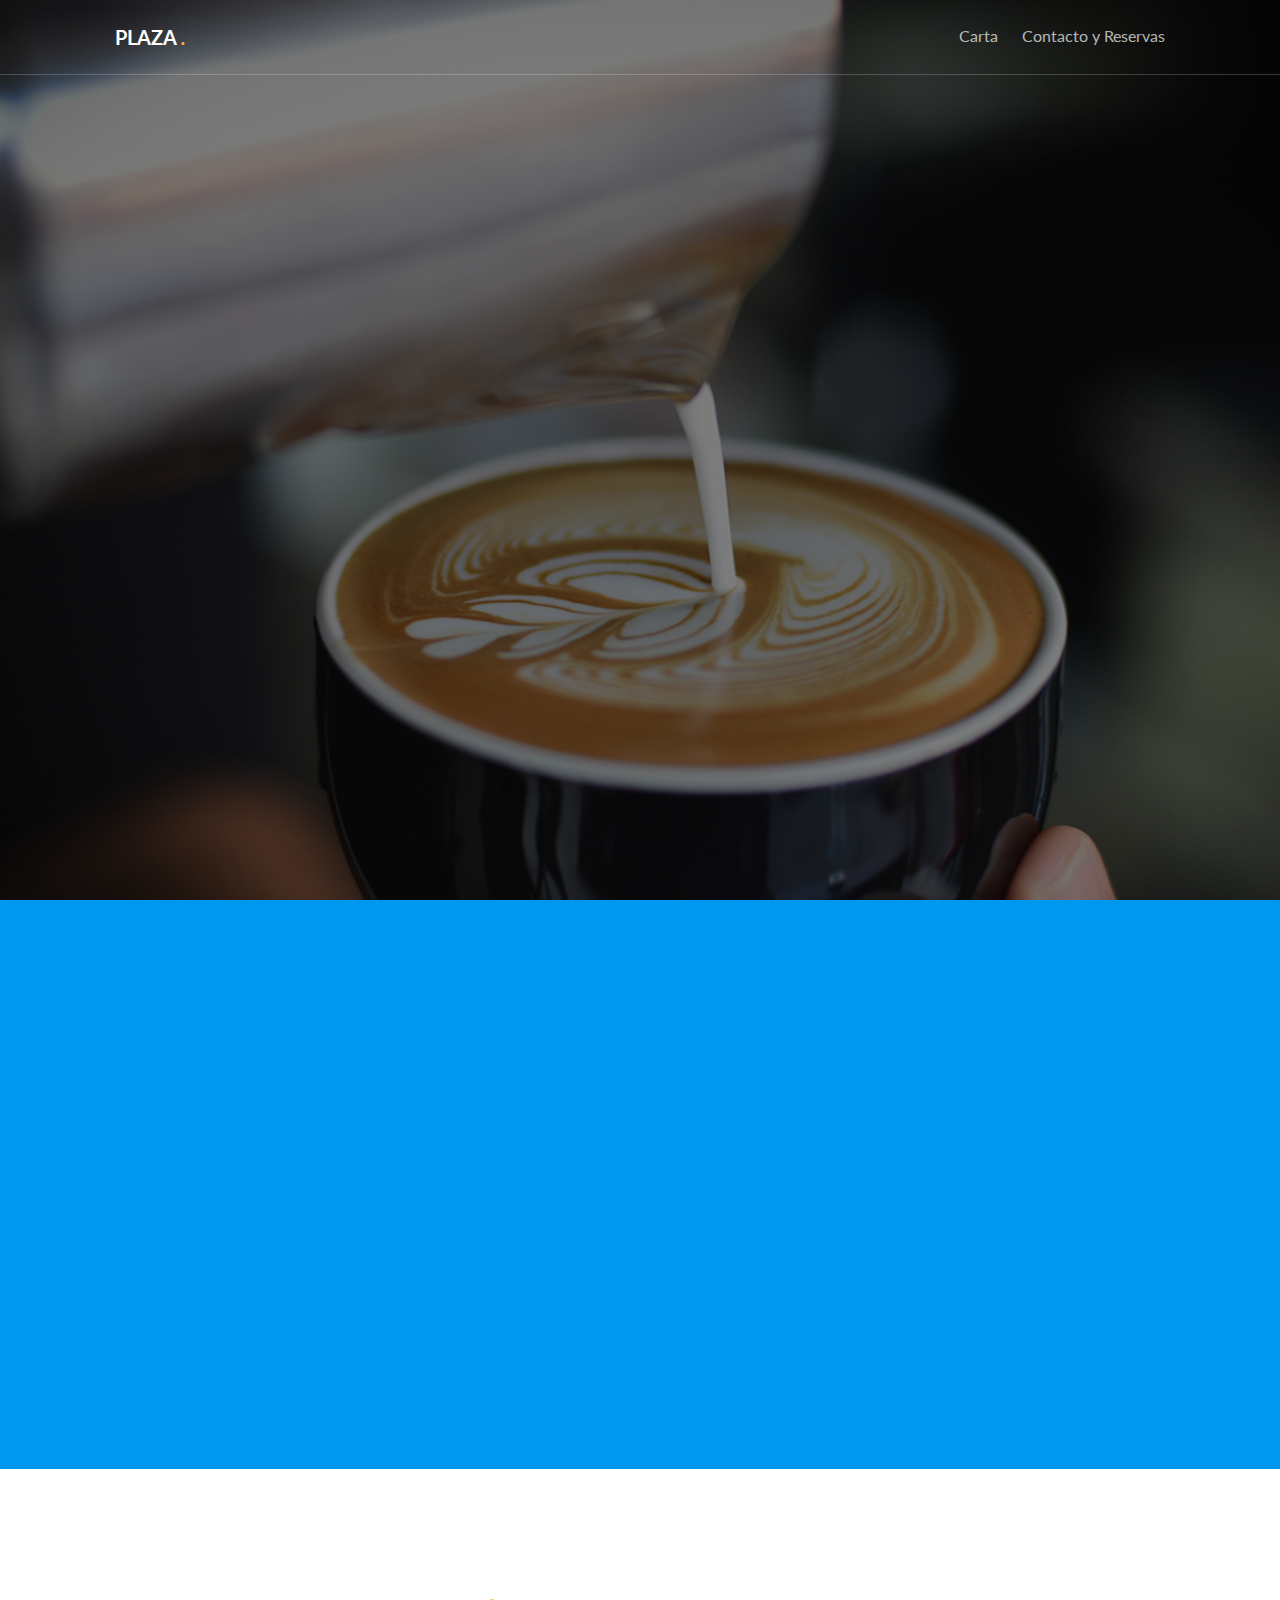
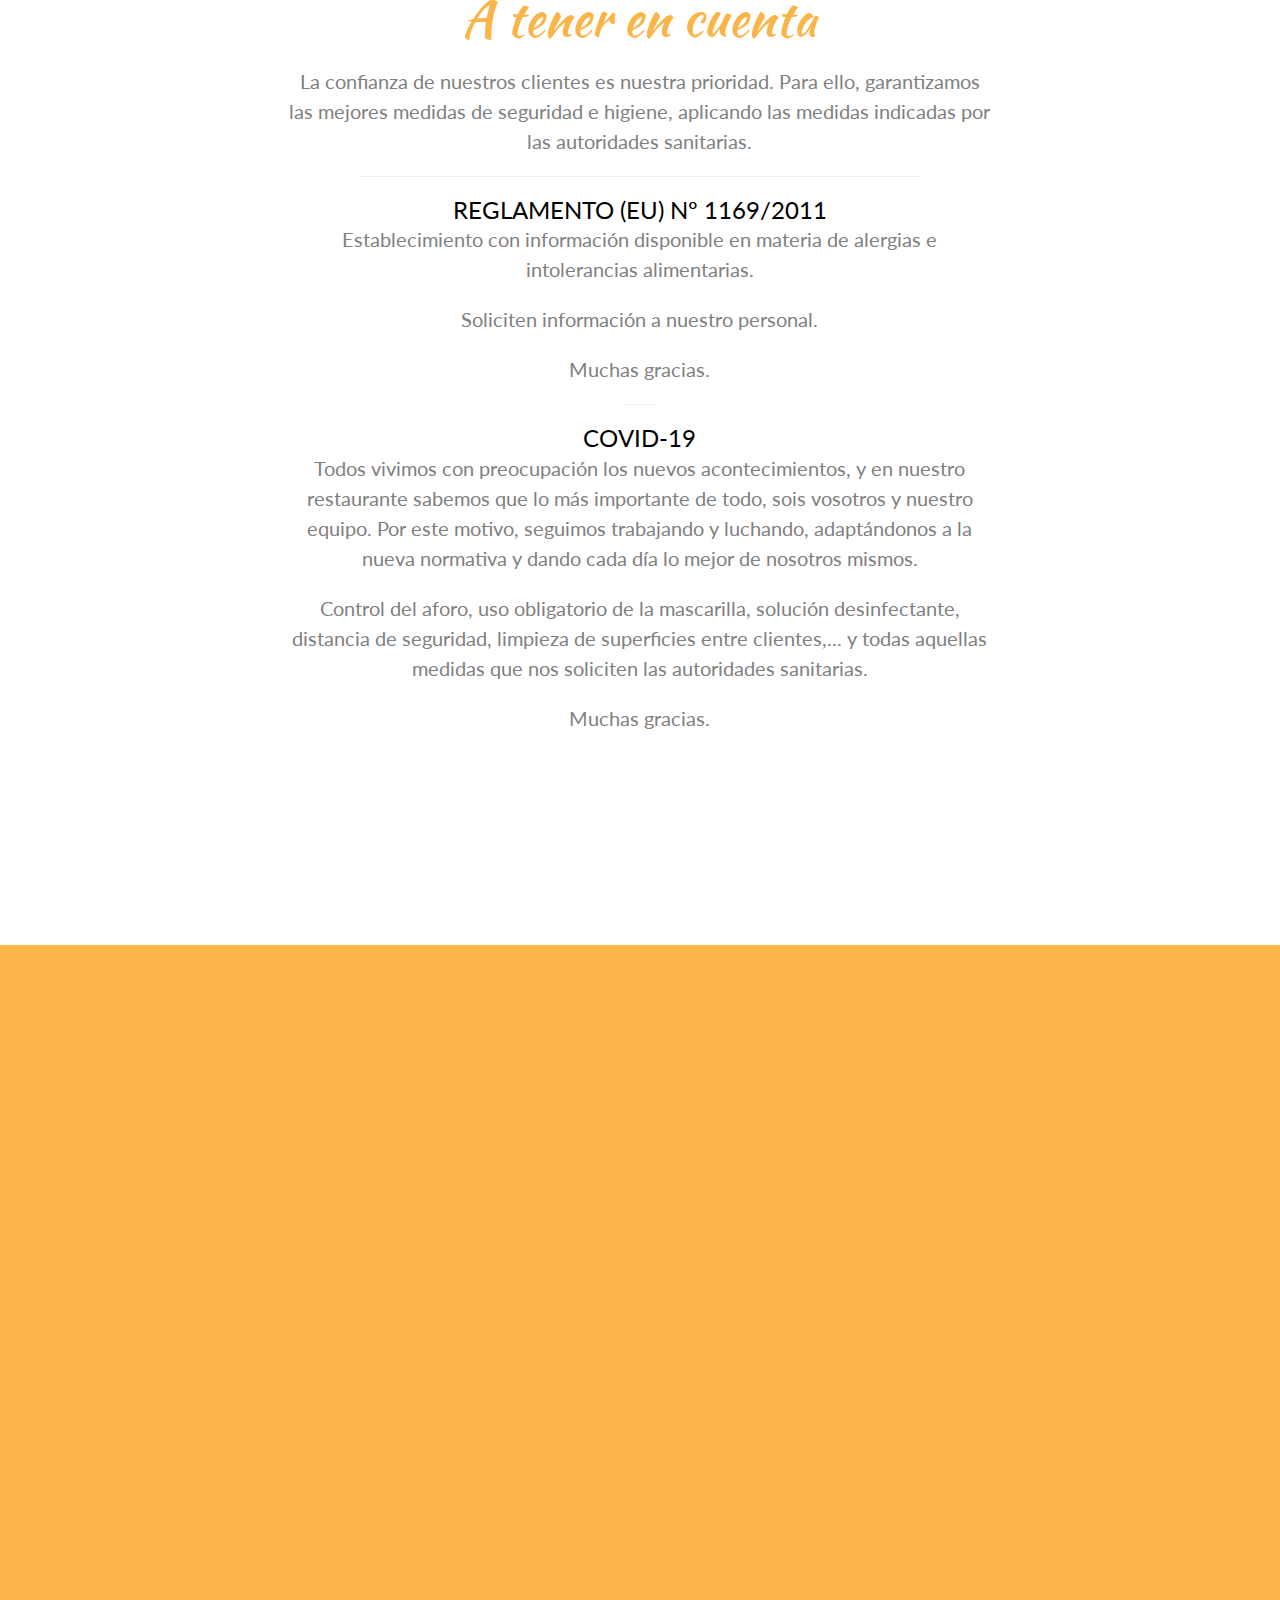
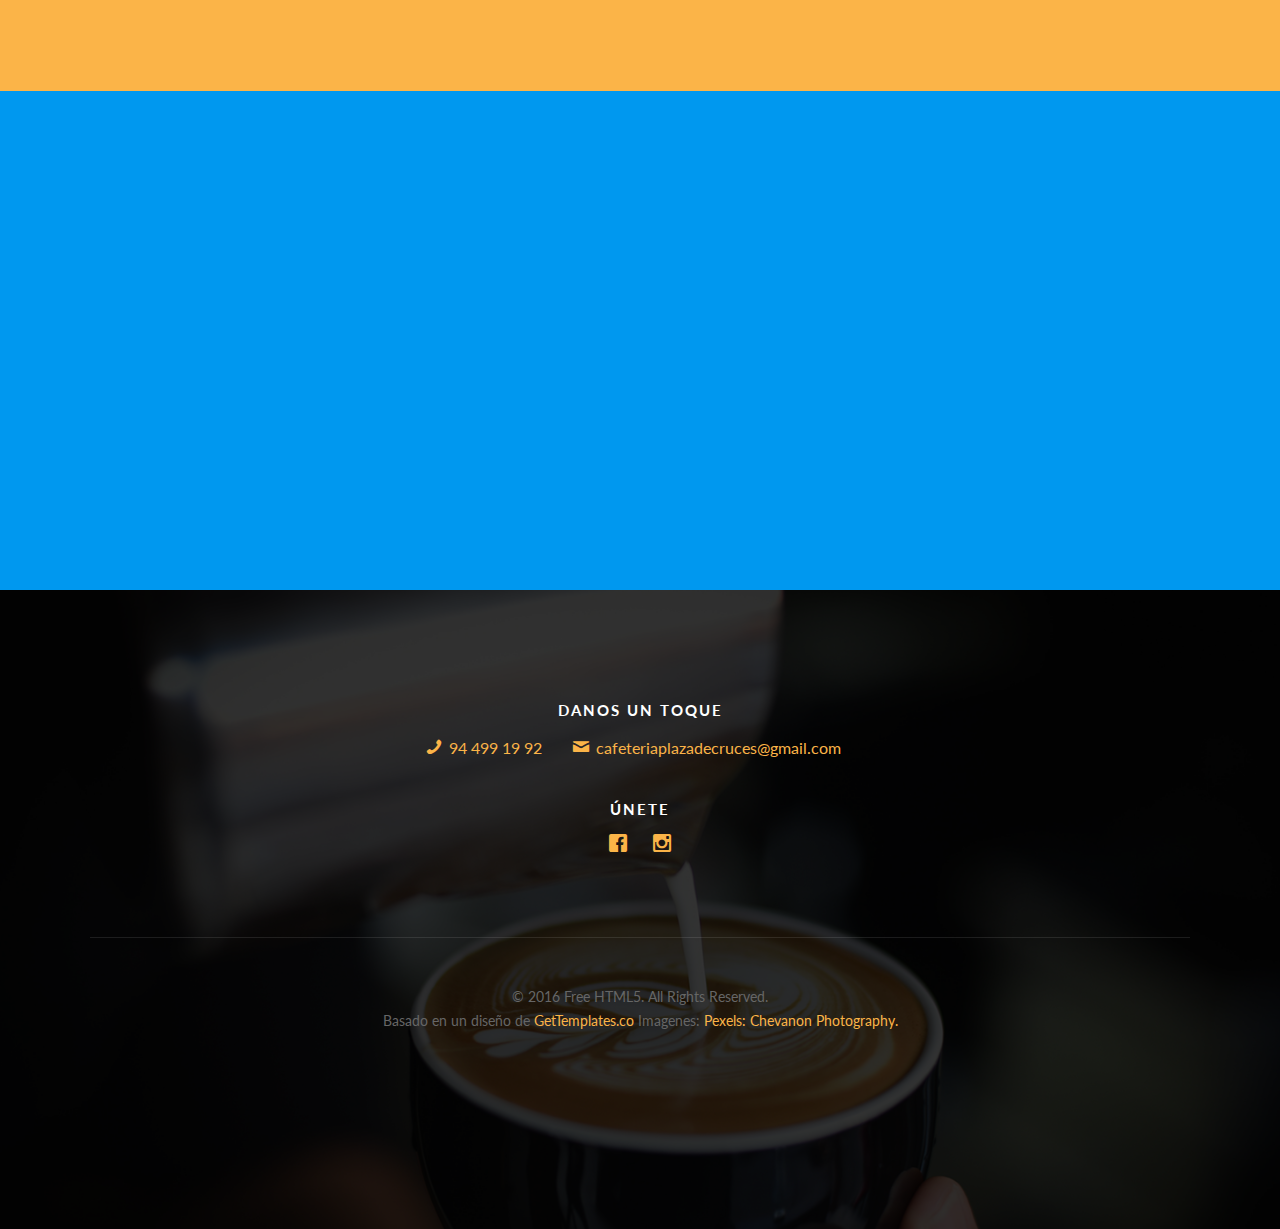
<file: index.html>
<!DOCTYPE HTML>
<html>
	<head>
	<meta charset="utf-8">
	<meta http-equiv="X-UA-Compatible" content="IE=edge">
	<title>Plaza Restaurante Cafeteria</title>
	<meta name="viewport" content="width=device-width, initial-scale=1">
	<meta name="description" content="restaurante cafeteria plaza " />
	<meta name="keywords" content="restaurante, cafeteria, plaza, cruces, barakaldo" />
	<meta name="author" content="GetTemplates.co" />

  	<!-- Facebook and Twitter integration -->
	<meta property="og:title" content=""/>
	<meta property="og:image" content=""/>
	<meta property="og:url" content=""/>
	<meta property="og:site_name" content=""/>
	<meta property="og:description" content=""/>
	<meta name="twitter:title" content="" />
	<meta name="twitter:image" content="" />
	<meta name="twitter:url" content="" />
	<meta name="twitter:card" content="" />

	<link href="https://fonts.googleapis.com/css?family=Lato:300,400,700" rel="stylesheet">
	<link href="https://fonts.googleapis.com/css?family=Kaushan+Script" rel="stylesheet">
	
	<!-- Animate.css -->
	<link rel="stylesheet" href="css/animate.css">
	<!-- Icomoon Icon Fonts-->
	<link rel="stylesheet" href="css/icomoon.css">
	<!-- Themify Icons-->
	<link rel="stylesheet" href="css/themify-icons.css">
	<!-- Bootstrap  -->
	<link rel="stylesheet" href="css/bootstrap.css">

	<!-- Magnific Popup -->
	<link rel="stylesheet" href="css/magnific-popup.css">

	<!-- Bootstrap DateTimePicker -->
	<link rel="stylesheet" href="css/bootstrap-datetimepicker.min.css">

	<!-- Owl Carousel  -->
	<link rel="stylesheet" href="css/owl.carousel.min.css">
	<link rel="stylesheet" href="css/owl.theme.default.min.css">

	<!-- Theme style  -->
	<link rel="stylesheet" href="css/style.css">

	<!-- Modernizr JS -->
	<script src="js/modernizr-2.6.2.min.js"></script>
	<!-- FOR IE9 below -->
	<!--[if lt IE 9]>
	<script src="js/respond.min.js"></script>
	<![endif]-->

	</head>
	<body>
		
	<div class="gtco-loader"></div>
	
	<div id="page">

	
	<!-- <div class="page-inner"> -->
	<nav class="gtco-nav" role="navigation">
		<div class="gtco-container">
			
			<div class="row">
				<div class="col-sm-4 col-xs-12">
					<div id="gtco-logo"><a href="index.html">Plaza <em>.</em></a></div>
				</div>
				<div class="col-xs-8 text-right menu-1">
					<ul>
						<li><a href="menu.html">Carta</a></li>
						<li><a href="contact.html">Contacto y Reservas</a></li>
					</ul>	
				</div>
			</div>
			
		</div>
	</nav>
	
	<header id="gtco-header" class="gtco-cover gtco-cover-md" role="banner" style="background-image: url(images/img_bg_1.jpg)" data-stellar-background-ratio="0.5">
		<div class="overlay"></div>
		<div class="gtco-container">
			<div class="row">
				<div class="col-md-12 col-md-offset-0 text-left">
					

					<div class="row row-mt-15em">
						<div class="col-md-7 mt-text animate-box" data-animate-effect="fadeInUp">
							<h1 class="cursive-font">Tu pausa para descansar</h1>	
						</div>
					</div>
							
					
				</div>
			</div>
		</div>
	</header>

    
	<div id="gtco-subscribe">
		<div class="gtco-container">
			<div class="row animate-box">
				<div class="col-md-8 col-md-offset-2 text-center gtco-heading">
					<h2 class="cursive-font">Bienvenidos</h2>
					<p>al Restaurante-Cafetería PLAZA donde tendrás las mejores opciones gastronómicas para todos los momentos del día, aderezados y cocinados con mimo por las manos de nuestros cocineros.Tenemos una excelente ubicación, a los pies del Hospital Universitario Cruces y en la encrucijada de los servicios del barrio. Podrás realizar esa pausa del trabajo, de tu visita, de tus compras,... para tomarte ese cafe reconfortante, ese alimento que te lleve a recuperar fuerzas, ese descanso merecido.</p>
				</div>
			</div>
		</div>
	</div>
	
	<div class="gtco-section">
		<div class="gtco-container">
			<div class="row">
				<div class="col-md-8 col-md-offset-2 text-center gtco-heading">
					<h2 class="cursive-font primary-color">A tener en cuenta</h2>
					<p>La confianza de nuestros clientes es nuestra prioridad. Para ello, garantizamos las mejores medidas de seguridad e higiene, aplicando las medidas indicadas por las autoridades sanitarias.</p>
                    <hr width="80%">
					<h3>REGLAMENTO (EU) Nº 1169/2011</h3>
					<p>Establecimiento con información disponible en materia de alergias e intolerancias alimentarias.</p>
					<p>Soliciten información a nuestro personal.</p>
					<p>Muchas gracias.</p>
					<hr width="30">
					<h3>COVID-19</h3>
					<p>Todos vivimos con preocupación los nuevos acontecimientos, y en nuestro restaurante sabemos que lo más importante de todo, sois vosotros y nuestro equipo. Por este motivo, seguimos trabajando y luchando, adaptándonos a la nueva normativa y dando cada día lo mejor de nosotros mismos.</p>
					<p>Control del aforo, uso obligatorio de la mascarilla, solución desinfectante, distancia de seguridad, limpieza de superficies entre clientes,... y todas aquellas medidas que nos soliciten las autoridades sanitarias.</p>
					<p>Muchas gracias.</p>
				</div>
			</div>	
			</div>
		</div>
	</div>

	<div id="gtco-features">
		<div class="gtco-container">
			<div class="row">
				<div class="col-md-8 col-md-offset-2 text-center gtco-heading animate-box">
					<h2 class="cursive-font">Nuestros servicios</h2>
					<p>Nuestro personal trata de cuidar hasta el último detalle, para ofrecer el mejor servicio y que su experiencia con nosotros sea de su máximo agrado.</p>
				</div>
			</div>
			<div class="row">
				<div class="col-md-4 col-sm-6">
					<div class="feature-center animate-box" data-animate-effect="fadeIn">
						<h3>Menú del día</h3>
						<p>Todos los días de 13:00 a 16:00 horas, con una gran variedad de platos para escoger. De la misma manera también contamos con menús especiales y de encargo a la elección del cliente.</p>
					</div>
				</div>
				<div class="col-md-4 col-sm-6">
					<div class="feature-center animate-box" data-animate-effect="fadeIn">
						<h3>Comedores</h3>
						<p>Tenemos una gran versatilidad y capacidad para atender a todo tipo de grupos de comensales, ya que disponemos de varios salones con distintas capacidades y nivel de privacidad, así como de una magnífica terraza.</p>
					</div>
				</div>
				<div class="col-md-4 col-sm-6">
					<div class="feature-center animate-box" data-animate-effect="fadeIn">
						<h3>Eventos</h3>
						<p>Lo que nos importa es generar una experiencia inmejorable y por eso ofracemos servicios de: catering, coffee break, brunch, cumpleaños, aniversarios, presentación de productos...</p>
					</div>
				</div>
				
			</div>
		</div>
	</div>

	<div id="gtco-subscribe">
		<div class="gtco-container">
			<div class="row animate-box">
				<div class="col-md-8 col-md-offset-2 text-center gtco-heading">
					<h2 class="cursive-font">Carta</h2>
					<p>Cocina elaborada, con la materia prima y el saber hacer como esencia, que se disfruta en un local acogedor, y donde la atención y el servicio es cuidado hasta el detalle.</p>
				</div>
			</div>
			<div class="row animate-box">
				<div class="col-md-8 col-md-offset-2">
							<a href="menu.html"><button type="submit" class="btn btn-default btn-block">Carta</button></a>
						</div>
					</form>
				</div>
			</div>
		</div>
	</div>

	<footer id="gtco-footer" role="contentinfo" style="background-image: url(images/img_bg_1.jpg)" data-stellar-background-ratio="0.5">
		<div class="overlay"></div>
		<div class="gtco-container">
			<div class="row row-pb-md">

				

				
				<div class="col-md-12 text-center">
					<div class="gtco-widget">
						<h3>Danos un toque</h3>
						<ul class="gtco-quick-contact">
							<li><a href="tel://944991992"><i class="icon-phone"></i> 94 499 19 92</a></li>
							<li><a href="mailto:cafeteriaplazadecruces@gmail.com"><i class="icon-mail2"></i> cafeteriaplazadecruces@gmail.com</a></li>
						</ul>
					</div>
					<div class="gtco-widget">
						<h3>Únete</h3>
						<ul class="gtco-social-icons">
							<li><a href="https://www.facebook.com/cafeteriaplaza.cruces/"><i class="icon-facebook"></i></a></li>
							<li><a href="https://instagram.com/cafeteria_restaurante_plaza"><i class="icon-instagram"></i></a></li>
						</ul>
					</div>
				</div>

				<div class="col-md-12 text-center copyright">
					<p><small class="block">&copy; 2016 Free HTML5. All Rights Reserved.</small> 
						<small class="block">Basado en un diseño de <a href="http://gettemplates.co/" target="_blank">GetTemplates.co</a> Imagenes: <a href="http://pexels.com/" target="_blank">Pexels: Chevanon Photography. </small></p>
				</div>

			</div>

			

		</div>
	</footer>
	<!-- </div> -->

	</div>

	<div class="gototop js-top">
		<a href="#" class="js-gotop"><i class="icon-arrow-up"></i></a>
	</div>
	
	<!-- jQuery -->
	<script src="js/jquery.min.js"></script>
	<!-- jQuery Easing -->
	<script src="js/jquery.easing.1.3.js"></script>
	<!-- Bootstrap -->
	<script src="js/bootstrap.min.js"></script>
	<!-- Waypoints -->
	<script src="js/jquery.waypoints.min.js"></script>
	<!-- Carousel -->
	<script src="js/owl.carousel.min.js"></script>
	<!-- countTo -->
	<script src="js/jquery.countTo.js"></script>

	<!-- Stellar Parallax -->
	<script src="js/jquery.stellar.min.js"></script>

	<!-- Magnific Popup -->
	<script src="js/jquery.magnific-popup.min.js"></script>
	<script src="js/magnific-popup-options.js"></script>
	
	<script src="js/moment.min.js"></script>
	<script src="js/bootstrap-datetimepicker.min.js"></script>


	<!-- Main -->
	<script src="js/main.js"></script>

	</body>
</html>
</file>
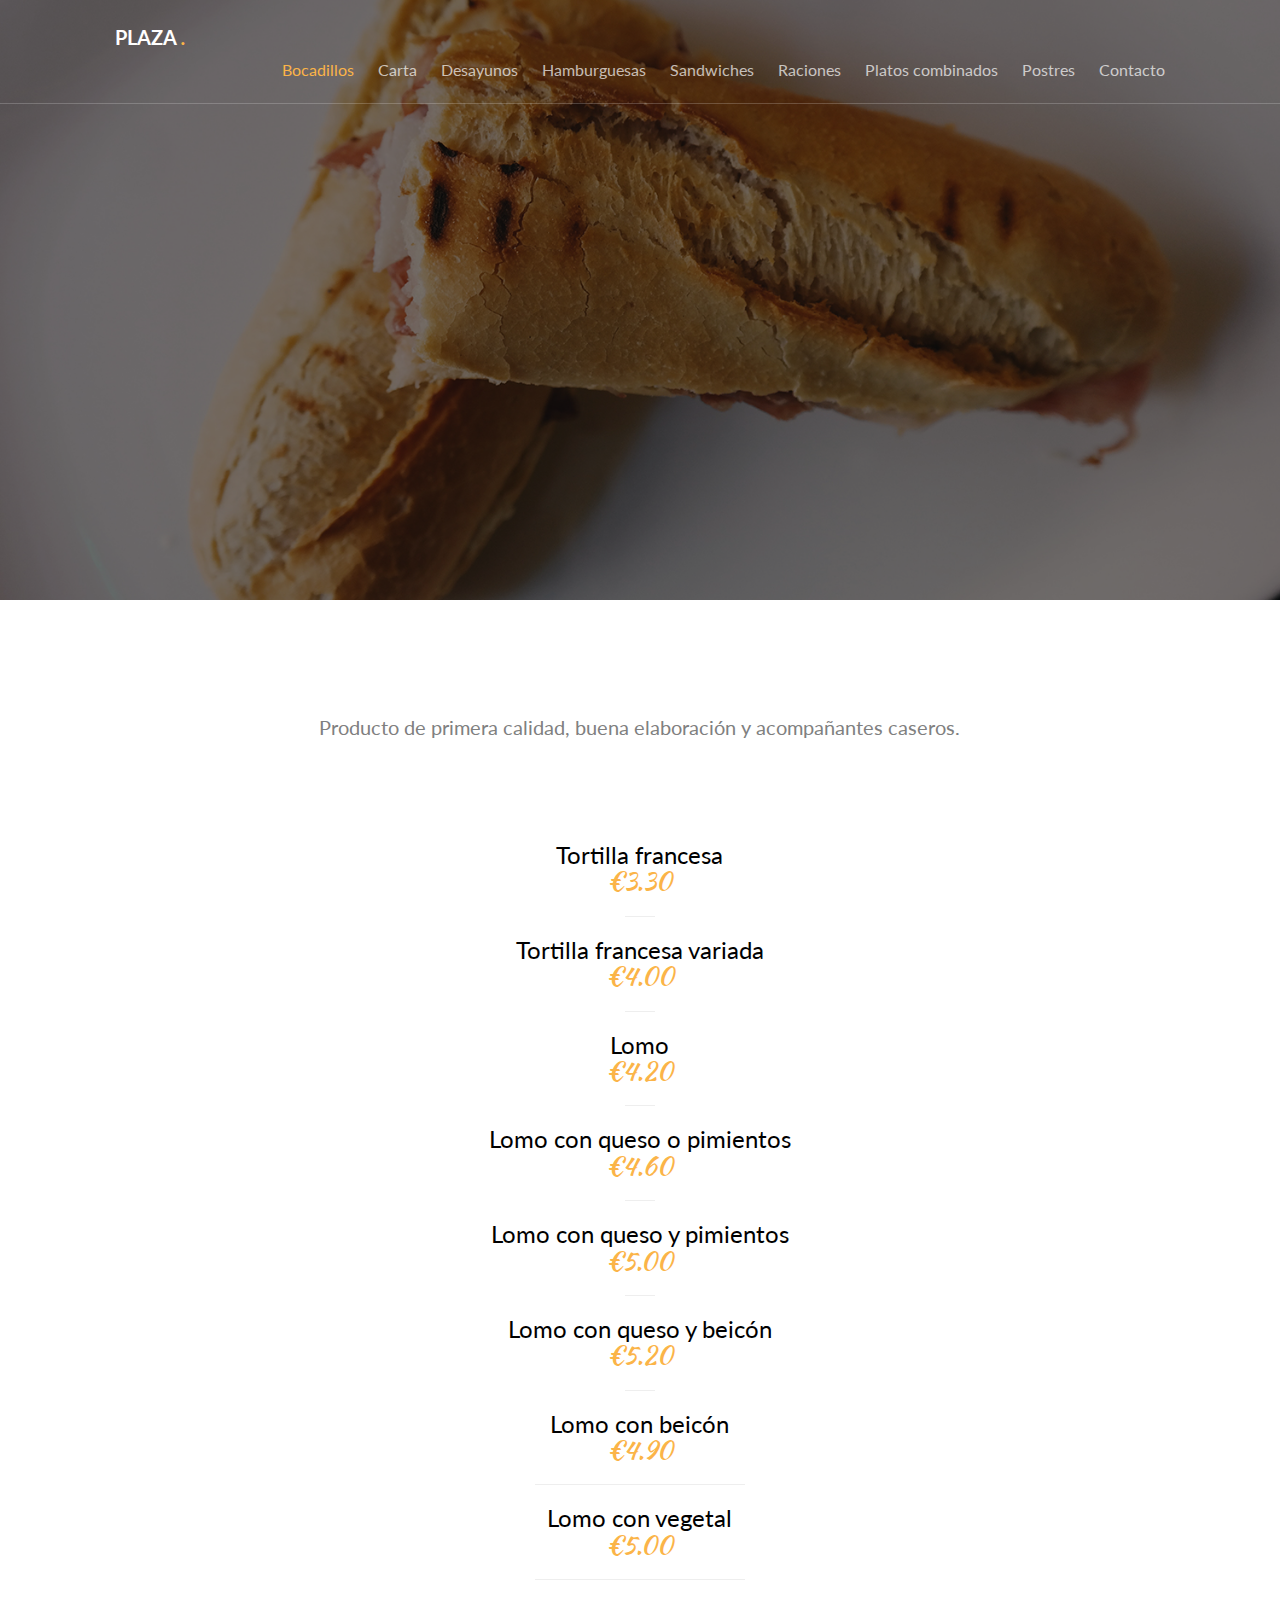
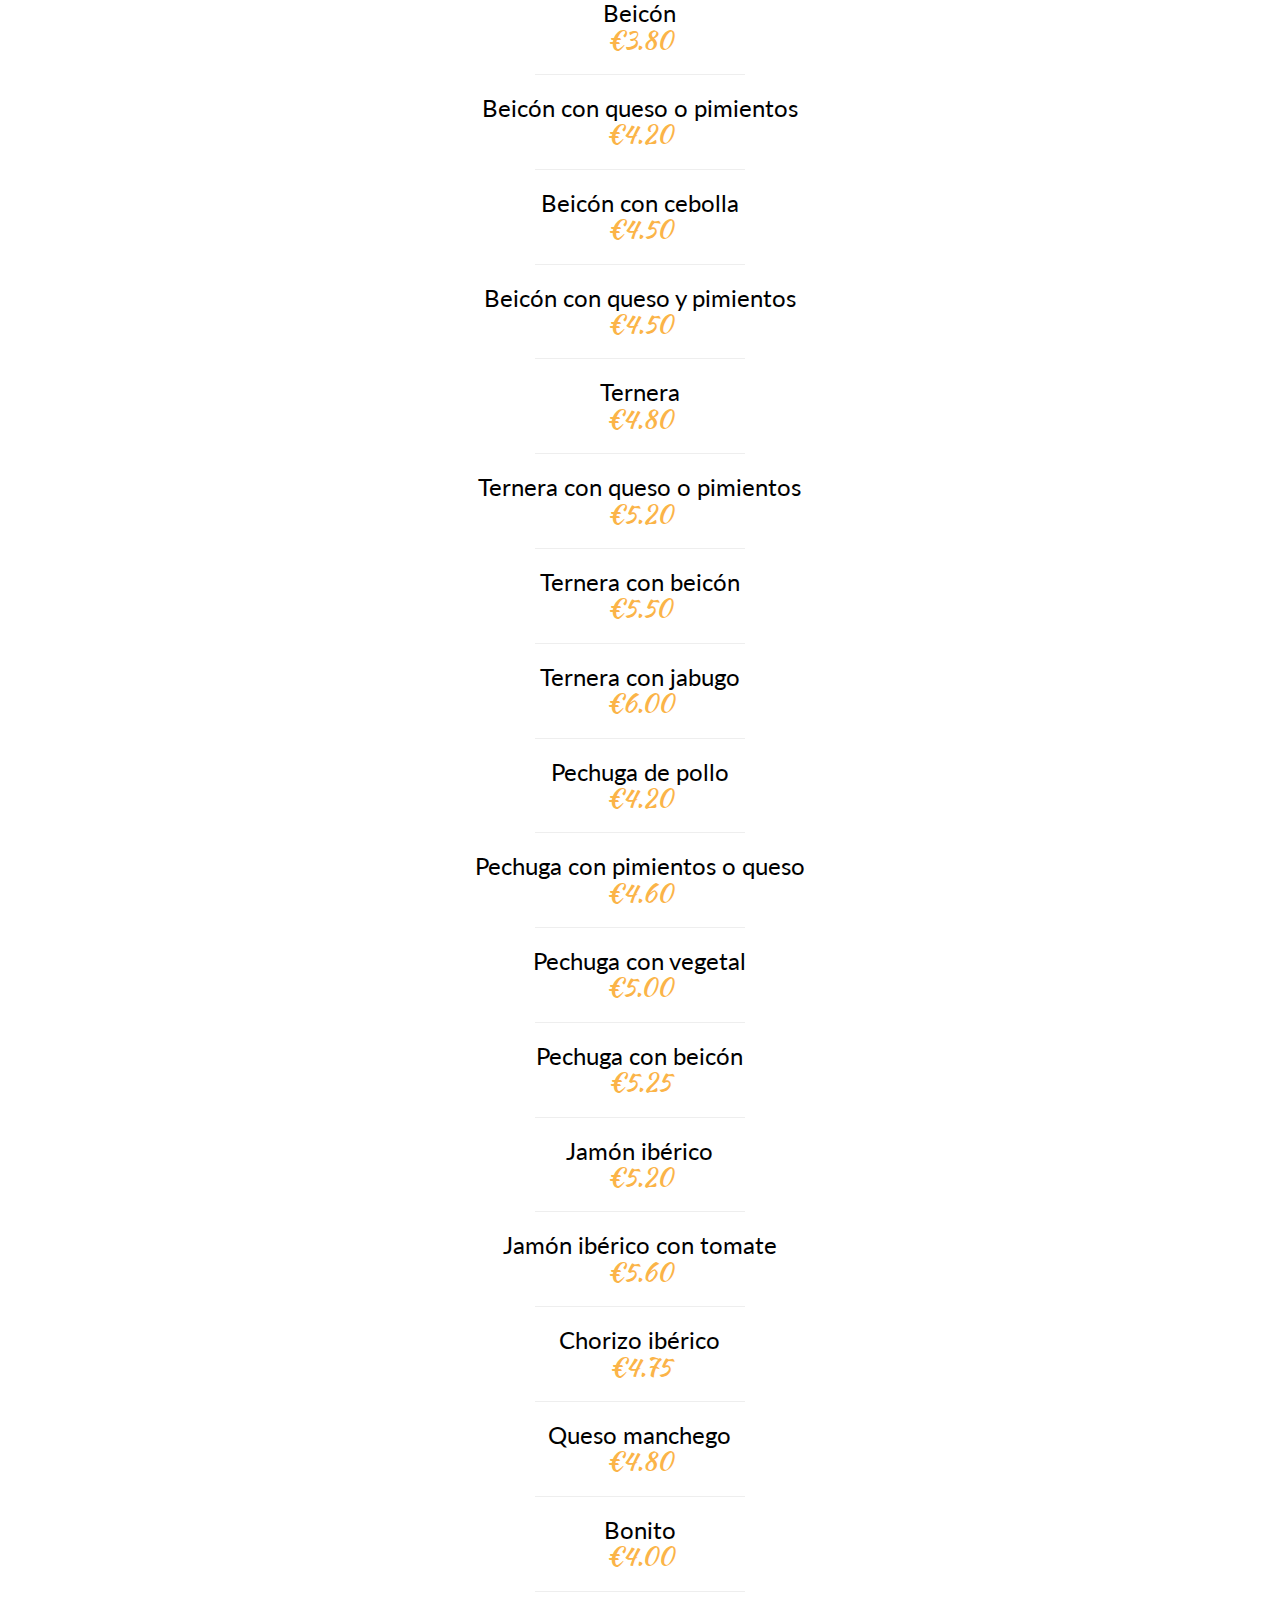
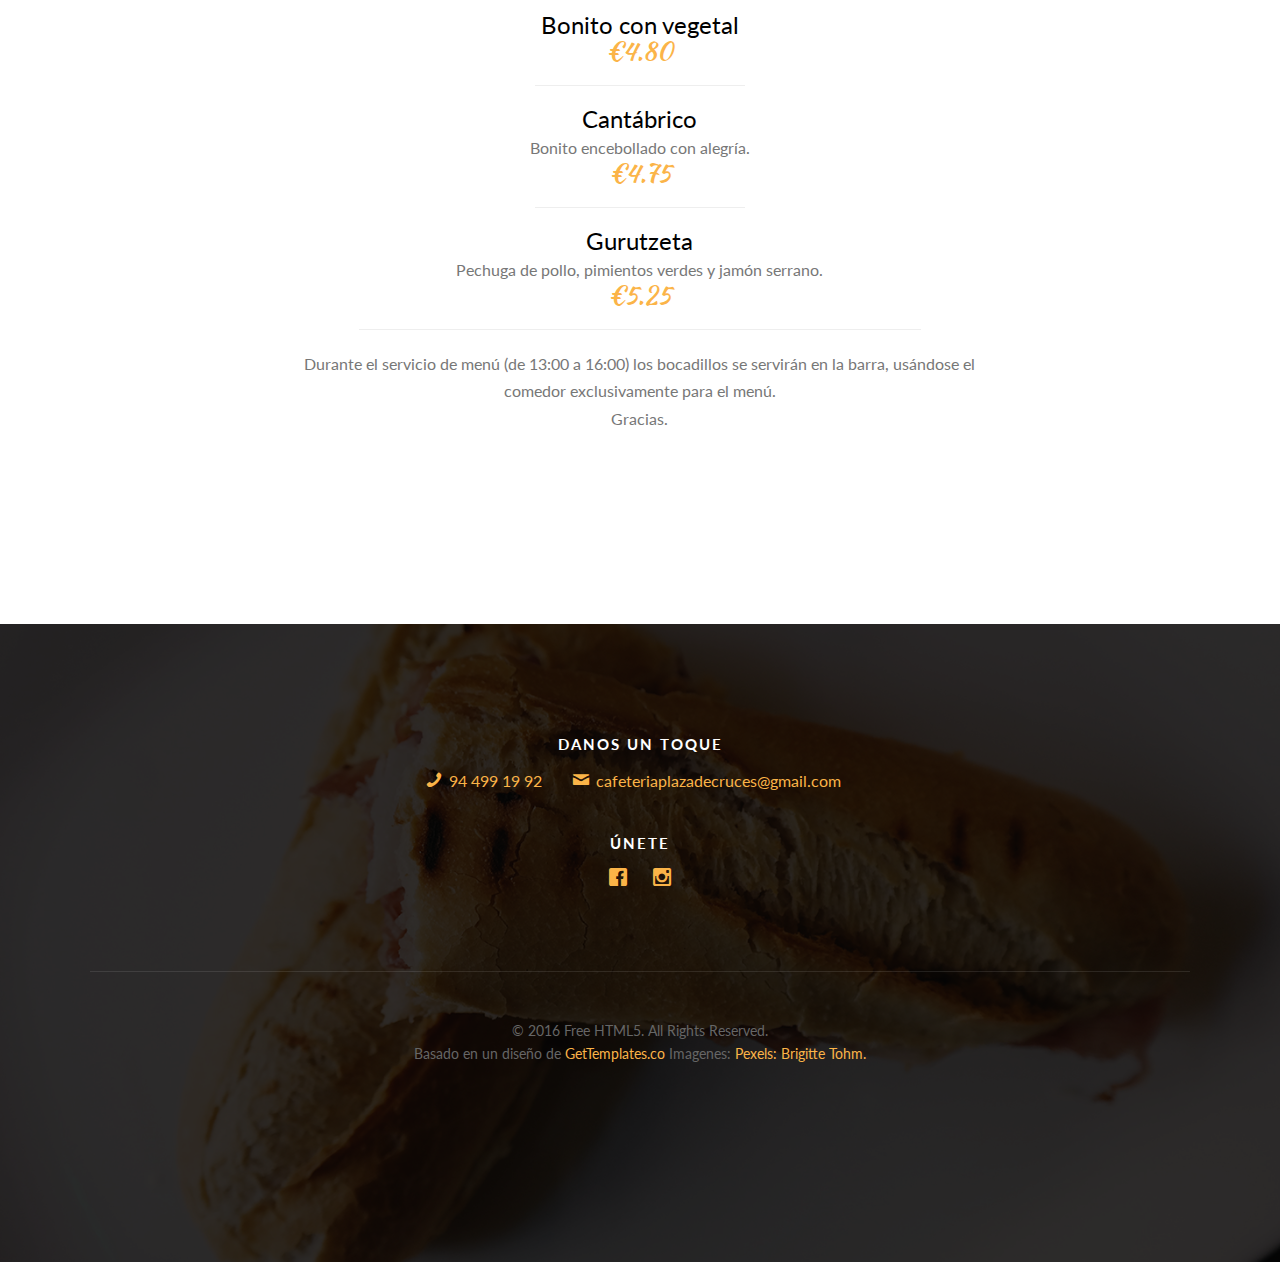
<file: bocadillos.html>
<!DOCTYPE HTML>
<html>
	<head>
	<meta charset="utf-8">
	<meta http-equiv="X-UA-Compatible" content="IE=edge">
	<title>Bocadillos del Plaza</title>
	<meta name="viewport" content="width=device-width, initial-scale=1">
	<meta name="description" content="bocadillos del plaza" />
	<meta name="keywords" content="bocadillos, carta, restaurante, cafeteria, plaza, cruces" />
	<meta name="author" content="GetTemplates.co" />

  	<!-- Facebook and Twitter integration -->
	<meta property="og:title" content=""/>
	<meta property="og:image" content=""/>
	<meta property="og:url" content=""/>
	<meta property="og:site_name" content=""/>
	<meta property="og:description" content=""/>
	<meta name="twitter:title" content="" />
	<meta name="twitter:image" content="" />
	<meta name="twitter:url" content="" />
	<meta name="twitter:card" content="" />

	<link href="https://fonts.googleapis.com/css?family=Lato:300,400,700" rel="stylesheet">
	<link href="https://fonts.googleapis.com/css?family=Kaushan+Script" rel="stylesheet">
	
	<!-- Animate.css -->
	<link rel="stylesheet" href="css/animate.css">
	<!-- Icomoon Icon Fonts-->
	<link rel="stylesheet" href="css/icomoon.css">
	<!-- Themify Icons-->
	<link rel="stylesheet" href="css/themify-icons.css">
	<!-- Bootstrap  -->
	<link rel="stylesheet" href="css/bootstrap.css">

	<!-- Magnific Popup -->
	<link rel="stylesheet" href="css/magnific-popup.css">

	<!-- Bootstrap DateTimePicker -->
	<link rel="stylesheet" href="css/bootstrap-datetimepicker.min.css">



	<!-- Owl Carousel  -->
	<link rel="stylesheet" href="css/owl.carousel.min.css">
	<link rel="stylesheet" href="css/owl.theme.default.min.css">

	<!-- Theme style  -->
	<link rel="stylesheet" href="css/style.css">

	<!-- Modernizr JS -->
	<script src="js/modernizr-2.6.2.min.js"></script>
	<!-- FOR IE9 below -->
	<!--[if lt IE 9]>
	<script src="js/respond.min.js"></script>
	<![endif]-->

	</head>
	<body>
		
	<div class="gtco-loader"></div>
	
	<div id="page">

	
	<!-- <div class="page-inner"> -->
	<nav class="gtco-nav" role="navigation">
		<div class="gtco-container">
			
			<div class="row">
				<div class="col-sm-4 col-xs-12">
					<div id="gtco-logo"><a href="index.html">Plaza <em>.</em></a></div>
				</div>
				<div class="col-xs-12 text-right menu-1">
					<ul>
						<li class="active"><a href="bocadillos.html">Bocadillos</a></li>
						<li><a href="menu.html">Carta</a></li>
						<li><a href="desayunos.html">Desayunos</a></li>
						<li><a href="hamburguesas.html">Hamburguesas</a></li>
						<li><a href="sandwiches.html">Sandwiches</a></li>
						<li><a href="raciones.html">Raciones</a></li>
						<li><a href="platos combinados.html">Platos combinados</a></li>
						<li><a href="postres.html">Postres</a></li>
						<li><a href="contact.html">Contacto</a></li>
					</ul>	
				</div>
			</div>
			
		</div>
	</nav>
	
	<header id="gtco-header" class="gtco-cover gtco-cover-sm" role="banner" style="background-image: url(images/img_bg_9.jpg)" data-stellar-background-ratio="0.5">
		<div class="overlay"></div>
		<div class="gtco-container">
			<div class="row">
				<div class="col-md-12 col-md-offset-0 text-center">
					

					<div class="row row-mt-15em">
						<div class="col-md-12 mt-text animate-box" data-animate-effect="fadeInUp">
							<h1 class="cursive-font">Nuestros bocadillos!</h1>	
						</div>
						
					</div>
							
					
				</div>
			</div>
		</div>
	</header>

	<div class="gtco-section">
		<div class="gtco-container">
			<div class="row">
				<div class="col-md-8 col-md-offset-2 text-center gtco-heading">
					<p>Producto de primera calidad, buena elaboración y acompañantes caseros.</p>
				</div>
			</div>	
			<div class="row">	
				<div class="col-md-8 col-md-offset-2 text-center gtco-heading">
                    <h3>Tortilla francesa</h3>
                    <h3 class="cursive-font primary-color">€3.30</h3>
                    <hr width="30">			
                    <h3>Tortilla francesa variada</h3>
                    <h3 class="cursive-font primary-color">€4.00</h3>
                    <hr width="30">
                    <h3>Lomo</h3>
                    <h3 class="cursive-font primary-color">€4.20</h3>
                    <hr width="30">
                    <h3>Lomo con queso o pimientos</h3>
                    <h3 class="cursive-font primary-color">€4.60</h3>
                    <hr width="30">
                    <h3>Lomo con queso y pimientos</h3>
                    <h3 class="cursive-font primary-color">€5.00</h3>
                    <hr width="30">
                    <h3>Lomo con queso y beicón</h3>
                    <h3 class="cursive-font primary-color">€5.20</h3>
                    <hr width="30">
                    <h3>Lomo con beicón</h3>
                    <h3 class="cursive-font primary-color">€4.90</h3>
                    <hr width="30%">
                    <h3>Lomo con vegetal</h3>
                    <h3 class="cursive-font primary-color">€5.00</h3>
                    <hr width="30%">
                    <h3>Beicón</h3>
                    <h3 class="cursive-font primary-color">€3.80</h3>
                    <hr width="30%">
                    <h3>Beicón con queso o pimientos</h3>
                    <h3 class="cursive-font primary-color">€4.20</h3>
                    <hr width="30%">
                    <h3>Beicón con cebolla</h3>
                    <h3 class="cursive-font primary-color">€4.50</h3>
                    <hr width="30%">
                    <h3>Beicón con queso y pimientos</h3>
                    <h3 class="cursive-font primary-color">€4.50</h3>
                    <hr width="30%">
                    <h3>Ternera</h3>
                    <h3 class="cursive-font primary-color">€4.80</h3>
                    <hr width="30%">
                    <h3>Ternera con queso o pimientos</h3>
                    <h3 class="cursive-font primary-color">€5.20</h3>
                    <hr width="30%">
                    <h3>Ternera con beicón</h3>
                    <h3 class="cursive-font primary-color">€5.50</h3>
                    <hr width="30%">
                    <h3>Ternera con jabugo</h3>
                    <h3 class="cursive-font primary-color">€6.00</h3>
                    <hr width="30%">
                    <h3>Pechuga de pollo</h3>
                    <h3 class="cursive-font primary-color">€4.20</h3>
                    <hr width="30%">
                    <h3>Pechuga con pimientos o queso</h3>
                    <h3 class="cursive-font primary-color">€4.60</h3>
                    <hr width="30%">
                    <h3>Pechuga con vegetal</h3>
                    <h3 class="cursive-font primary-color">€5.00</h3>
                    <hr width="30%">
                    <h3>Pechuga con beicón</h3>
                    <h3 class="cursive-font primary-color">€5.25</h3>
                    <hr width="30%">
                    <h3>Jamón ibérico</h3>
                    <h3 class="cursive-font primary-color">€5.20</h3>
                    <hr width="30%">
                    <h3>Jamón ibérico con tomate</h3>
                    <h3 class="cursive-font primary-color">€5.60</h3>
                    <hr width="30%">
                    <h3>Chorizo ibérico</h3>
                    <h3 class="cursive-font primary-color">€4.75</h3>
                    <hr width="30%">
                    <h3>Queso manchego</h3>
                    <h3 class="cursive-font primary-color">€4.80</h3>
                    <hr width="30%">
                    <h3>Bonito</h3>
                    <h3 class="cursive-font primary-color">€4.00</h3>
                    <hr width="30%">
                    <h3>Bonito con vegetal</h3>
                    <h3 class="cursive-font primary-color">€4.80</h3>
                    <hr width="30%">
                    <h3>Cantábrico</h3>
                    <span class="intro-text-small"> Bonito encebollado con alegría.</span>
                    <h3 class="cursive-font primary-color">€4.75</h3>
                    <hr width="30%">
                    <h3>Gurutzeta</h3>
                    <span class="intro-text-small"> Pechuga de pollo, pimientos verdes y jamón serrano.</span>
                    <h3 class="cursive-font primary-color">€5.25</h3>
                    <hr width="80%">
                    <span class="intro-text-small">Durante el servicio de menú (de 13:00 a 16:00) los bocadillos se servirán en la barra, usándose el comedor exclusivamente para el menú.<br>Gracias.</span>
				</div>
			</div>
		</div>
	</div>

	
	<footer id="gtco-footer" role="contentinfo" style="background-image: url(images/img_bg_9.jpg)" data-stellar-background-ratio="0.5">
		<div class="overlay"></div>
		<div class="gtco-container">
			<div class="row row-pb-md">

				

				
				<div class="col-md-12 text-center">
					<div class="gtco-widget">
						<h3>Danos un toque</h3>
						<ul class="gtco-quick-contact">
							<li><a href="tel://944991992"><i class="icon-phone"></i> 94 499 19 92</a></li>
							<li><a href="mailto:cafeteriaplazadecruces@gmail.com"><i class="icon-mail2"></i> cafeteriaplazadecruces@gmail.com</a></li>
						</ul>
					</div>
					<div class="gtco-widget">
						<h3>Únete</h3>
						<ul class="gtco-social-icons">
							<li><a href="https://www.facebook.com/cafeteriaplaza.cruces/"><i class="icon-facebook"></i></a></li>
							<li><a href="https://instagram.com/cafeteria_restaurante_plaza"><i class="icon-instagram"></i></a></li>
						</ul>
					</div>
				</div>

				<div class="col-md-12 text-center copyright">
					<p><small class="block">&copy; 2016 Free HTML5. All Rights Reserved.</small> 
						<small class="block">Basado en un diseño de <a href="http://gettemplates.co/" target="_blank">GetTemplates.co</a> Imagenes: <a href="http://pexels.com/" target="_blank">Pexels: Brigitte Tohm. </small></p>
				</div>

			</div>

			

		</div>
	</footer>
	<!-- </div> -->

	</div>

	<div class="gototop js-top">
		<a href="#" class="js-gotop"><i class="icon-arrow-up"></i></a>
	</div>
	
	<!-- jQuery -->
	<script src="js/jquery.min.js"></script>
	<!-- jQuery Easing -->
	<script src="js/jquery.easing.1.3.js"></script>
	<!-- Bootstrap -->
	<script src="js/bootstrap.min.js"></script>
	<!-- Waypoints -->
	<script src="js/jquery.waypoints.min.js"></script>
	<!-- Carousel -->
	<script src="js/owl.carousel.min.js"></script>
	<!-- countTo -->
	<script src="js/jquery.countTo.js"></script>

	<!-- Stellar Parallax -->
	<script src="js/jquery.stellar.min.js"></script>

	<!-- Magnific Popup -->
	<script src="js/jquery.magnific-popup.min.js"></script>
	<script src="js/magnific-popup-options.js"></script>
	
	<script src="js/moment.min.js"></script>
	<script src="js/bootstrap-datetimepicker.min.js"></script>


	<!-- Main -->
	<script src="js/main.js"></script>

	</body>
</html>
</file>
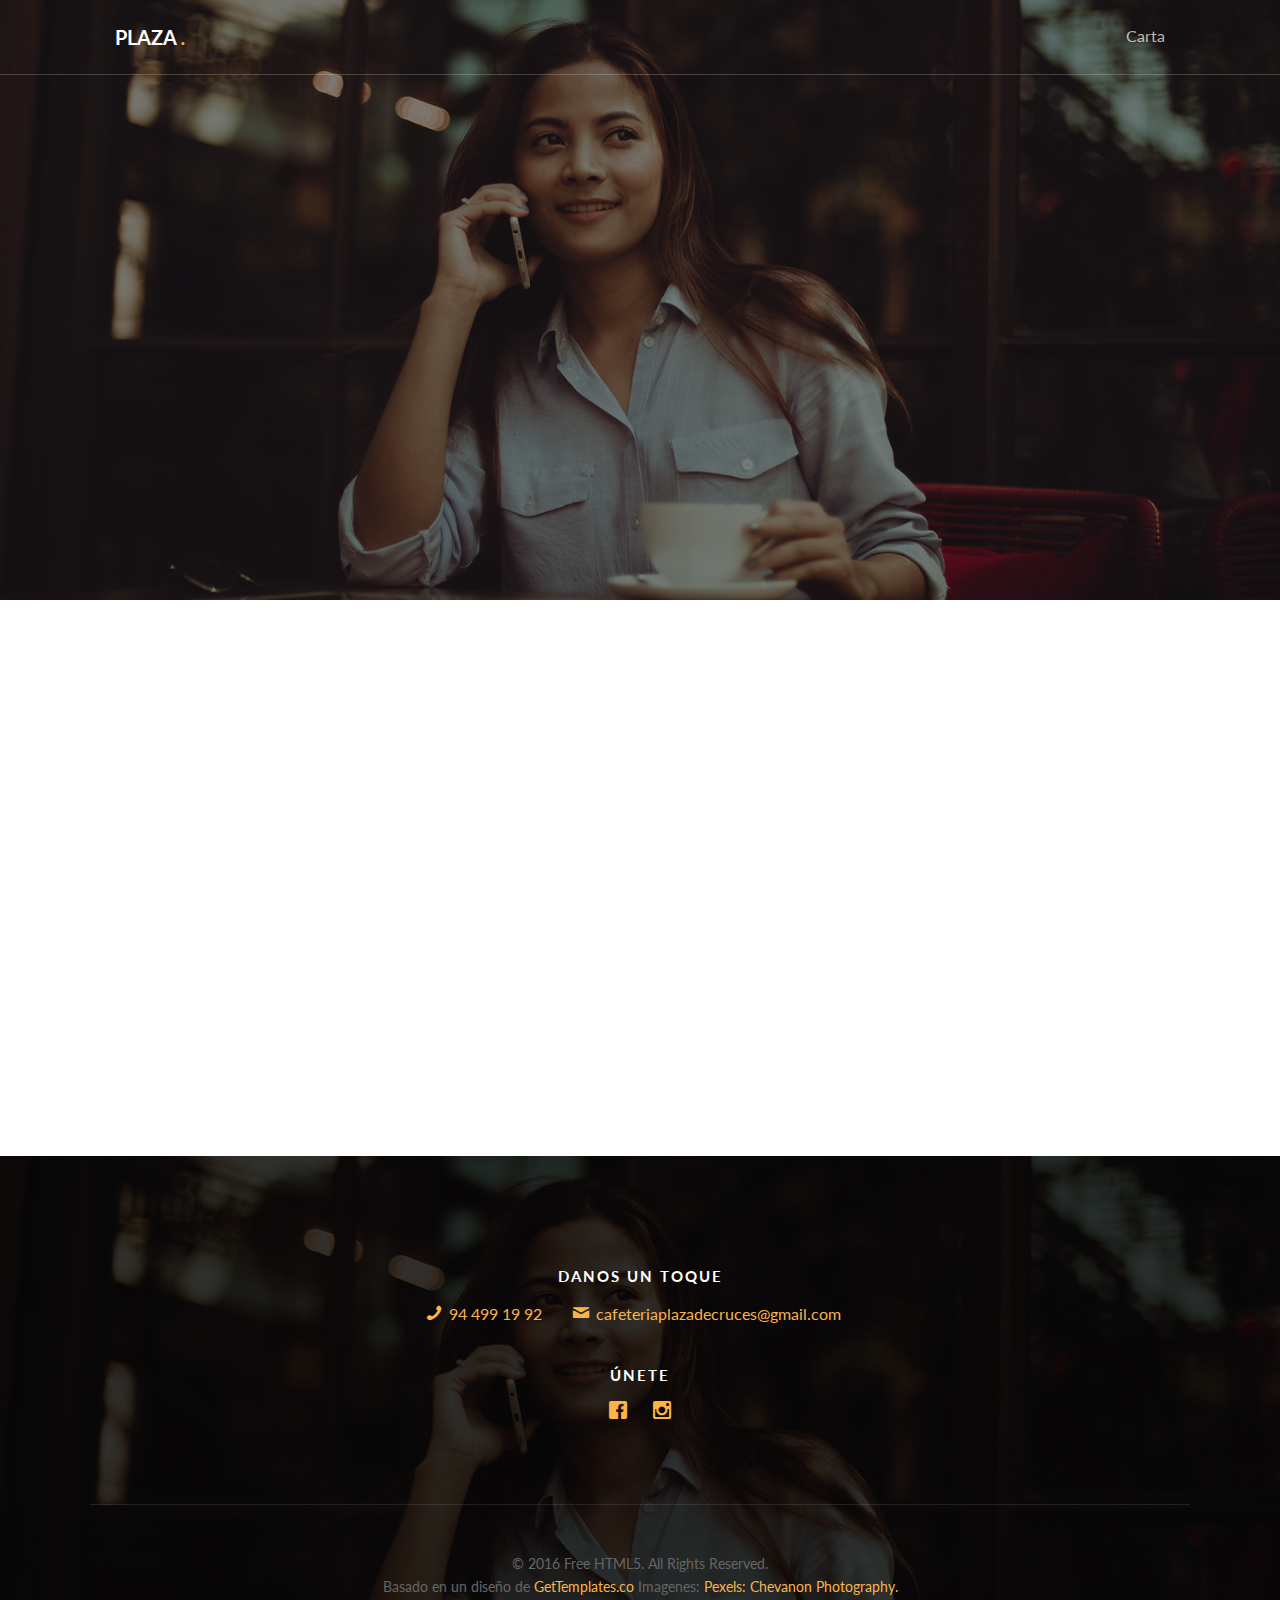
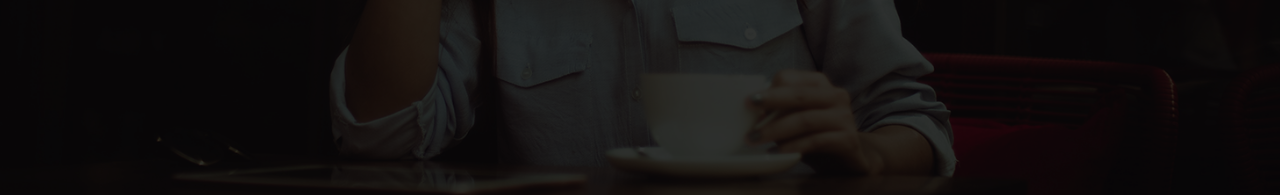
<file: contact.html>
<!DOCTYPE HTML>
<html>
	<head>
	<meta charset="utf-8">
	<meta http-equiv="X-UA-Compatible" content="IE=edge">
	<title>Contacto y reservas</title>
	<meta name="viewport" content="width=device-width, initial-scale=1">
	<meta name="description" content="contacto y reservas restaurante plaza" />
	<meta name="keywords" content="reservas, contacto, restaurante, cafeteria, plaza" />
	<meta name="author" content="GetTemplates.co" />

  	<!-- Facebook and Twitter integration -->
	<meta property="og:title" content=""/>
	<meta property="og:image" content=""/>
	<meta property="og:url" content=""/>
	<meta property="og:site_name" content=""/>
	<meta property="og:description" content=""/>
	<meta name="twitter:title" content="" />
	<meta name="twitter:image" content="" />
	<meta name="twitter:url" content="" />
	<meta name="twitter:card" content="" />

	<link href="https://fonts.googleapis.com/css?family=Lato:300,400,700" rel="stylesheet">
	<link href="https://fonts.googleapis.com/css?family=Kaushan+Script" rel="stylesheet">
	
	<!-- Animate.css -->
	<link rel="stylesheet" href="css/animate.css">
	<!-- Icomoon Icon Fonts-->
	<link rel="stylesheet" href="css/icomoon.css">
	<!-- Themify Icons-->
	<link rel="stylesheet" href="css/themify-icons.css">
	<!-- Bootstrap  -->
	<link rel="stylesheet" href="css/bootstrap.css">

	<!-- Magnific Popup -->
	<link rel="stylesheet" href="css/magnific-popup.css">

	<!-- Bootstrap DateTimePicker -->
	<link rel="stylesheet" href="css/bootstrap-datetimepicker.min.css">



	<!-- Owl Carousel  -->
	<link rel="stylesheet" href="css/owl.carousel.min.css">
	<link rel="stylesheet" href="css/owl.theme.default.min.css">

	<!-- Theme style  -->
	<link rel="stylesheet" href="css/style.css">

	<!-- Modernizr JS -->
	<script src="js/modernizr-2.6.2.min.js"></script>
	<!-- FOR IE9 below -->
	<!--[if lt IE 9]>
	<script src="js/respond.min.js"></script>
	<![endif]-->

	</head>
	<body>
		
	<div class="gtco-loader"></div>
	
	<div id="page">

	
	<!-- <div class="page-inner"> -->
	<nav class="gtco-nav" role="navigation">
		<div class="gtco-container">
			
			<div class="row">
				<div class="col-sm-4 col-xs-12">
					<div id="gtco-logo"><a href="index.html">Plaza <em>.</em></a></div>
				</div>
				<div class="col-xs-8 text-right menu-1">
					<ul>
						<li><a href="menu.html">Carta</a></li>
					</ul>	
				</div>
			</div>
			
		</div>
	</nav>
	
	<header id="gtco-header" class="gtco-cover gtco-cover-sm" role="banner" style="background-image: url(images/img_bg_3.jpg)">
		<div class="overlay"></div>
		<div class="gtco-container">
			<div class="row">
				<div class="col-md-12 col-md-offset-0 text-center">

					<div class="row row-mt-15em">
						<div class="col-md-12 mt-text animate-box" data-animate-effect="fadeInUp">
							<h1 class="cursive-font">¡hola!</h1>	
						</div>
						
					</div>
					
				</div>
			</div>
		</div>
	</header>
	
	
	<div class="gtco-section">
		<div class="gtco-container">
			<div class="row">

				<div class="col-md-5 col-md-push-1 animate-box">
					
					<div class="gtco-contact-info">
						<h3>Contacto y Reservas</h3>
						<p></p>
						<ul>
							<li class="address">Plaza de Cruces s/n, <br> 48903 Cruces, Barakaldo, Bizkaia</li>
							<li class="phone"><a href="tel://944991992">94 499 19 92 - Fax: 94 499 96 19</a></li>
							<li class="email"><a href="mailto:cafeteriaplazadecruces@gmail.com">cafeteriaplazadecruces@gmail.com</a></li>
							<li class="url"><a href="#">En construcción</a></li>
						</ul>
					</div>


				</div>
				</div>
			</div>
		</div>
	</div>

	<footer id="gtco-footer" role="contentinfo" style="background-image: url(images/img_bg_3.jpg)" data-stellar-background-ratio="0.5">
		<div class="overlay"></div>
		<div class="gtco-container">
			<div class="row row-pb-md">

				

				
				<div class="col-md-12 text-center">
					<div class="gtco-widget">
						<h3>Danos un toque</h3>
						<ul class="gtco-quick-contact">
							<li><a href="tel://944991992"><i class="icon-phone"></i> 94 499 19 92</a></li>
							<li><a href="mailto:cafeteriaplazadecruces@gmail.com"><i class="icon-mail2"></i> cafeteriaplazadecruces@gmail.com</a></li>
						</ul>
					</div>
					<div class="gtco-widget">
						<h3>Únete</h3>
						<ul class="gtco-social-icons">
							<li><a href="https://www.facebook.com/cafeteriaplaza.cruces/"><i class="icon-facebook"></i></a></li>
							<li><a href="https://instagram.com/cafeteria_restaurante_plaza"><i class="icon-instagram"></i></a></li>
						</ul>
					</div>
				</div>

				<div class="col-md-12 text-center copyright">
					<p><small class="block">&copy; 2016 Free HTML5. All Rights Reserved.</small> 
						<small class="block">Basado en un diseño de <a href="http://gettemplates.co/" target="_blank">GetTemplates.co</a> Imagenes: <a href="http://pexels.com/" target="_blank">Pexels: Chevanon Photography. </small></p>
				</div>

			</div>

			

		</div>
	</footer>
	<!-- </div> -->

	</div>

	<div class="gototop js-top">
		<a href="#" class="js-gotop"><i class="icon-arrow-up"></i></a>
	</div>
	
	<!-- jQuery -->
	<script src="js/jquery.min.js"></script>
	<!-- jQuery Easing -->
	<script src="js/jquery.easing.1.3.js"></script>
	<!-- Bootstrap -->
	<script src="js/bootstrap.min.js"></script>
	<!-- Waypoints -->
	<script src="js/jquery.waypoints.min.js"></script>
	<!-- Carousel -->
	<script src="js/owl.carousel.min.js"></script>
	<!-- countTo -->
	<script src="js/jquery.countTo.js"></script>

	<!-- Stellar Parallax -->
	<script src="js/jquery.stellar.min.js"></script>

	<!-- Magnific Popup -->
	<script src="js/jquery.magnific-popup.min.js"></script>
	<script src="js/magnific-popup-options.js"></script>
	
	<script src="js/moment.min.js"></script>
	<script src="js/bootstrap-datetimepicker.min.js"></script>


	<!-- Main -->
	<script src="js/main.js"></script>

	</body>
</html>
</file>
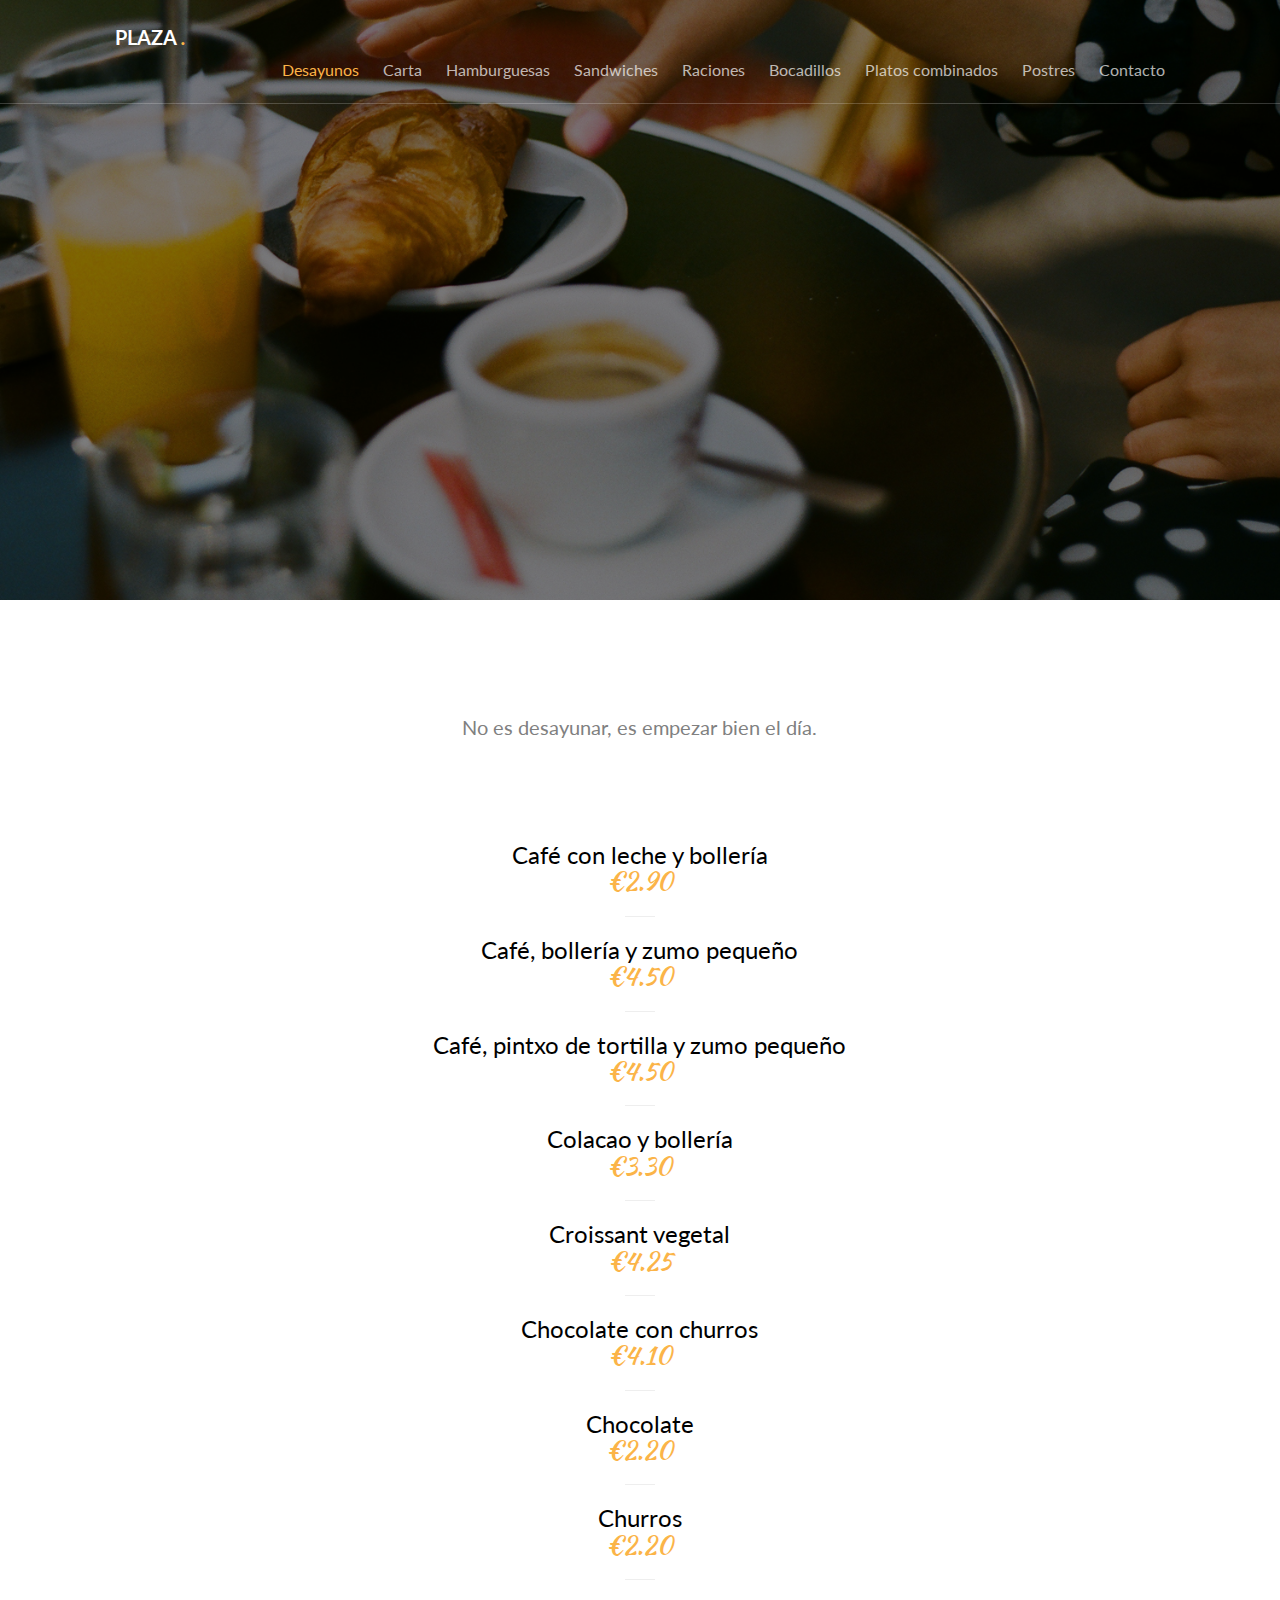
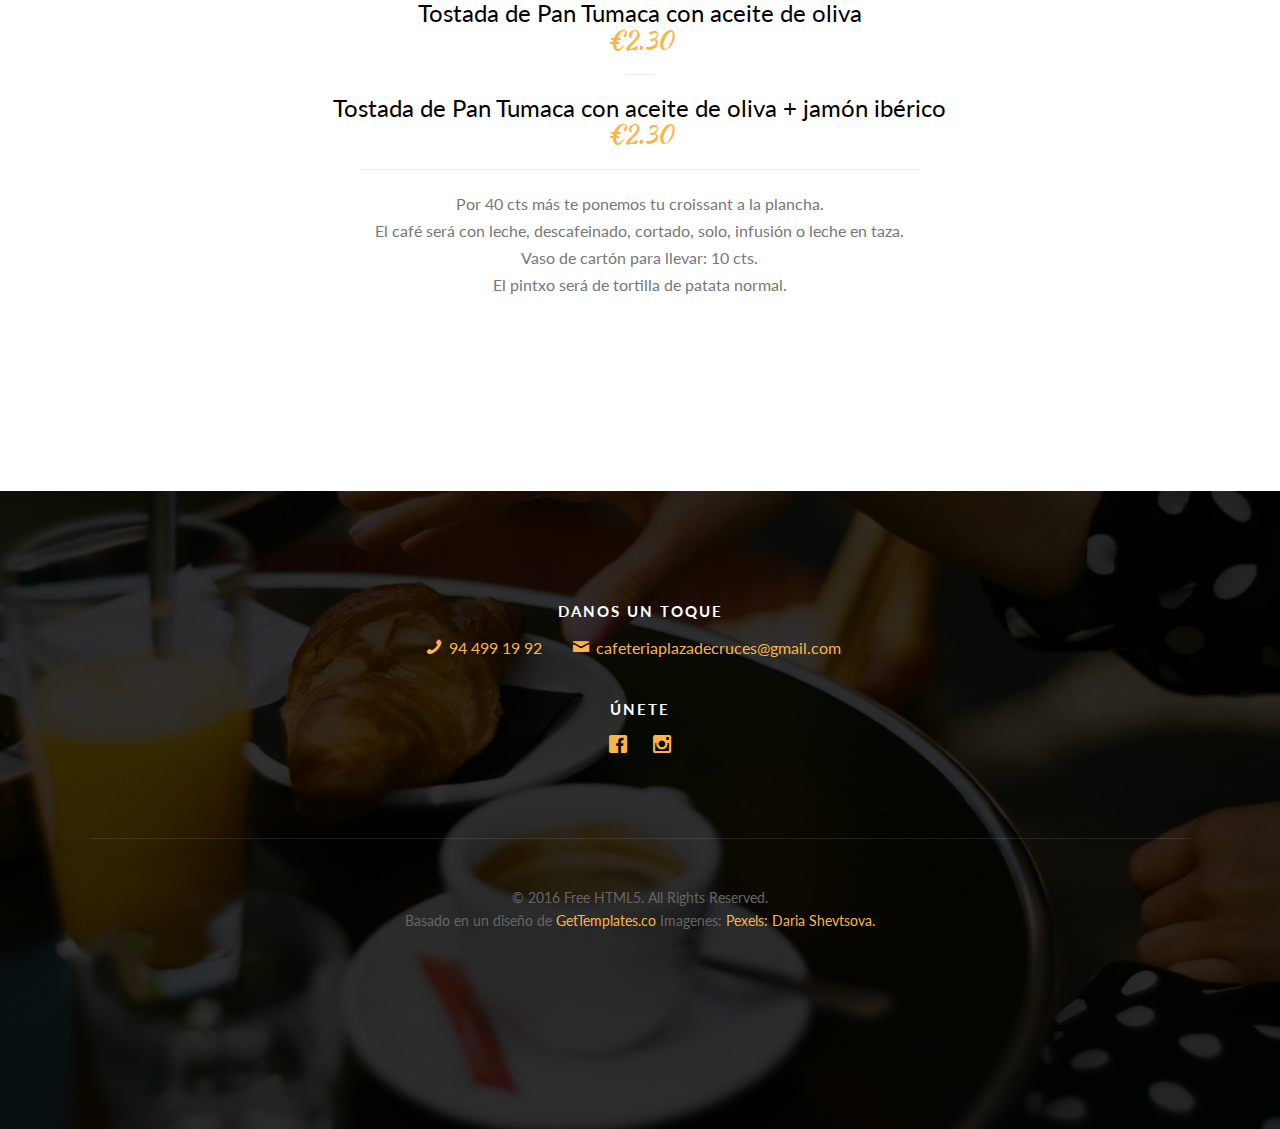
<file: desayunos.html>
<!DOCTYPE HTML>
<html>
	<head>
	<meta charset="utf-8">
	<meta http-equiv="X-UA-Compatible" content="IE=edge">
	<title>Desayunos del Plaza</title>
	<meta name="viewport" content="width=device-width, initial-scale=1">
	<meta name="description" content="desayunos del plaza" />
	<meta name="keywords" content="desayunos, carta, restaurante, cafeteria, plaza, cruces" />
	<meta name="author" content="GetTemplates.co" />

  	<!-- Facebook and Twitter integration -->
	<meta property="og:title" content=""/>
	<meta property="og:image" content=""/>
	<meta property="og:url" content=""/>
	<meta property="og:site_name" content=""/>
	<meta property="og:description" content=""/>
	<meta name="twitter:title" content="" />
	<meta name="twitter:image" content="" />
	<meta name="twitter:url" content="" />
	<meta name="twitter:card" content="" />

	<link href="https://fonts.googleapis.com/css?family=Lato:300,400,700" rel="stylesheet">
	<link href="https://fonts.googleapis.com/css?family=Kaushan+Script" rel="stylesheet">
	
	<!-- Animate.css -->
	<link rel="stylesheet" href="css/animate.css">
	<!-- Icomoon Icon Fonts-->
	<link rel="stylesheet" href="css/icomoon.css">
	<!-- Themify Icons-->
	<link rel="stylesheet" href="css/themify-icons.css">
	<!-- Bootstrap  -->
	<link rel="stylesheet" href="css/bootstrap.css">

	<!-- Magnific Popup -->
	<link rel="stylesheet" href="css/magnific-popup.css">

	<!-- Bootstrap DateTimePicker -->
	<link rel="stylesheet" href="css/bootstrap-datetimepicker.min.css">



	<!-- Owl Carousel  -->
	<link rel="stylesheet" href="css/owl.carousel.min.css">
	<link rel="stylesheet" href="css/owl.theme.default.min.css">

	<!-- Theme style  -->
	<link rel="stylesheet" href="css/style.css">

	<!-- Modernizr JS -->
	<script src="js/modernizr-2.6.2.min.js"></script>
	<!-- FOR IE9 below -->
	<!--[if lt IE 9]>
	<script src="js/respond.min.js"></script>
	<![endif]-->

	</head>
	<body>
		
	<div class="gtco-loader"></div>
	
	<div id="page">

	
	<!-- <div class="page-inner"> -->
	<nav class="gtco-nav" role="navigation">
		<div class="gtco-container">
			
			<div class="row">
				<div class="col-sm-4 col-xs-12">
					<div id="gtco-logo"><a href="index.html">Plaza <em>.</em></a></div>
				</div>
				<div class="col-xs-12 text-right menu-1">
					<ul>
						<li class="active"><a href="desayunos.html">Desayunos</a></li>
						<li><a href="menu.html">Carta</a></li>
						<li><a href="hamburguesas.html">Hamburguesas</a></li>
						<li><a href="sandwiches.html">Sandwiches</a></li>
						<li><a href="raciones.html">Raciones</a></li>
						<li><a href="bocadillos.html">Bocadillos</a></li>
						<li><a href="platos combinados.html">Platos combinados</a></li>
						<li><a href="postres.html">Postres</a></li>
						<li><a href="contact.html">Contacto</a></li>
					</ul>	
				</div>
			</div>
			
		</div>
	</nav>
	
	<header id="gtco-header" class="gtco-cover gtco-cover-sm" role="banner" style="background-image: url(images/img_bg_4.jpg)" data-stellar-background-ratio="0.5">
		<div class="overlay"></div>
		<div class="gtco-container">
			<div class="row">
				<div class="col-md-12 col-md-offset-0 text-center">
					

					<div class="row row-mt-15em">
						<div class="col-md-12 mt-text animate-box" data-animate-effect="fadeInUp">
							<h1 class="cursive-font">Nuestros desayunos!</h1>	
						</div>
						
					</div>
							
					
				</div>
			</div>
		</div>
	</header>

	<div class="gtco-section">
		<div class="gtco-container">
			<div class="row">
				<div class="col-md-8 col-md-offset-2 text-center gtco-heading">
					<p>No es desayunar, es empezar bien el día.</p>
				</div>
			</div>	
			<div class="row">	
				<div class="col-md-8 col-md-offset-2 text-center gtco-heading">
                    <h3>Café con leche y bollería</h3>
                    <h3 class="cursive-font primary-color">€2.90</h3>
                    <hr width="30">			
                    <h3>Café, bollería y zumo pequeño</h3>
                    <h3 class="cursive-font primary-color">€4.50</h3>
                    <hr width="30">
                    <h3>Café, pintxo de tortilla y zumo pequeño</h3>
                    <h3 class="cursive-font primary-color">€4.50</h3>
                    <hr width="30">
                    <h3>Colacao y bollería</h3>
                    <h3 class="cursive-font primary-color">€3.30</h3>
                    <hr width="30">
                    <h3>Croissant vegetal</h3>
                    <h3 class="cursive-font primary-color">€4.25</h3>
                    <hr width="30">
                    <h3>Chocolate con churros</h3>
                    <h3 class="cursive-font primary-color">€4.10</h3>
                    <hr width="30">
                    <h3>Chocolate</h3>
                    <h3 class="cursive-font primary-color">€2.20</h3>
                    <hr width="30">
                    <h3>Churros</h3>
                    <h3 class="cursive-font primary-color">€2.20</h3>
                    <hr width="30">
                    <h3>Tostada de Pan Tumaca con aceite de oliva</h3>
                    <h3 class="cursive-font primary-color">€2.30</h3>
                    <hr width="30">
                    <h3>Tostada de Pan Tumaca con aceite de oliva + jamón ibérico</h3>
                    <h3 class="cursive-font primary-color">€2.30</h3>
                    <hr width="80%">

					<span class="intro-text-small">Por 40 cts más te ponemos tu croissant a la plancha.<br>El café será con leche, descafeinado, cortado, solo, infusión o leche en taza.<br>Vaso de cartón para llevar: 10 cts.<br>El pintxo será de tortilla de patata normal.</span>
				</div>
			</div>
		</div>
	</div>

	
	<footer id="gtco-footer" role="contentinfo" style="background-image: url(images/img_bg_4.jpg)" data-stellar-background-ratio="0.5">
		<div class="overlay"></div>
		<div class="gtco-container">
			<div class="row row-pb-md">

				

				
				<div class="col-md-12 text-center">
					<div class="gtco-widget">
						<h3>Danos un toque</h3>
						<ul class="gtco-quick-contact">
							<li><a href="tel://944991992"><i class="icon-phone"></i> 94 499 19 92</a></li>
							<li><a href="mailto:cafeteriaplazadecruces@gmail.com"><i class="icon-mail2"></i> cafeteriaplazadecruces@gmail.com</a></li>
						</ul>
					</div>
					<div class="gtco-widget">
						<h3>Únete</h3>
						<ul class="gtco-social-icons">
							<li><a href="https://www.facebook.com/cafeteriaplaza.cruces/"><i class="icon-facebook"></i></a></li>
							<li><a href="https://instagram.com/cafeteria_restaurante_plaza"><i class="icon-instagram"></i></a></li>
						</ul>
					</div>
				</div>

				<div class="col-md-12 text-center copyright">
					<p><small class="block">&copy; 2016 Free HTML5. All Rights Reserved.</small> 
						<small class="block">Basado en un diseño de <a href="http://gettemplates.co/" target="_blank">GetTemplates.co</a> Imagenes: <a href="http://pexels.com/" target="_blank">Pexels: Daria Shevtsova. </small></p>
				</div>

			</div>

			

		</div>
	</footer>
	<!-- </div> -->

	</div>

	<div class="gototop js-top">
		<a href="#" class="js-gotop"><i class="icon-arrow-up"></i></a>
	</div>
	
	<!-- jQuery -->
	<script src="js/jquery.min.js"></script>
	<!-- jQuery Easing -->
	<script src="js/jquery.easing.1.3.js"></script>
	<!-- Bootstrap -->
	<script src="js/bootstrap.min.js"></script>
	<!-- Waypoints -->
	<script src="js/jquery.waypoints.min.js"></script>
	<!-- Carousel -->
	<script src="js/owl.carousel.min.js"></script>
	<!-- countTo -->
	<script src="js/jquery.countTo.js"></script>

	<!-- Stellar Parallax -->
	<script src="js/jquery.stellar.min.js"></script>

	<!-- Magnific Popup -->
	<script src="js/jquery.magnific-popup.min.js"></script>
	<script src="js/magnific-popup-options.js"></script>
	
	<script src="js/moment.min.js"></script>
	<script src="js/bootstrap-datetimepicker.min.js"></script>


	<!-- Main -->
	<script src="js/main.js"></script>

	</body>
</html>
</file>
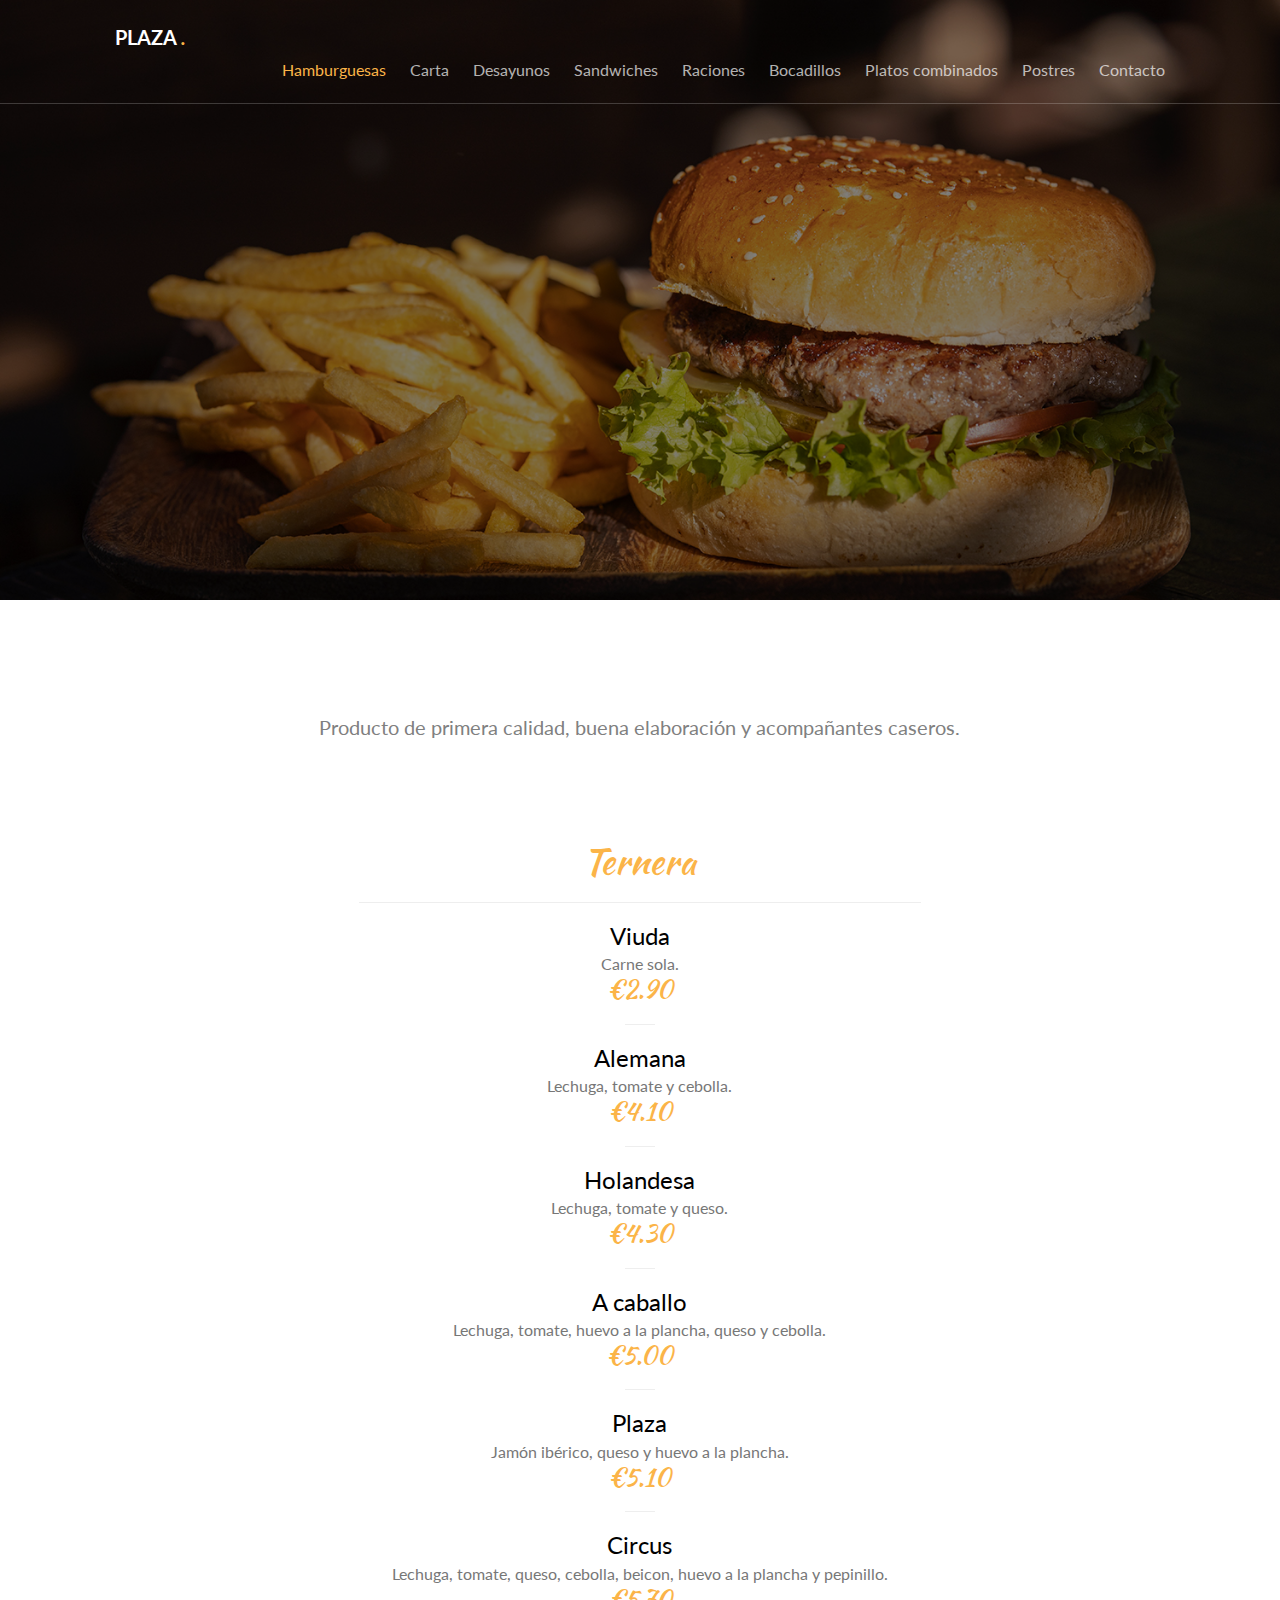
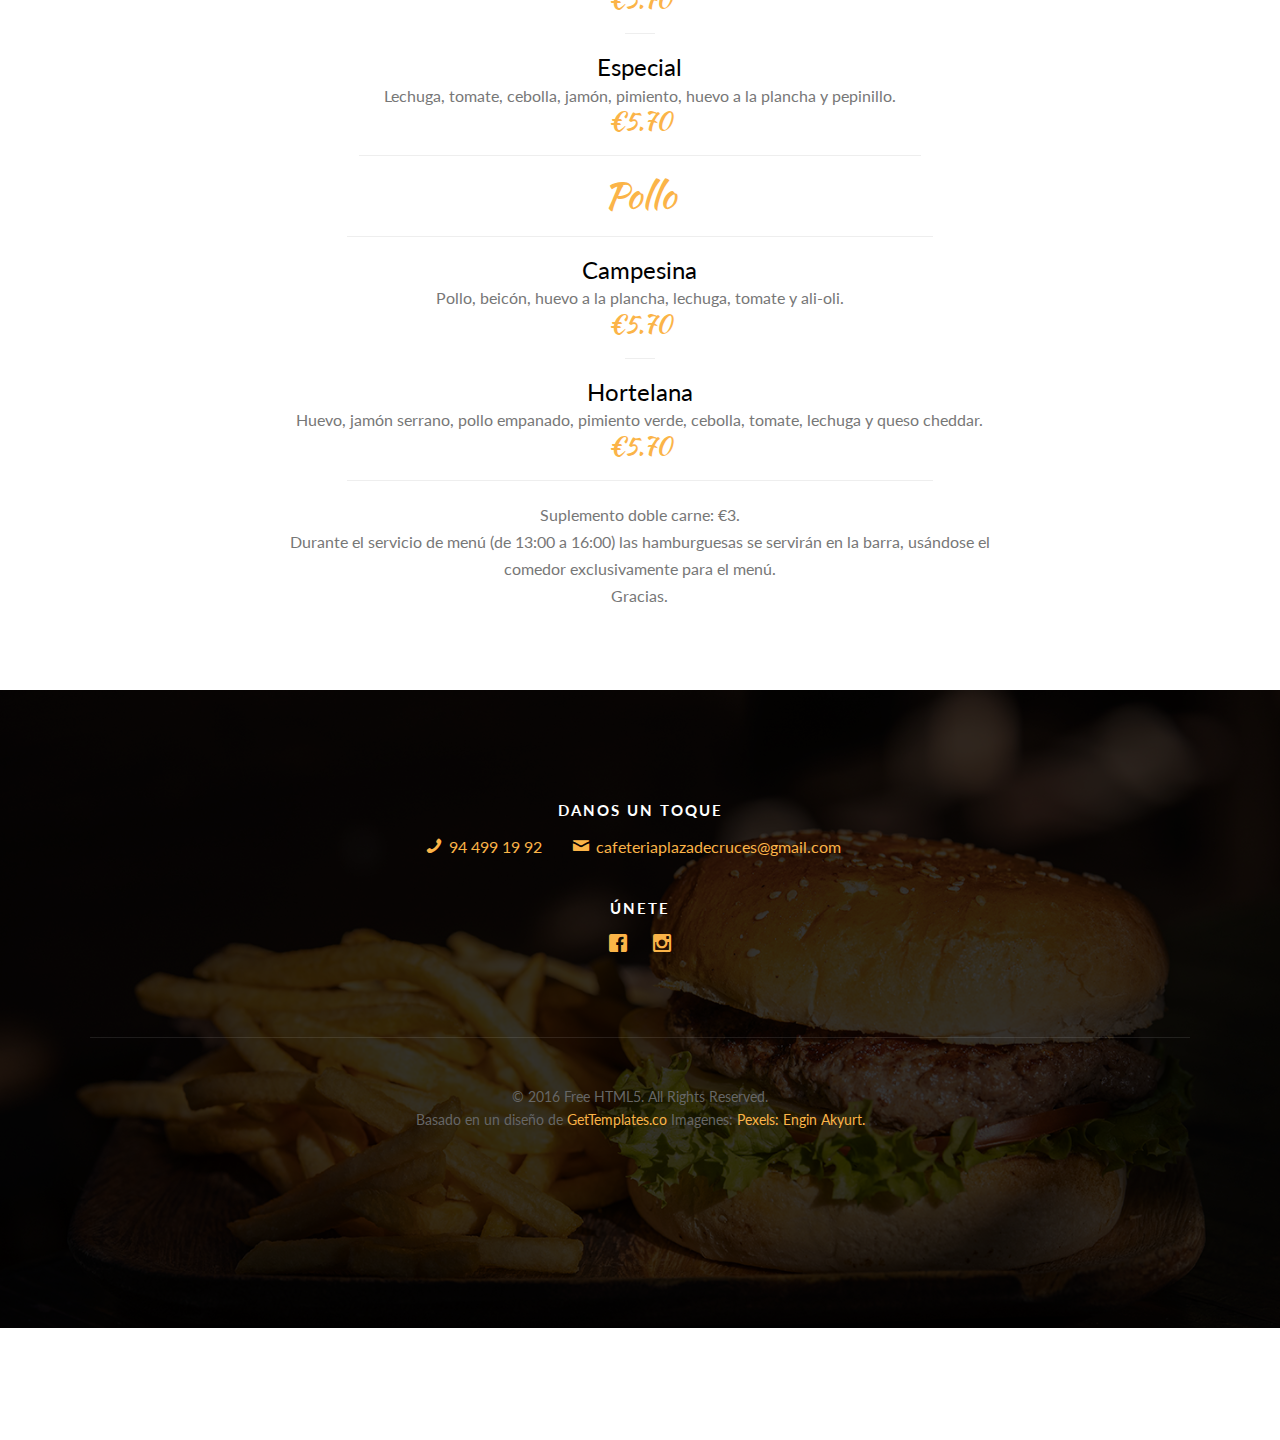
<file: hamburguesas.html>
<!DOCTYPE HTML>
<html>
	<head>
	<meta charset="utf-8">
	<meta http-equiv="X-UA-Compatible" content="IE=edge">
	<title>Hamburguesas del Plaza</title>
	<meta name="viewport" content="width=device-width, initial-scale=1">
	<meta name="description" content="hamburguesas del plaza" />
	<meta name="keywords" content="hamburguesas, carta, restaurante, cafeteria, plaza, cruces" />
	<meta name="author" content="GetTemplates.co" />

  	<!-- Facebook and Twitter integration -->
	<meta property="og:title" content=""/>
	<meta property="og:image" content=""/>
	<meta property="og:url" content=""/>
	<meta property="og:site_name" content=""/>
	<meta property="og:description" content=""/>
	<meta name="twitter:title" content="" />
	<meta name="twitter:image" content="" />
	<meta name="twitter:url" content="" />
	<meta name="twitter:card" content="" />

	<link href="https://fonts.googleapis.com/css?family=Lato:300,400,700" rel="stylesheet">
	<link href="https://fonts.googleapis.com/css?family=Kaushan+Script" rel="stylesheet">
	
	<!-- Animate.css -->
	<link rel="stylesheet" href="css/animate.css">
	<!-- Icomoon Icon Fonts-->
	<link rel="stylesheet" href="css/icomoon.css">
	<!-- Themify Icons-->
	<link rel="stylesheet" href="css/themify-icons.css">
	<!-- Bootstrap  -->
	<link rel="stylesheet" href="css/bootstrap.css">

	<!-- Magnific Popup -->
	<link rel="stylesheet" href="css/magnific-popup.css">

	<!-- Bootstrap DateTimePicker -->
	<link rel="stylesheet" href="css/bootstrap-datetimepicker.min.css">



	<!-- Owl Carousel  -->
	<link rel="stylesheet" href="css/owl.carousel.min.css">
	<link rel="stylesheet" href="css/owl.theme.default.min.css">

	<!-- Theme style  -->
	<link rel="stylesheet" href="css/style.css">

	<!-- Modernizr JS -->
	<script src="js/modernizr-2.6.2.min.js"></script>
	<!-- FOR IE9 below -->
	<!--[if lt IE 9]>
	<script src="js/respond.min.js"></script>
	<![endif]-->

	</head>
	<body>
		
	<div class="gtco-loader"></div>
	
	<div id="page">

	
	<!-- <div class="page-inner"> -->
	<nav class="gtco-nav" role="navigation">
		<div class="gtco-container">
			
			<div class="row">
				<div class="col-sm-4 col-xs-12">
					<div id="gtco-logo"><a href="index.html">Plaza <em>.</em></a></div>
				</div>
				<div class="col-xs-12 text-right menu-1">
					<ul>
						<li class="active"><a href="hamburguesas.html">Hamburguesas</a></li>
						<li><a href="menu.html">Carta</a></li>
						<li><a href="desayunos.html">Desayunos</a></li>
						<li><a href="sandwiches.html">Sandwiches</a></li>
						<li><a href="raciones.html">Raciones</a></li>
						<li><a href="bocadillos.html">Bocadillos</a></li>
						<li><a href="platos combinados.html">Platos combinados</a></li>
						<li><a href="postres.html">Postres</a></li>
						<li><a href="contact.html">Contacto</a></li>
					</ul>	
				</div>
			</div>
			
		</div>
	</nav>
	
	<header id="gtco-header" class="gtco-cover gtco-cover-sm" role="banner" style="background-image: url(images/img_bg_5.jpg)" data-stellar-background-ratio="0.5">
		<div class="overlay"></div>
		<div class="gtco-container">
			<div class="row">
				<div class="col-md-12 col-md-offset-0 text-center">
					

					<div class="row row-mt-15em">
						<div class="col-md-12 mt-text animate-box" data-animate-effect="fadeInUp">
							<h1 class="cursive-font">Nuestras hamburguesas!</h1>	
						</div>
						
					</div>
							
					
				</div>
			</div>
		</div>
	</header>

	<div class="gtco-section">
		<div class="gtco-container">
			<div class="row">
				<div class="col-md-8 col-md-offset-2 text-center gtco-heading">
					<p>Producto de primera calidad, buena elaboración y acompañantes caseros.</p>
				</div>
			</div>	
			<div class="row">	
				<div class="col-md-8 col-md-offset-2 text-center gtco-heading">
					<h1 class="cursive-font primary-color">Ternera</h1>
					<hr width="80%">
                    <h3>Viuda</h3>
                    <span class="intro-text-small"> Carne sola.</span>
                    <h3 class="cursive-font primary-color">€2.90</h3>
                    <hr width="30">			
                    <h3>Alemana</h3>
                    <span class="intro-text-small"> Lechuga, tomate y cebolla.</span>
                    <h3 class="cursive-font primary-color">€4.10</h3>
                    <hr width="30">
                    <h3>Holandesa</h3>
                    <span class="intro-text-small"> Lechuga, tomate y queso.</span>
                    <h3 class="cursive-font primary-color">€4.30</h3>
                    <hr width="30">
                    <h3>A caballo</h3>
                    <span class="intro-text-small"> Lechuga, tomate, huevo a la plancha, queso y cebolla.</span>
                    <h3 class="cursive-font primary-color">€5.00</h3>
                    <hr width="30">
                    <h3>Plaza</h3>
                    <span class="intro-text-small"> Jamón ibérico, queso y huevo a la plancha.</span>
                    <h3 class="cursive-font primary-color">€5.10</h3>
                    <hr width="30">
                    <h3>Circus</h3>
                    <span class="intro-text-small"> Lechuga, tomate, queso, cebolla, beicon, huevo a la plancha y pepinillo.</span>
                    <h3 class="cursive-font primary-color">€5.70</h3>
                    <hr width="30">
                    <h3>Especial</h3>
                    <span class="intro-text-small"> Lechuga, tomate, cebolla, jamón, pimiento, huevo a la plancha y pepinillo.</span>
                    <h3 class="cursive-font primary-color">€5.70</h3>
                    <hr width="80%">
                    <div class="row">	
					<h1 class="cursive-font primary-color">Pollo</h1>
					<hr width="80%">
                    <h3>Campesina</h3>
                    <span class="intro-text-small"> Pollo, beicón, huevo a la plancha, lechuga, tomate y ali-oli.</span>
                    <h3 class="cursive-font primary-color">€5.70</h3>
                    <hr width="30">			
                    <h3>Hortelana</h3>
                    <span class="intro-text-small"> Huevo, jamón serrano, pollo empanado, pimiento verde, cebolla, tomate, lechuga y queso cheddar.</span>
                    <h3 class="cursive-font primary-color">€5.70</h3>
                    <hr width="80%">
                    <span class="intro-text-small">Suplemento doble carne: €3.<br>Durante el servicio de menú (de 13:00 a 16:00) las hamburguesas se servirán en la barra, usándose el comedor exclusivamente para el menú.<br>Gracias.</span>
				</div>
			</div>
		</div>
	</div>

	
	<footer id="gtco-footer" role="contentinfo" style="background-image: url(images/img_bg_5.jpg)" data-stellar-background-ratio="0.5">
		<div class="overlay"></div>
		<div class="gtco-container">
			<div class="row row-pb-md">

				

				
				<div class="col-md-12 text-center">
					<div class="gtco-widget">
						<h3>Danos un toque</h3>
						<ul class="gtco-quick-contact">
							<li><a href="tel://944991992"><i class="icon-phone"></i> 94 499 19 92</a></li>
							<li><a href="mailto:cafeteriaplazadecruces@gmail.com"><i class="icon-mail2"></i> cafeteriaplazadecruces@gmail.com</a></li>
						</ul>
					</div>
					<div class="gtco-widget">
						<h3>Únete</h3>
						<ul class="gtco-social-icons">
							<li><a href="https://www.facebook.com/cafeteriaplaza.cruces/"><i class="icon-facebook"></i></a></li>
							<li><a href="https://instagram.com/cafeteria_restaurante_plaza"><i class="icon-instagram"></i></a></li>
						</ul>
					</div>
				</div>

				<div class="col-md-12 text-center copyright">
					<p><small class="block">&copy; 2016 Free HTML5. All Rights Reserved.</small> 
						<small class="block">Basado en un diseño de <a href="http://gettemplates.co/" target="_blank">GetTemplates.co</a> Imagenes: <a href="http://pexels.com/" target="_blank">Pexels: Engin Akyurt. </small></p>
				</div>

			</div>

			

		</div>
	</footer>
	<!-- </div> -->

	</div>

	<div class="gototop js-top">
		<a href="#" class="js-gotop"><i class="icon-arrow-up"></i></a>
	</div>
	
	<!-- jQuery -->
	<script src="js/jquery.min.js"></script>
	<!-- jQuery Easing -->
	<script src="js/jquery.easing.1.3.js"></script>
	<!-- Bootstrap -->
	<script src="js/bootstrap.min.js"></script>
	<!-- Waypoints -->
	<script src="js/jquery.waypoints.min.js"></script>
	<!-- Carousel -->
	<script src="js/owl.carousel.min.js"></script>
	<!-- countTo -->
	<script src="js/jquery.countTo.js"></script>

	<!-- Stellar Parallax -->
	<script src="js/jquery.stellar.min.js"></script>

	<!-- Magnific Popup -->
	<script src="js/jquery.magnific-popup.min.js"></script>
	<script src="js/magnific-popup-options.js"></script>
	
	<script src="js/moment.min.js"></script>
	<script src="js/bootstrap-datetimepicker.min.js"></script>


	<!-- Main -->
	<script src="js/main.js"></script>

	</body>
</html>
</file>
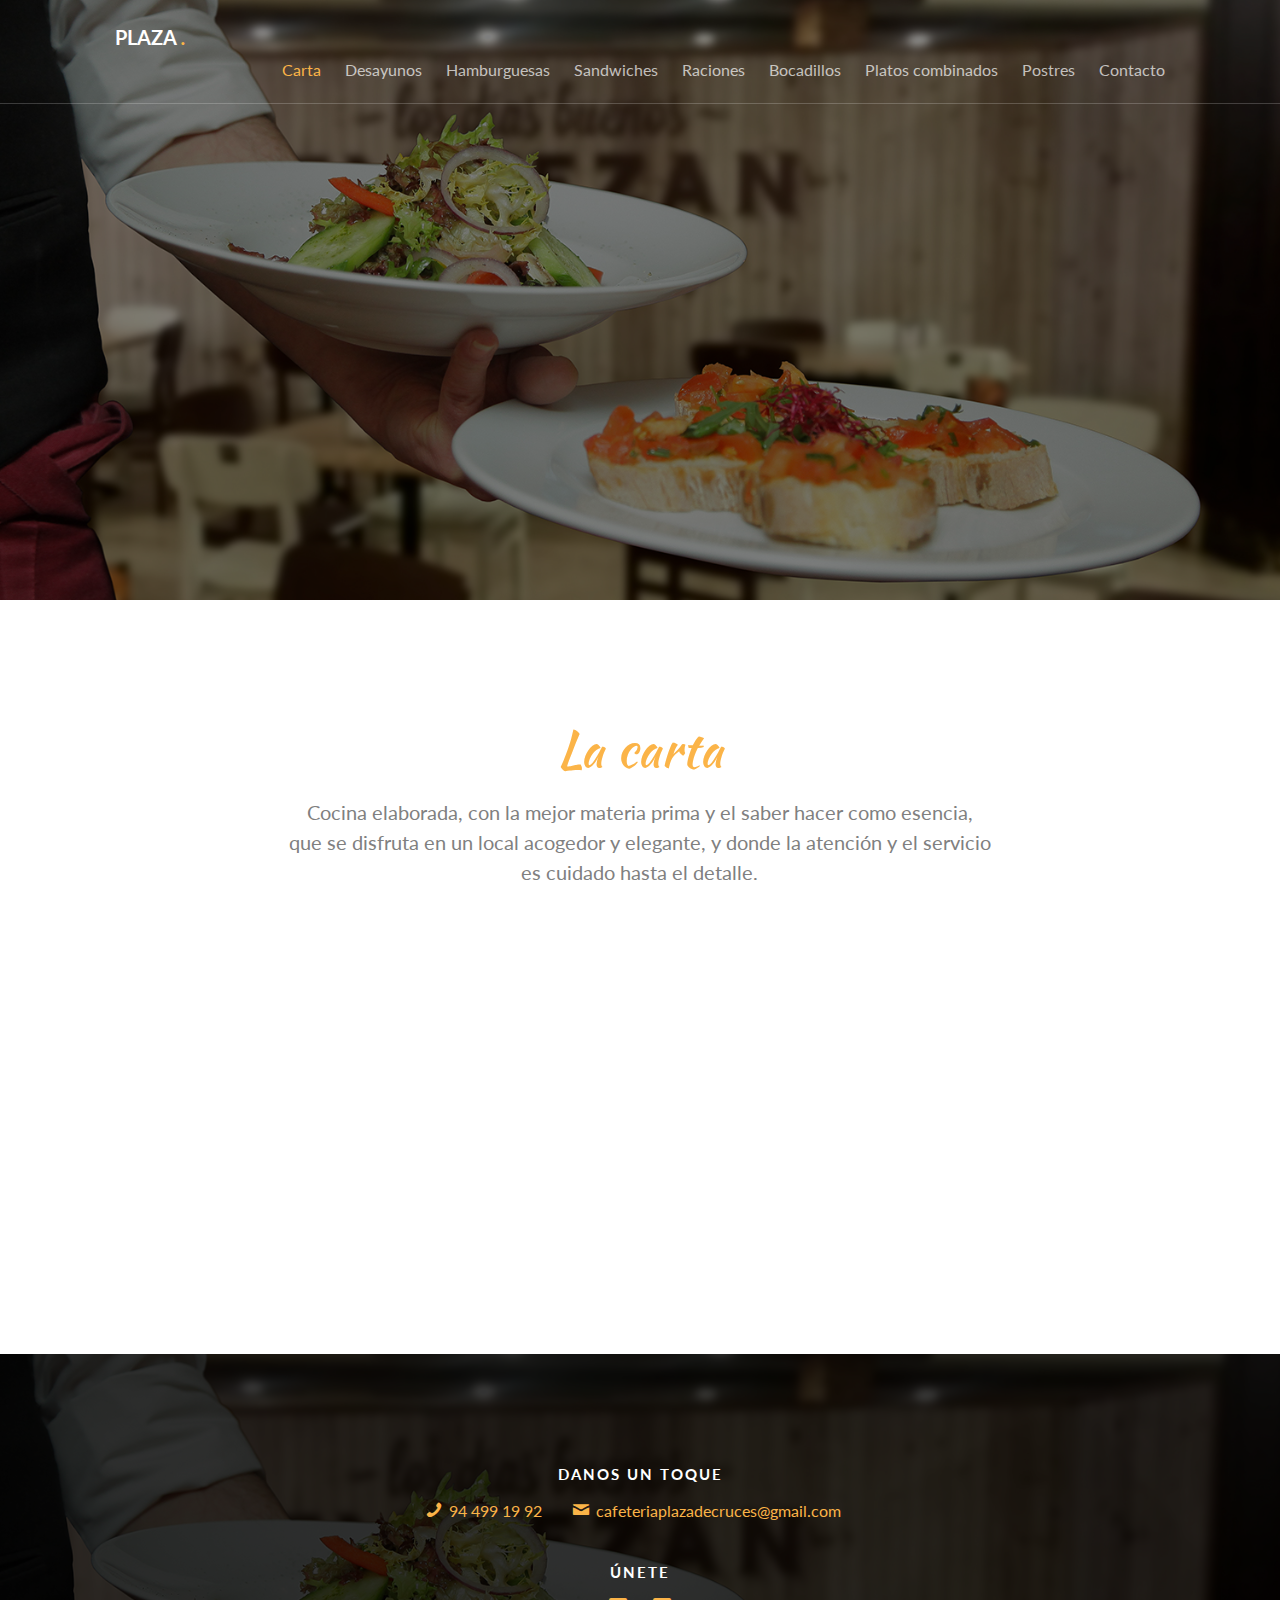
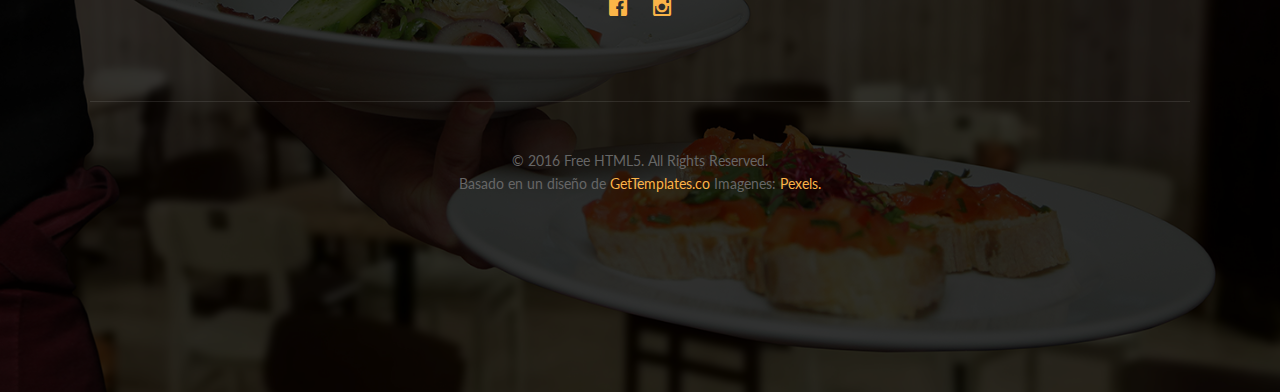
<file: menu.html>
<!DOCTYPE HTML>
<html>
	<head>
	<meta charset="utf-8">
	<meta http-equiv="X-UA-Compatible" content="IE=edge">
	<title>Carta del Plaza</title>
	<meta name="viewport" content="width=device-width, initial-scale=1">
	<meta name="description" content="carta del plaza" />
	<meta name="keywords" content="carta, restaurante, cafeteria, plaza, cruces" />
	<meta name="author" content="GetTemplates.co" />

  	<!-- Facebook and Twitter integration -->
	<meta property="og:title" content=""/>
	<meta property="og:image" content=""/>
	<meta property="og:url" content=""/>
	<meta property="og:site_name" content=""/>
	<meta property="og:description" content=""/>
	<meta name="twitter:title" content="" />
	<meta name="twitter:image" content="" />
	<meta name="twitter:url" content="" />
	<meta name="twitter:card" content="" />

	<link href="https://fonts.googleapis.com/css?family=Lato:300,400,700" rel="stylesheet">
	<link href="https://fonts.googleapis.com/css?family=Kaushan+Script" rel="stylesheet">
	
	<!-- Animate.css -->
	<link rel="stylesheet" href="css/animate.css">
	<!-- Icomoon Icon Fonts-->
	<link rel="stylesheet" href="css/icomoon.css">
	<!-- Themify Icons-->
	<link rel="stylesheet" href="css/themify-icons.css">
	<!-- Bootstrap  -->
	<link rel="stylesheet" href="css/bootstrap.css">

	<!-- Magnific Popup -->
	<link rel="stylesheet" href="css/magnific-popup.css">

	<!-- Bootstrap DateTimePicker -->
	<link rel="stylesheet" href="css/bootstrap-datetimepicker.min.css">



	<!-- Owl Carousel  -->
	<link rel="stylesheet" href="css/owl.carousel.min.css">
	<link rel="stylesheet" href="css/owl.theme.default.min.css">

	<!-- Theme style  -->
	<link rel="stylesheet" href="css/style.css">

	<!-- Modernizr JS -->
	<script src="js/modernizr-2.6.2.min.js"></script>
	<!-- FOR IE9 below -->
	<!--[if lt IE 9]>
	<script src="js/respond.min.js"></script>
	<![endif]-->

	</head>
	<body>
		
	<div class="gtco-loader"></div>
	
	<div id="page">

	
	<!-- <div class="page-inner"> -->
	<nav class="gtco-nav" role="navigation">
		<div class="gtco-container">
			
			<div class="row">
				<div class="col-sm-4 col-xs-12">
					<div id="gtco-logo"><a href="index.html">Plaza <em>.</em></a></div>
				</div>
				<div class="col-xs-12 text-right menu-1">
					<ul>
						<li class="active"><a href="menu.html">Carta</a></li>
						<li><a href="desayunos.html">Desayunos</a></li>
						<li><a href="hamburguesas.html">Hamburguesas</a></li>
						<li><a href="sandwiches.html">Sandwiches</a></li>
						<li><a href="raciones.html">Raciones</a></li>
						<li><a href="bocadillos.html">Bocadillos</a></li>
						<li><a href="platos combinados.html">Platos combinados</a></li>
						<li><a href="postres.html">Postres</a></li>
						<li><a href="contact.html">Contacto</a></li>
					</ul>	
				</div>
			</div>
			
		</div>
	</nav>
	
	<header id="gtco-header" class="gtco-cover gtco-cover-sm" role="banner" style="background-image: url(images/img_bg_2.jpg)" data-stellar-background-ratio="0.5">
		<div class="overlay"></div>
		<div class="gtco-container">
			<div class="row">
				<div class="col-md-12 col-md-offset-0 text-center">
					

					<div class="row row-mt-15em">
						<div class="col-md-12 mt-text animate-box" data-animate-effect="fadeInUp">
							<h1 class="cursive-font">La carta del Plaza!</h1>	
						</div>
						
					</div>
							
					
				</div>
			</div>
		</div>
	</header>

	<div class="gtco-section">
		<div class="gtco-container">
			<div class="row">
				<div class="col-md-8 col-md-offset-2 text-center gtco-heading">
					<h2 class="cursive-font primary-color">La carta</h2>
					<p>Cocina elaborada, con la mejor materia prima y el saber hacer como esencia, que se disfruta en un local acogedor y elegante, y donde la atención y el servicio es cuidado hasta el detalle.</p>
                    <p></p>
				</div>
			</div>
			<div class="row">
				<div class="col-md-4 col-sm-6">
					<div class="feature-center animate-box" data-animate-effect="fadeIn">
						    <a href="desayunos.html"><button type="submit" class="btn btn-default btn-block">Desayunos</button></a>
					</div>
				</div>
				<div class="col-md-4 col-sm-6">
					<div class="feature-center animate-box" data-animate-effect="fadeIn">
						    <a href="hamburguesas.html"><button type="submit" class="btn btn-default btn-block">Hamburguesas</button></a>
					</div>
				</div>
				<div class="col-md-4 col-sm-6">
					<div class="feature-center animate-box" data-animate-effect="fadeIn">
						    <a href="sandwiches.html"><button type="submit" class="btn btn-default btn-block">Sandwiches</button></a>
					</div>
				</div>
				<div class="col-md-4 col-sm-6">
					<div class="feature-center animate-box" data-animate-effect="fadeIn">
						    <a href="raciones.html"><button type="submit" class="btn btn-default btn-block">Raciones</button></a>
					</div>
				</div>
				<div class="col-md-4 col-sm-6">
					<div class="feature-center animate-box" data-animate-effect="fadeIn">
						    <a href="bocadillos.html"><button type="submit" class="btn btn-default btn-block">Bocadillos</button></a>
					</div>
				</div>
				<div class="col-md-4 col-sm-6">
					<div class="feature-center animate-box" data-animate-effect="fadeIn">
						    <a href="platos combinados.html"><button type="submit" class="btn btn-default btn-block">Platos combinados</button></a>
					</div>
				</div>
				<div class="col-md-4 col-sm-6">
					<div class="feature-center animate-box" data-animate-effect="fadeIn">
						    <a href="postres.html"><button type="submit" class="btn btn-default btn-block">Postres</button></a>
					</div>
				</div>
				
				
			</div>
		</div>
	</div>

	
	<footer id="gtco-footer" role="contentinfo" style="background-image: url(images/img_bg_2.jpg)" data-stellar-background-ratio="0.5">
		<div class="overlay"></div>
		<div class="gtco-container">
			<div class="row row-pb-md">

				

				
				<div class="col-md-12 text-center">
					<div class="gtco-widget">
						<h3>Danos un toque</h3>
						<ul class="gtco-quick-contact">
							<li><a href="tel://944991992"><i class="icon-phone"></i> 94 499 19 92</a></li>
							<li><a href="mailto:cafeteriaplazadecruces@gmail.com"><i class="icon-mail2"></i> cafeteriaplazadecruces@gmail.com</a></li>
						</ul>
					</div>
					<div class="gtco-widget">
						<h3>Únete</h3>
						<ul class="gtco-social-icons">
							<li><a href="https://www.facebook.com/cafeteriaplaza.cruces/"><i class="icon-facebook"></i></a></li>
							<li><a href="https://instagram.com/cafeteria_restaurante_plaza"><i class="icon-instagram"></i></a></li>
						</ul>
					</div>
				</div>

				<div class="col-md-12 text-center copyright">
					<p><small class="block">&copy; 2016 Free HTML5. All Rights Reserved.</small> 
						<small class="block">Basado en un diseño de <a href="http://gettemplates.co/" target="_blank">GetTemplates.co</a> Imagenes: <a href="http://pexels.com/" target="_blank">Pexels. </small></p>
				</div>

			</div>

			

		</div>
	</footer>
	<!-- </div> -->

	</div>

	<div class="gototop js-top">
		<a href="#" class="js-gotop"><i class="icon-arrow-up"></i></a>
	</div>
	
	<!-- jQuery -->
	<script src="js/jquery.min.js"></script>
	<!-- jQuery Easing -->
	<script src="js/jquery.easing.1.3.js"></script>
	<!-- Bootstrap -->
	<script src="js/bootstrap.min.js"></script>
	<!-- Waypoints -->
	<script src="js/jquery.waypoints.min.js"></script>
	<!-- Carousel -->
	<script src="js/owl.carousel.min.js"></script>
	<!-- countTo -->
	<script src="js/jquery.countTo.js"></script>

	<!-- Stellar Parallax -->
	<script src="js/jquery.stellar.min.js"></script>

	<!-- Magnific Popup -->
	<script src="js/jquery.magnific-popup.min.js"></script>
	<script src="js/magnific-popup-options.js"></script>
	
	<script src="js/moment.min.js"></script>
	<script src="js/bootstrap-datetimepicker.min.js"></script>


	<!-- Main -->
	<script src="js/main.js"></script>

	</body>
</html>
</file>
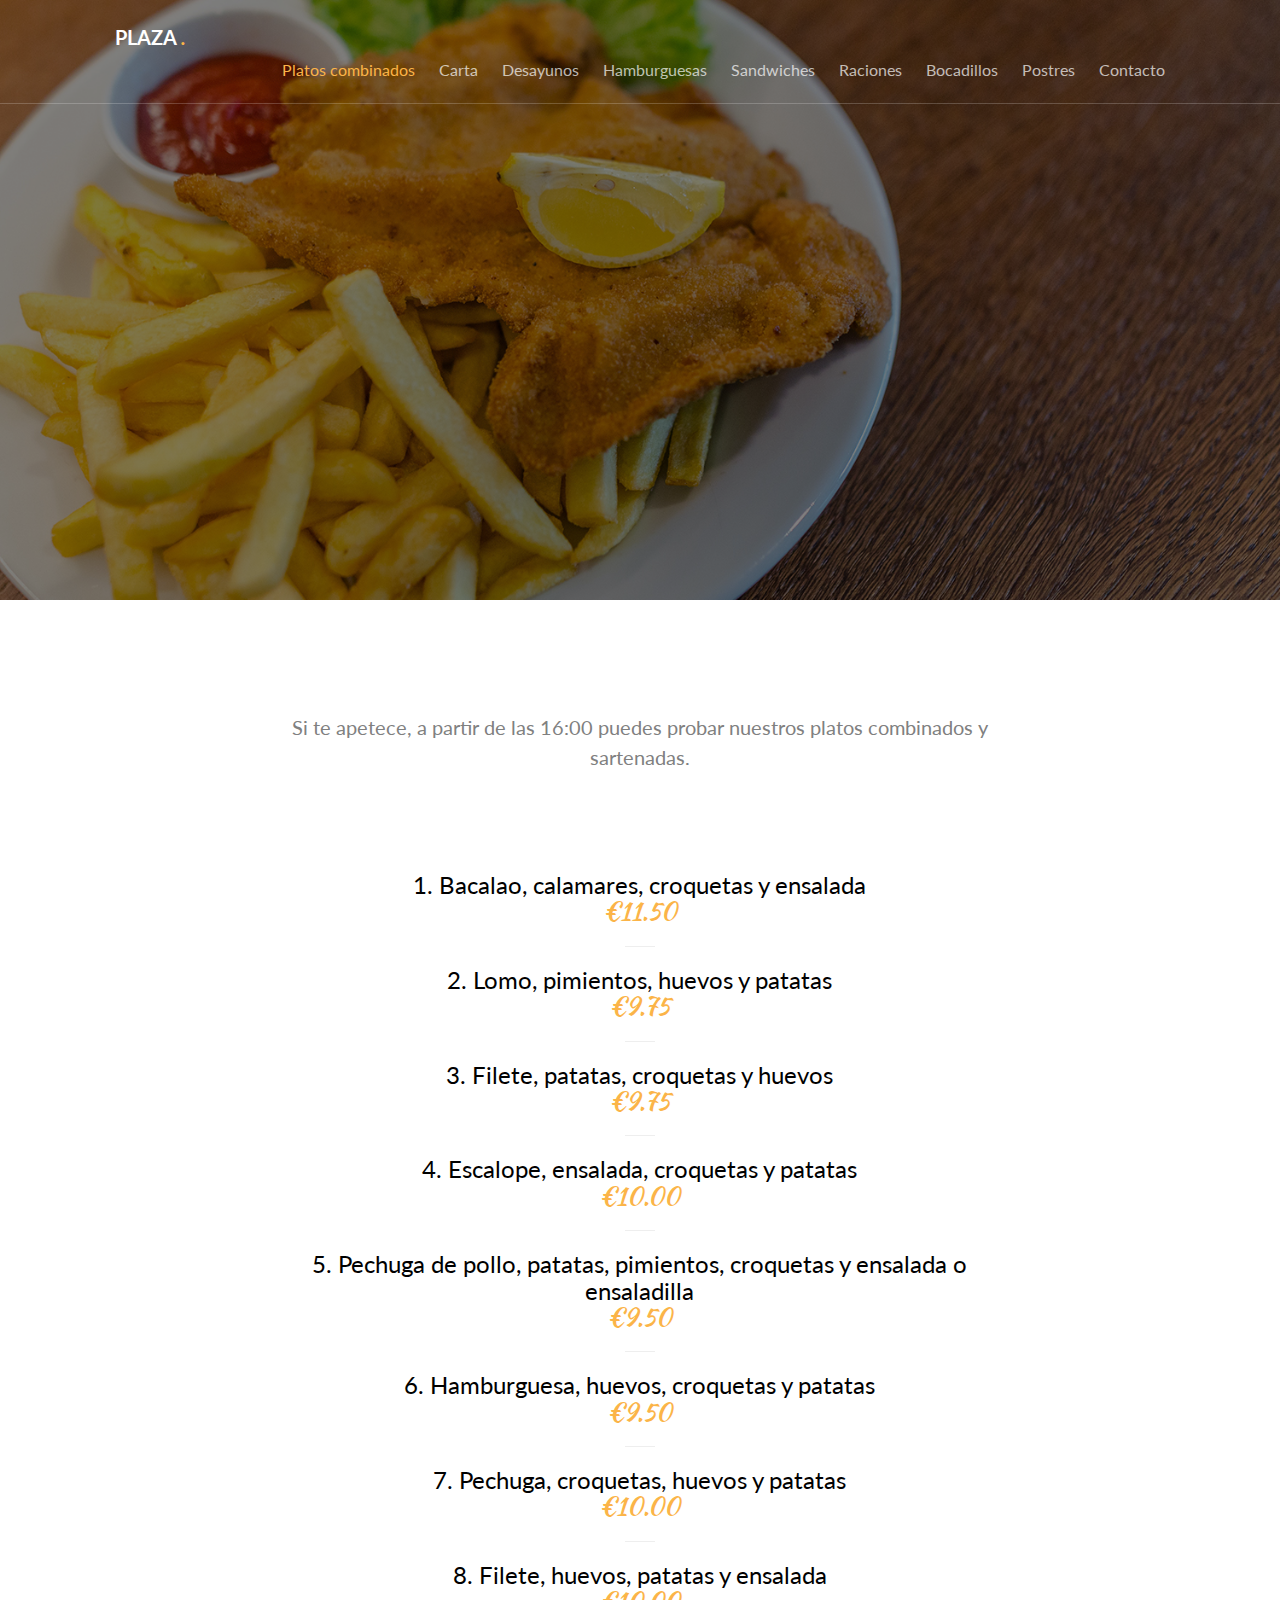
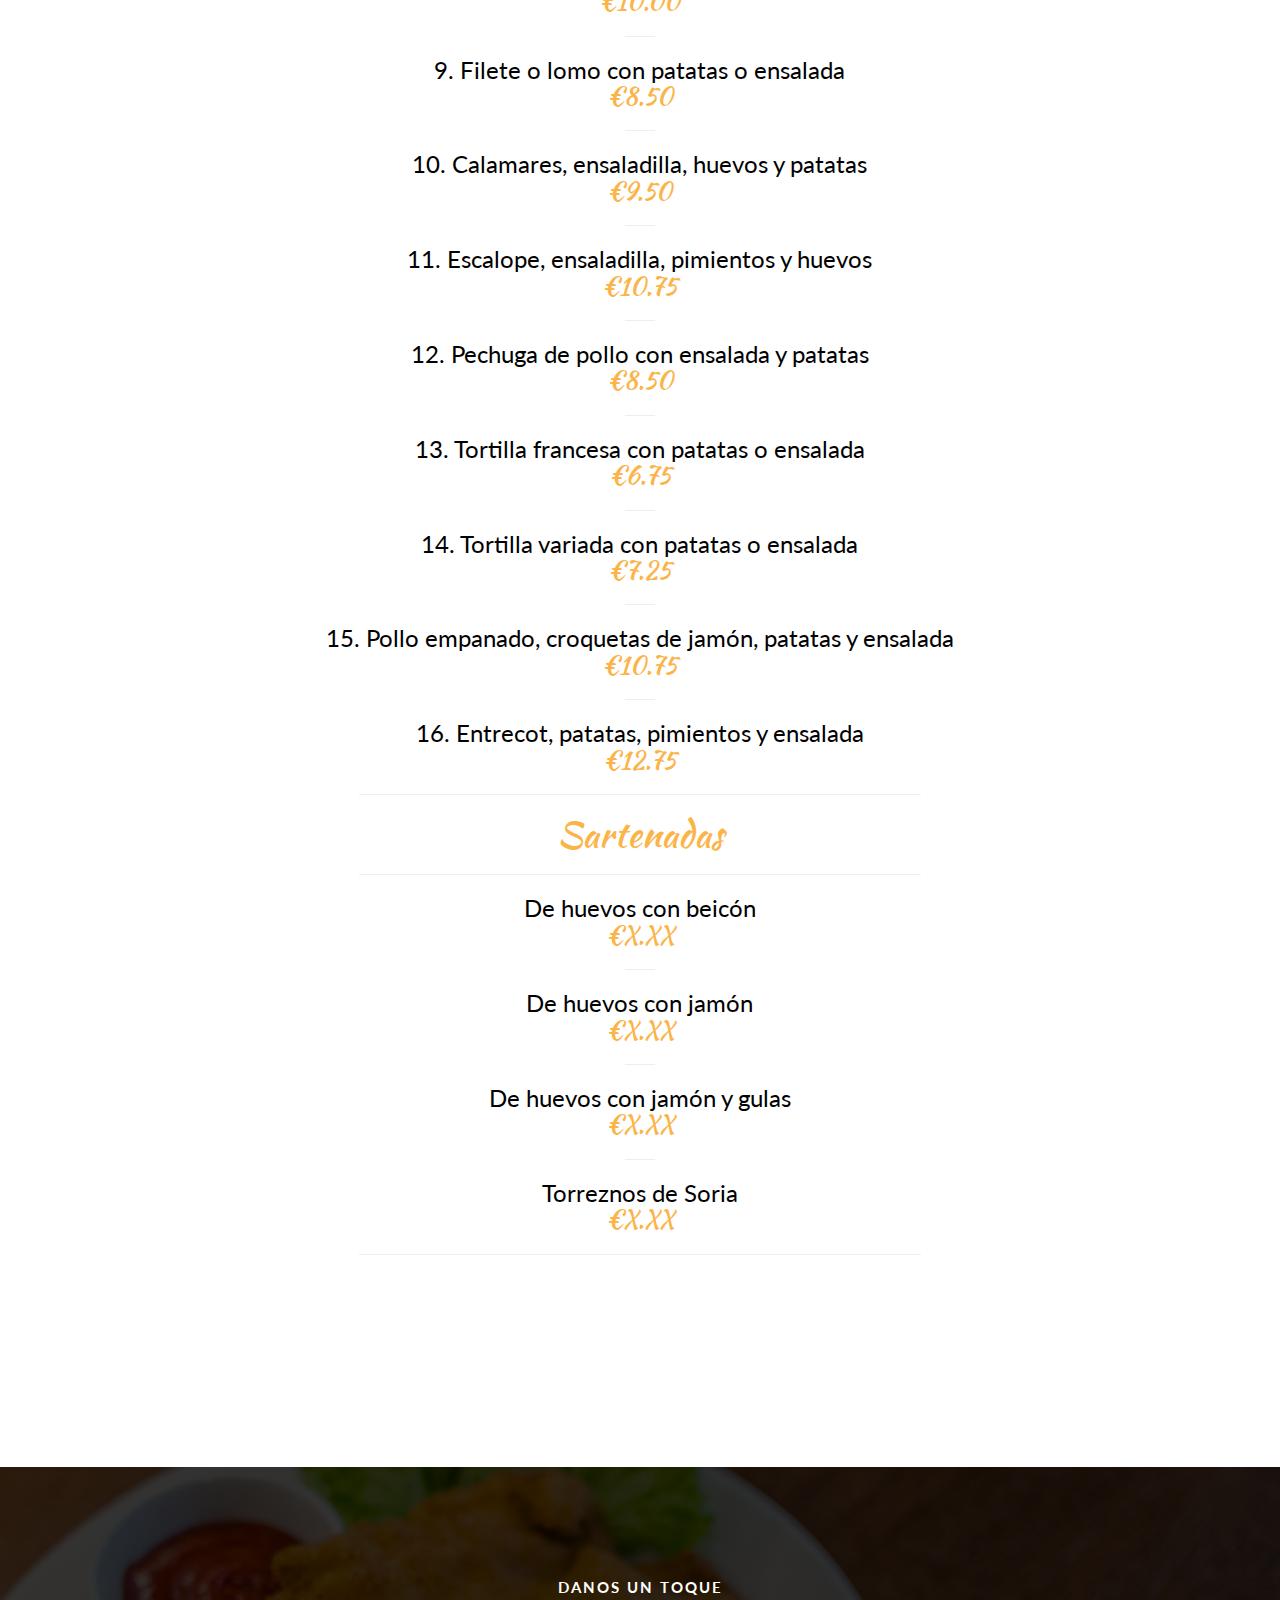
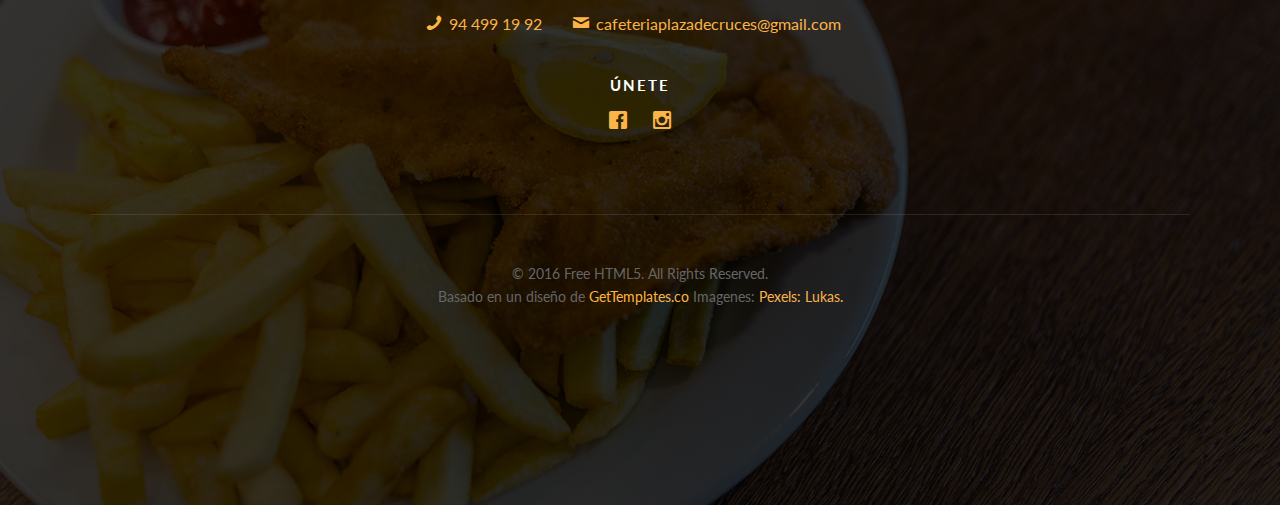
<file: platos combinados.html>
<!DOCTYPE HTML>
<html>
	<head>
	<meta charset="utf-8">
	<meta http-equiv="X-UA-Compatible" content="IE=edge">
	<title>Platos combinados del Plaza</title>
	<meta name="viewport" content="width=device-width, initial-scale=1">
	<meta name="description" content="platos combinados del plaza" />
	<meta name="keywords" content="platos combinados, carta, restaurante, cafeteria, plaza, cruces" />
	<meta name="author" content="GetTemplates.co" />

  	<!-- Facebook and Twitter integration -->
	<meta property="og:title" content=""/>
	<meta property="og:image" content=""/>
	<meta property="og:url" content=""/>
	<meta property="og:site_name" content=""/>
	<meta property="og:description" content=""/>
	<meta name="twitter:title" content="" />
	<meta name="twitter:image" content="" />
	<meta name="twitter:url" content="" />
	<meta name="twitter:card" content="" />

	<link href="https://fonts.googleapis.com/css?family=Lato:300,400,700" rel="stylesheet">
	<link href="https://fonts.googleapis.com/css?family=Kaushan+Script" rel="stylesheet">
	
	<!-- Animate.css -->
	<link rel="stylesheet" href="css/animate.css">
	<!-- Icomoon Icon Fonts-->
	<link rel="stylesheet" href="css/icomoon.css">
	<!-- Themify Icons-->
	<link rel="stylesheet" href="css/themify-icons.css">
	<!-- Bootstrap  -->
	<link rel="stylesheet" href="css/bootstrap.css">

	<!-- Magnific Popup -->
	<link rel="stylesheet" href="css/magnific-popup.css">

	<!-- Bootstrap DateTimePicker -->
	<link rel="stylesheet" href="css/bootstrap-datetimepicker.min.css">



	<!-- Owl Carousel  -->
	<link rel="stylesheet" href="css/owl.carousel.min.css">
	<link rel="stylesheet" href="css/owl.theme.default.min.css">

	<!-- Theme style  -->
	<link rel="stylesheet" href="css/style.css">

	<!-- Modernizr JS -->
	<script src="js/modernizr-2.6.2.min.js"></script>
	<!-- FOR IE9 below -->
	<!--[if lt IE 9]>
	<script src="js/respond.min.js"></script>
	<![endif]-->

	</head>
	<body>
		
	<div class="gtco-loader"></div>
	
	<div id="page">

	
	<!-- <div class="page-inner"> -->
	<nav class="gtco-nav" role="navigation">
		<div class="gtco-container">
			
			<div class="row">
				<div class="col-sm-4 col-xs-12">
					<div id="gtco-logo"><a href="index.html">Plaza <em>.</em></a></div>
				</div>
				<div class="col-xs-12 text-right menu-1">
					<ul>
						<li class="active"><a href="platos combinados.html">Platos combinados</a></li>
						<li><a href="menu.html">Carta</a></li>
						<li><a href="desayunos.html">Desayunos</a></li>
						<li><a href="hamburguesas.html">Hamburguesas</a></li>
						<li><a href="sandwiches.html">Sandwiches</a></li>
						<li><a href="raciones.html">Raciones</a></li>
						<li><a href="bocadillos.html">Bocadillos</a></li>
						<li><a href="postres.html">Postres</a></li>
						<li><a href="contact.html">Contacto</a></li>
					</ul>	
				</div>
			</div>
			
		</div>
	</nav>
	
	<header id="gtco-header" class="gtco-cover gtco-cover-sm" role="banner" style="background-image: url(images/img_bg_8.jpg)" data-stellar-background-ratio="0.5">
		<div class="overlay"></div>
		<div class="gtco-container">
			<div class="row">
				<div class="col-md-12 col-md-offset-0 text-center">
					

					<div class="row row-mt-15em">
						<div class="col-md-12 mt-text animate-box" data-animate-effect="fadeInUp">
							<h1 class="cursive-font">Nuestros platos combinados!</h1>	
						</div>
						
					</div>
							
					
				</div>
			</div>
		</div>
	</header>

	<div class="gtco-section">
		<div class="gtco-container">
			<div class="row">
				<div class="col-md-8 col-md-offset-2 text-center gtco-heading">
					<p>Si te apetece, a partir de las 16:00 puedes probar nuestros platos combinados y sartenadas.</p>
				</div>
			</div>	
			<div class="row">	
				<div class="col-md-8 col-md-offset-2 text-center gtco-heading">
                    <h3>1. Bacalao, calamares, croquetas y ensalada</h3>
                    <h3 class="cursive-font primary-color">€11.50</h3>
                    <hr width="30">			
                    <h3>2. Lomo, pimientos, huevos y patatas</h3>
                    <h3 class="cursive-font primary-color">€9.75</h3>
                    <hr width="30">
                    <h3>3. Filete, patatas, croquetas y huevos</h3>
                    <h3 class="cursive-font primary-color">€9.75</h3>
                    <hr width="30">
                    <h3>4. Escalope, ensalada, croquetas y patatas</h3>
                    <h3 class="cursive-font primary-color">€10.00</h3>
                    <hr width="30">
                    <h3>5. Pechuga de pollo, patatas, pimientos, croquetas y ensalada o ensaladilla</h3>
                    <h3 class="cursive-font primary-color">€9.50</h3>
                    <hr width="30">
                    <h3>6. Hamburguesa, huevos, croquetas y patatas</h3>
                    <h3 class="cursive-font primary-color">€9.50</h3>
                    <hr width="30">
                    <h3>7. Pechuga, croquetas, huevos y patatas</h3>
                    <h3 class="cursive-font primary-color">€10.00</h3>
                    <hr width="30">
                    <h3>8. Filete, huevos, patatas y ensalada</h3>
                    <h3 class="cursive-font primary-color">€10.00</h3>
                    <hr width="30">
                    <h3>9. Filete o lomo con patatas o ensalada</h3>
                    <h3 class="cursive-font primary-color">€8.50</h3>
                    <hr width="30">
                    <h3>10. Calamares, ensaladilla, huevos y patatas</h3>
                    <h3 class="cursive-font primary-color">€9.50</h3>
                    <hr width="30">
                    <h3>11. Escalope, ensaladilla, pimientos y huevos</h3>
                    <h3 class="cursive-font primary-color">€10.75</h3>
                    <hr width="30">
                    <h3>12. Pechuga de pollo con ensalada y patatas</h3>
                    <h3 class="cursive-font primary-color">€8.50</h3>
                    <hr width="30">
                    <h3>13. Tortilla francesa con patatas o ensalada</h3>
                    <h3 class="cursive-font primary-color">€6.75</h3>
                    <hr width="30">
                    <h3>14. Tortilla variada con patatas o ensalada</h3>
                    <h3 class="cursive-font primary-color">€7.25</h3>
                    <hr width="30">
                    <h3>15. Pollo empanado, croquetas de jamón, patatas y ensalada</h3>
                    <h3 class="cursive-font primary-color">€10.75</h3>
                    <hr width="30">
                    <h3>16. Entrecot, patatas, pimientos y ensalada</h3>
                    <h3 class="cursive-font primary-color">€12.75</h3>
                    <hr width="80%">	
					<h1 class="cursive-font primary-color">Sartenadas</h1>
					<hr width="80%">
                    <h3>De huevos con beicón</h3>
                    <h3 class="cursive-font primary-color">€X.XX</h3>
                    <hr width="30">
                    <h3>De huevos con jamón</h3>
                    <h3 class="cursive-font primary-color">€X.XX</h3>
                    <hr width="30">
                    <h3>De huevos con jamón y gulas</h3>
                    <h3 class="cursive-font primary-color">€X.XX</h3>
                    <hr width="30">			
                    <h3>Torreznos de Soria</h3>
                    <h3 class="cursive-font primary-color">€X.XX</h3>
                    <hr width="80%">
				</div>
			</div>
		</div>
	</div>

	
	<footer id="gtco-footer" role="contentinfo" style="background-image: url(images/img_bg_8.jpg)" data-stellar-background-ratio="0.5">
		<div class="overlay"></div>
		<div class="gtco-container">
			<div class="row row-pb-md">

				

				
				<div class="col-md-12 text-center">
					<div class="gtco-widget">
						<h3>Danos un toque</h3>
						<ul class="gtco-quick-contact">
							<li><a href="tel://944991992"><i class="icon-phone"></i> 94 499 19 92</a></li>
							<li><a href="mailto:cafeteriaplazadecruces@gmail.com"><i class="icon-mail2"></i> cafeteriaplazadecruces@gmail.com</a></li>
						</ul>
					</div>
					<div class="gtco-widget">
						<h3>Únete</h3>
						<ul class="gtco-social-icons">
							<li><a href="https://www.facebook.com/cafeteriaplaza.cruces/"><i class="icon-facebook"></i></a></li>
							<li><a href="https://instagram.com/cafeteria_restaurante_plaza"><i class="icon-instagram"></i></a></li>
						</ul>
					</div>
				</div>

				<div class="col-md-12 text-center copyright">
					<p><small class="block">&copy; 2016 Free HTML5. All Rights Reserved.</small> 
						<small class="block">Basado en un diseño de <a href="http://gettemplates.co/" target="_blank">GetTemplates.co</a> Imagenes: <a href="http://pexels.com/" target="_blank">Pexels: Lukas. </small></p>
				</div>

			</div>

			

		</div>
	</footer>
	<!-- </div> -->

	</div>

	<div class="gototop js-top">
		<a href="#" class="js-gotop"><i class="icon-arrow-up"></i></a>
	</div>
	
	<!-- jQuery -->
	<script src="js/jquery.min.js"></script>
	<!-- jQuery Easing -->
	<script src="js/jquery.easing.1.3.js"></script>
	<!-- Bootstrap -->
	<script src="js/bootstrap.min.js"></script>
	<!-- Waypoints -->
	<script src="js/jquery.waypoints.min.js"></script>
	<!-- Carousel -->
	<script src="js/owl.carousel.min.js"></script>
	<!-- countTo -->
	<script src="js/jquery.countTo.js"></script>

	<!-- Stellar Parallax -->
	<script src="js/jquery.stellar.min.js"></script>

	<!-- Magnific Popup -->
	<script src="js/jquery.magnific-popup.min.js"></script>
	<script src="js/magnific-popup-options.js"></script>
	
	<script src="js/moment.min.js"></script>
	<script src="js/bootstrap-datetimepicker.min.js"></script>


	<!-- Main -->
	<script src="js/main.js"></script>

	</body>
</html>
</file>
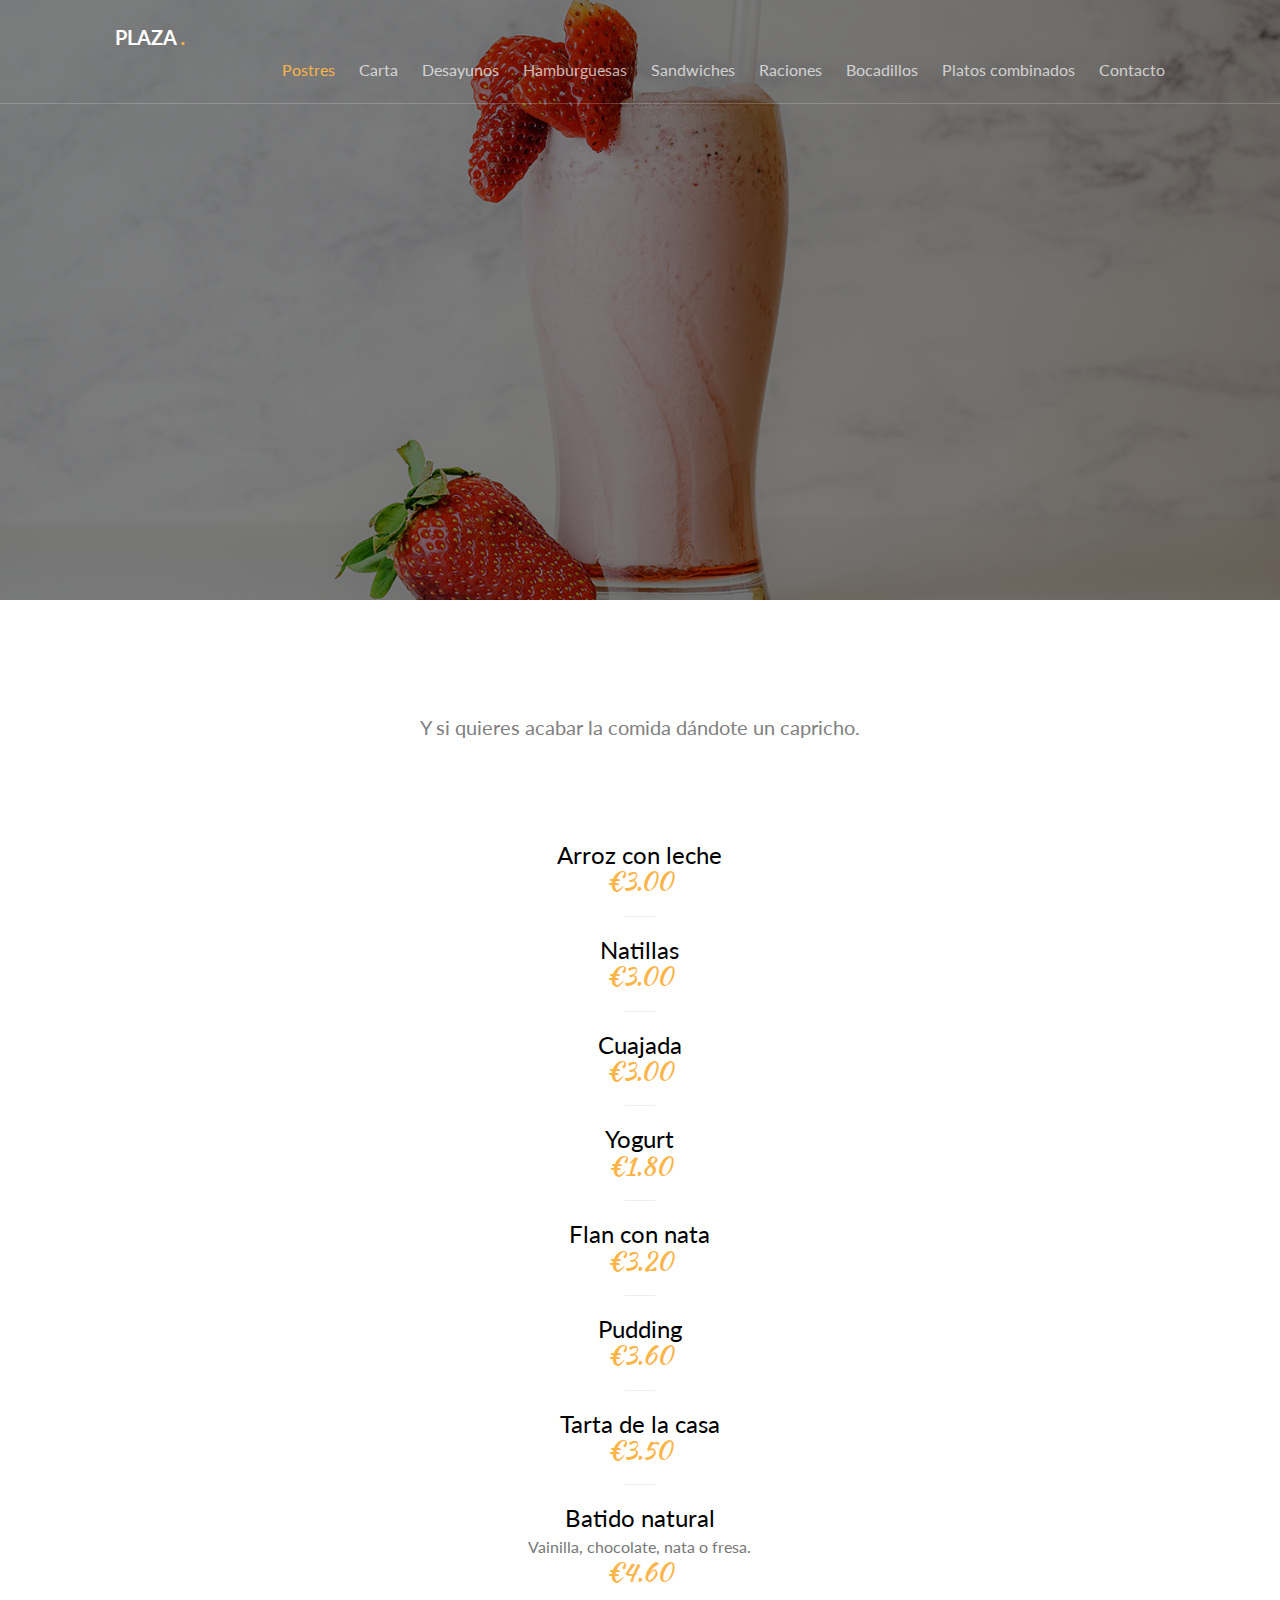
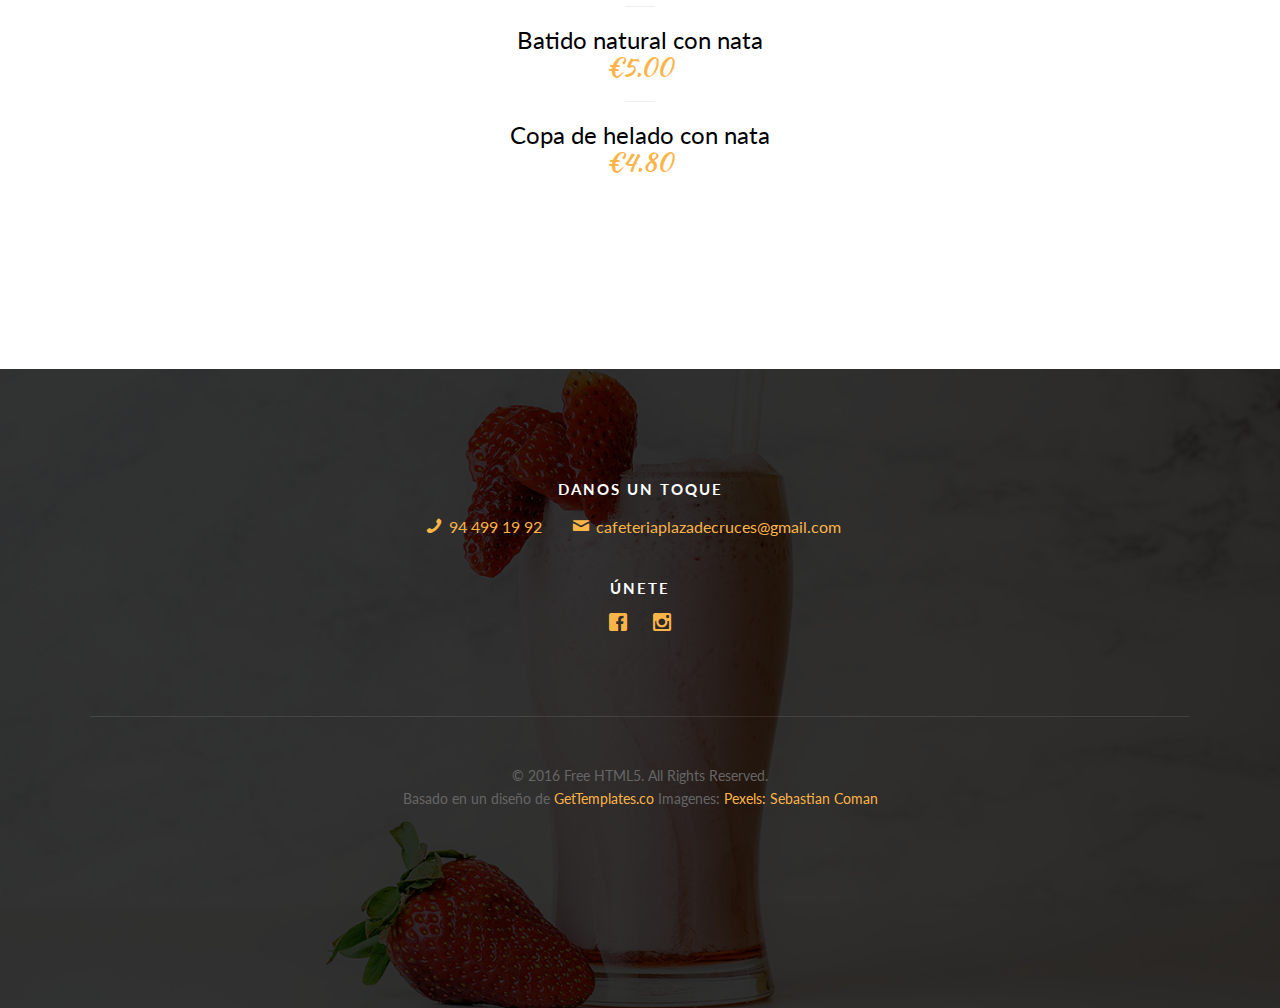
<file: postres.html>
<!DOCTYPE HTML>
<html>
	<head>
	<meta charset="utf-8">
	<meta http-equiv="X-UA-Compatible" content="IE=edge">
	<title>Postres del Plaza</title>
	<meta name="viewport" content="width=device-width, initial-scale=1">
	<meta name="description" content="postres del plaza" />
	<meta name="keywords" content="postres, carta, restaurante, cafeteria, plaza, cruces" />
	<meta name="author" content="GetTemplates.co" />

  	<!-- Facebook and Twitter integration -->
	<meta property="og:title" content=""/>
	<meta property="og:image" content=""/>
	<meta property="og:url" content=""/>
	<meta property="og:site_name" content=""/>
	<meta property="og:description" content=""/>
	<meta name="twitter:title" content="" />
	<meta name="twitter:image" content="" />
	<meta name="twitter:url" content="" />
	<meta name="twitter:card" content="" />

	<link href="https://fonts.googleapis.com/css?family=Lato:300,400,700" rel="stylesheet">
	<link href="https://fonts.googleapis.com/css?family=Kaushan+Script" rel="stylesheet">
	
	<!-- Animate.css -->
	<link rel="stylesheet" href="css/animate.css">
	<!-- Icomoon Icon Fonts-->
	<link rel="stylesheet" href="css/icomoon.css">
	<!-- Themify Icons-->
	<link rel="stylesheet" href="css/themify-icons.css">
	<!-- Bootstrap  -->
	<link rel="stylesheet" href="css/bootstrap.css">

	<!-- Magnific Popup -->
	<link rel="stylesheet" href="css/magnific-popup.css">

	<!-- Bootstrap DateTimePicker -->
	<link rel="stylesheet" href="css/bootstrap-datetimepicker.min.css">



	<!-- Owl Carousel  -->
	<link rel="stylesheet" href="css/owl.carousel.min.css">
	<link rel="stylesheet" href="css/owl.theme.default.min.css">

	<!-- Theme style  -->
	<link rel="stylesheet" href="css/style.css">

	<!-- Modernizr JS -->
	<script src="js/modernizr-2.6.2.min.js"></script>
	<!-- FOR IE9 below -->
	<!--[if lt IE 9]>
	<script src="js/respond.min.js"></script>
	<![endif]-->

	</head>
	<body>
		
	<div class="gtco-loader"></div>
	
	<div id="page">

	
	<!-- <div class="page-inner"> -->
	<nav class="gtco-nav" role="navigation">
		<div class="gtco-container">
			
			<div class="row">
				<div class="col-sm-4 col-xs-12">
					<div id="gtco-logo"><a href="index.html">Plaza <em>.</em></a></div>
				</div>
				<div class="col-xs-12 text-right menu-1">
					<ul>
						<li class="active"><a href="postres.html">Postres</a></li>
						<li><a href="menu.html">Carta</a></li>
						<li><a href="desayunos.html">Desayunos</a></li>
						<li><a href="hamburguesas.html">Hamburguesas</a></li>
						<li><a href="sandwiches.html">Sandwiches</a></li>
						<li><a href="raciones.html">Raciones</a></li>
						<li><a href="bocadillos.html">Bocadillos</a></li>
						<li><a href="platos combinados.html">Platos combinados</a></li>
						<li><a href="contact.html">Contacto</a></li>
					</ul>	
				</div>
			</div>
			
		</div>
	</nav>
	
	<header id="gtco-header" class="gtco-cover gtco-cover-sm" role="banner" style="background-image: url(images/img_bg_postres.jpg)" data-stellar-background-ratio="0.5">
		<div class="overlay"></div>
		<div class="gtco-container">
			<div class="row">
				<div class="col-md-12 col-md-offset-0 text-center">
					

					<div class="row row-mt-15em">
						<div class="col-md-12 mt-text animate-box" data-animate-effect="fadeInUp">
							<h1 class="cursive-font">Nuestros postres!</h1>	
						</div>
						
					</div>
							
					
				</div>
			</div>
		</div>
	</header>

	<div class="gtco-section">
		<div class="gtco-container">
			<div class="row">
				<div class="col-md-8 col-md-offset-2 text-center gtco-heading">
					<p>Y si quieres acabar la comida dándote un capricho.</p>
				</div>
			</div>	
			<div class="row">	
				<div class="col-md-8 col-md-offset-2 text-center gtco-heading">
                    <h3>Arroz con leche</h3>
                    <h3 class="cursive-font primary-color">€3.00</h3>
                    <hr width="30">			
                    <h3>Natillas</h3>
                    <h3 class="cursive-font primary-color">€3.00</h3>
                    <hr width="30">
                    <h3>Cuajada</h3>
                    <h3 class="cursive-font primary-color">€3.00</h3>
                    <hr width="30">
                    <h3>Yogurt</h3>
                    <h3 class="cursive-font primary-color">€1.80</h3>
                    <hr width="30">
                    <h3>Flan con nata</h3>
                    <h3 class="cursive-font primary-color">€3.20</h3>
                    <hr width="30">
                    <h3>Pudding</h3>
                    <h3 class="cursive-font primary-color">€3.60</h3>
                    <hr width="30">
                    <h3>Tarta de la casa</h3>
                    <h3 class="cursive-font primary-color">€3.50</h3>
                    <hr width="30">
                    <h3>Batido natural</h3>
                    <span class="intro-text-small"> Vainilla, chocolate, nata o fresa.</span>
                    <h3 class="cursive-font primary-color">€4.60</h3>
                    <hr width="30">
                    <h3>Batido natural con nata</h3>
                    <h3 class="cursive-font primary-color">€5.00</h3>
                    <hr width="30">
                    <h3>Copa de helado con nata</h3>
                    <h3 class="cursive-font primary-color">€4.80</h3>
				</div>
			</div>
		</div>
	</div>

	
	<footer id="gtco-footer" role="contentinfo" style="background-image: url(images/img_bg_postres.jpg)" data-stellar-background-ratio="0.5">
		<div class="overlay"></div>
		<div class="gtco-container">
			<div class="row row-pb-md">

				

				
				<div class="col-md-12 text-center">
					<div class="gtco-widget">
						<h3>Danos un toque</h3>
						<ul class="gtco-quick-contact">
							<li><a href="tel://944991992"><i class="icon-phone"></i> 94 499 19 92</a></li>
							<li><a href="mailto:cafeteriaplazadecruces@gmail.com"><i class="icon-mail2"></i> cafeteriaplazadecruces@gmail.com</a></li>
						</ul>
					</div>
					<div class="gtco-widget">
						<h3>Únete</h3>
						<ul class="gtco-social-icons">
							<li><a href="https://www.facebook.com/cafeteriaplaza.cruces/"><i class="icon-facebook"></i></a></li>
							<li><a href="https://instagram.com/cafeteria_restaurante_plaza"><i class="icon-instagram"></i></a></li>
						</ul>
					</div>
				</div>

				<div class="col-md-12 text-center copyright">
					<p><small class="block">&copy; 2016 Free HTML5. All Rights Reserved.</small> 
						<small class="block">Basado en un diseño de <a href="http://gettemplates.co/" target="_blank">GetTemplates.co</a> Imagenes: <a href="http://pexels.com/" target="_blank">Pexels: Sebastian Coman </small></p>
				</div>

			</div>

			

		</div>
	</footer>
	<!-- </div> -->

	</div>

	<div class="gototop js-top">
		<a href="#" class="js-gotop"><i class="icon-arrow-up"></i></a>
	</div>
	
	<!-- jQuery -->
	<script src="js/jquery.min.js"></script>
	<!-- jQuery Easing -->
	<script src="js/jquery.easing.1.3.js"></script>
	<!-- Bootstrap -->
	<script src="js/bootstrap.min.js"></script>
	<!-- Waypoints -->
	<script src="js/jquery.waypoints.min.js"></script>
	<!-- Carousel -->
	<script src="js/owl.carousel.min.js"></script>
	<!-- countTo -->
	<script src="js/jquery.countTo.js"></script>

	<!-- Stellar Parallax -->
	<script src="js/jquery.stellar.min.js"></script>

	<!-- Magnific Popup -->
	<script src="js/jquery.magnific-popup.min.js"></script>
	<script src="js/magnific-popup-options.js"></script>
	
	<script src="js/moment.min.js"></script>
	<script src="js/bootstrap-datetimepicker.min.js"></script>


	<!-- Main -->
	<script src="js/main.js"></script>

	</body>
</html>
</file>
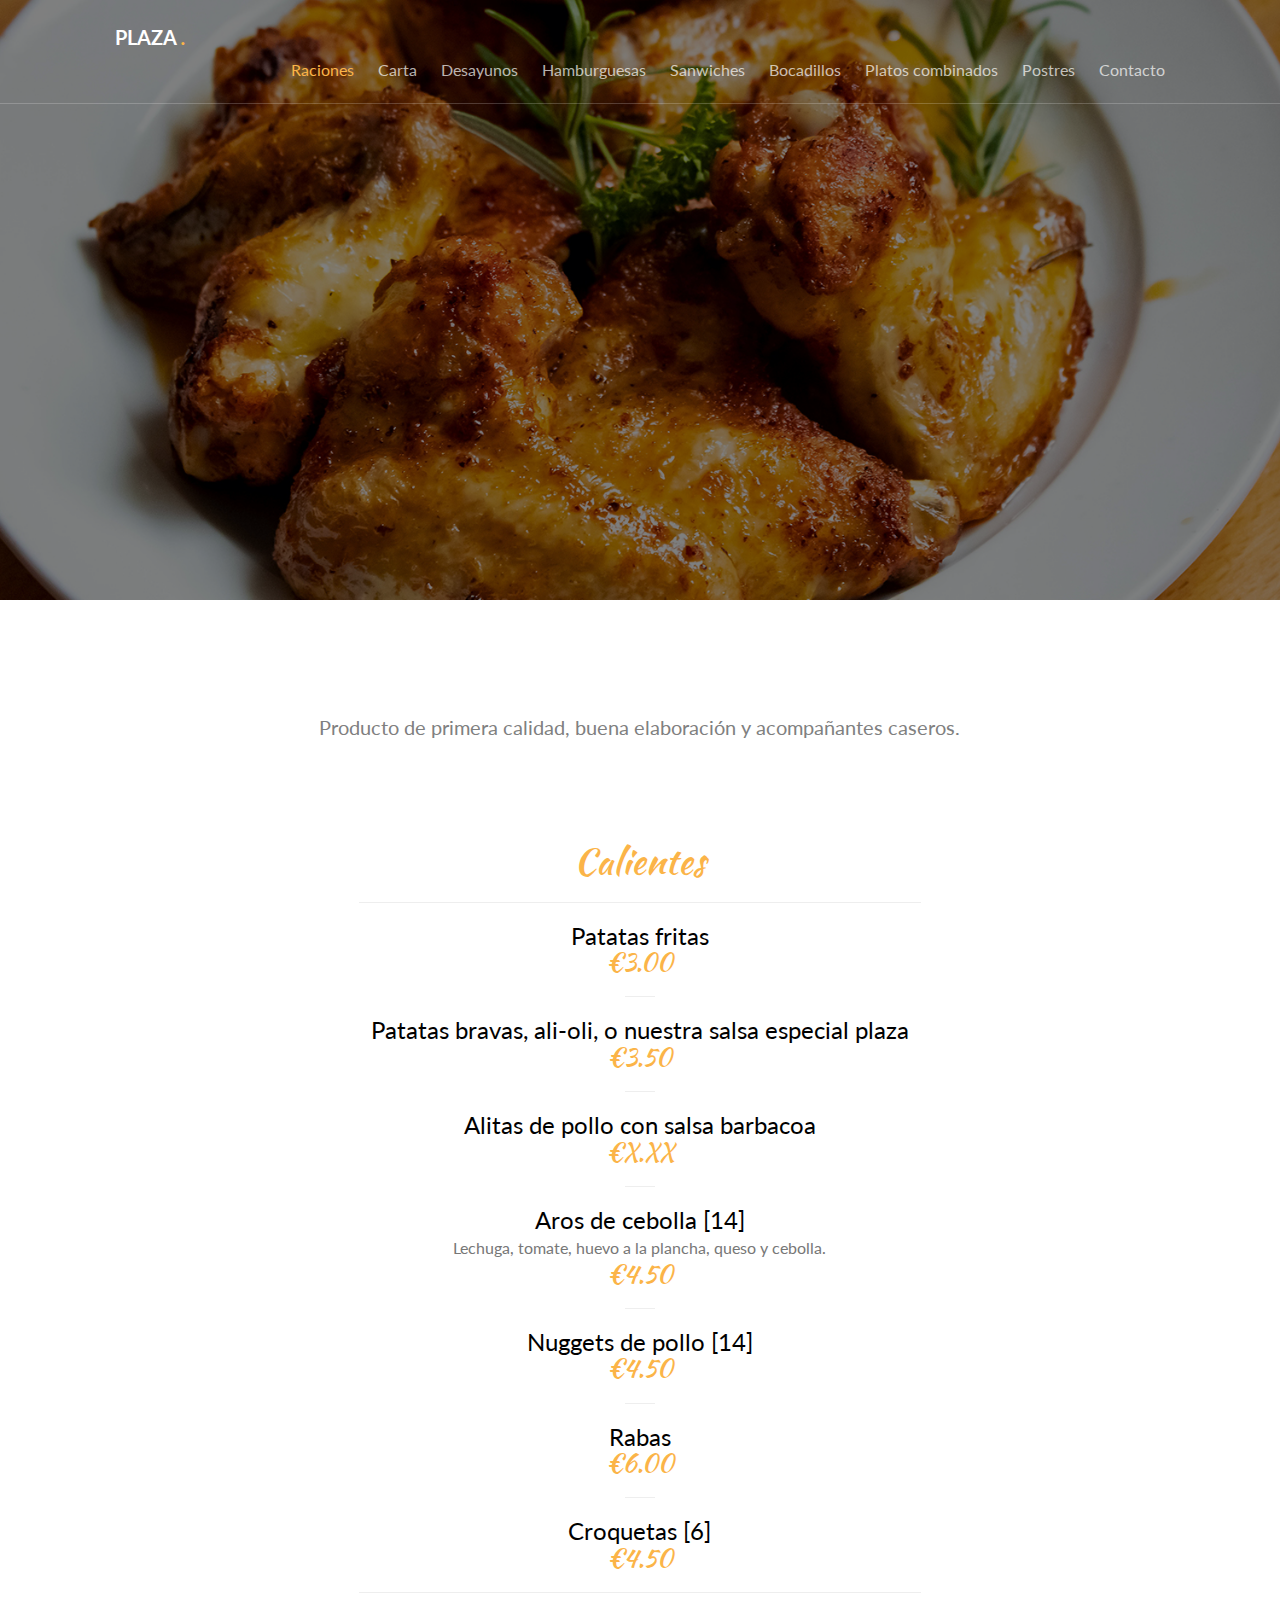
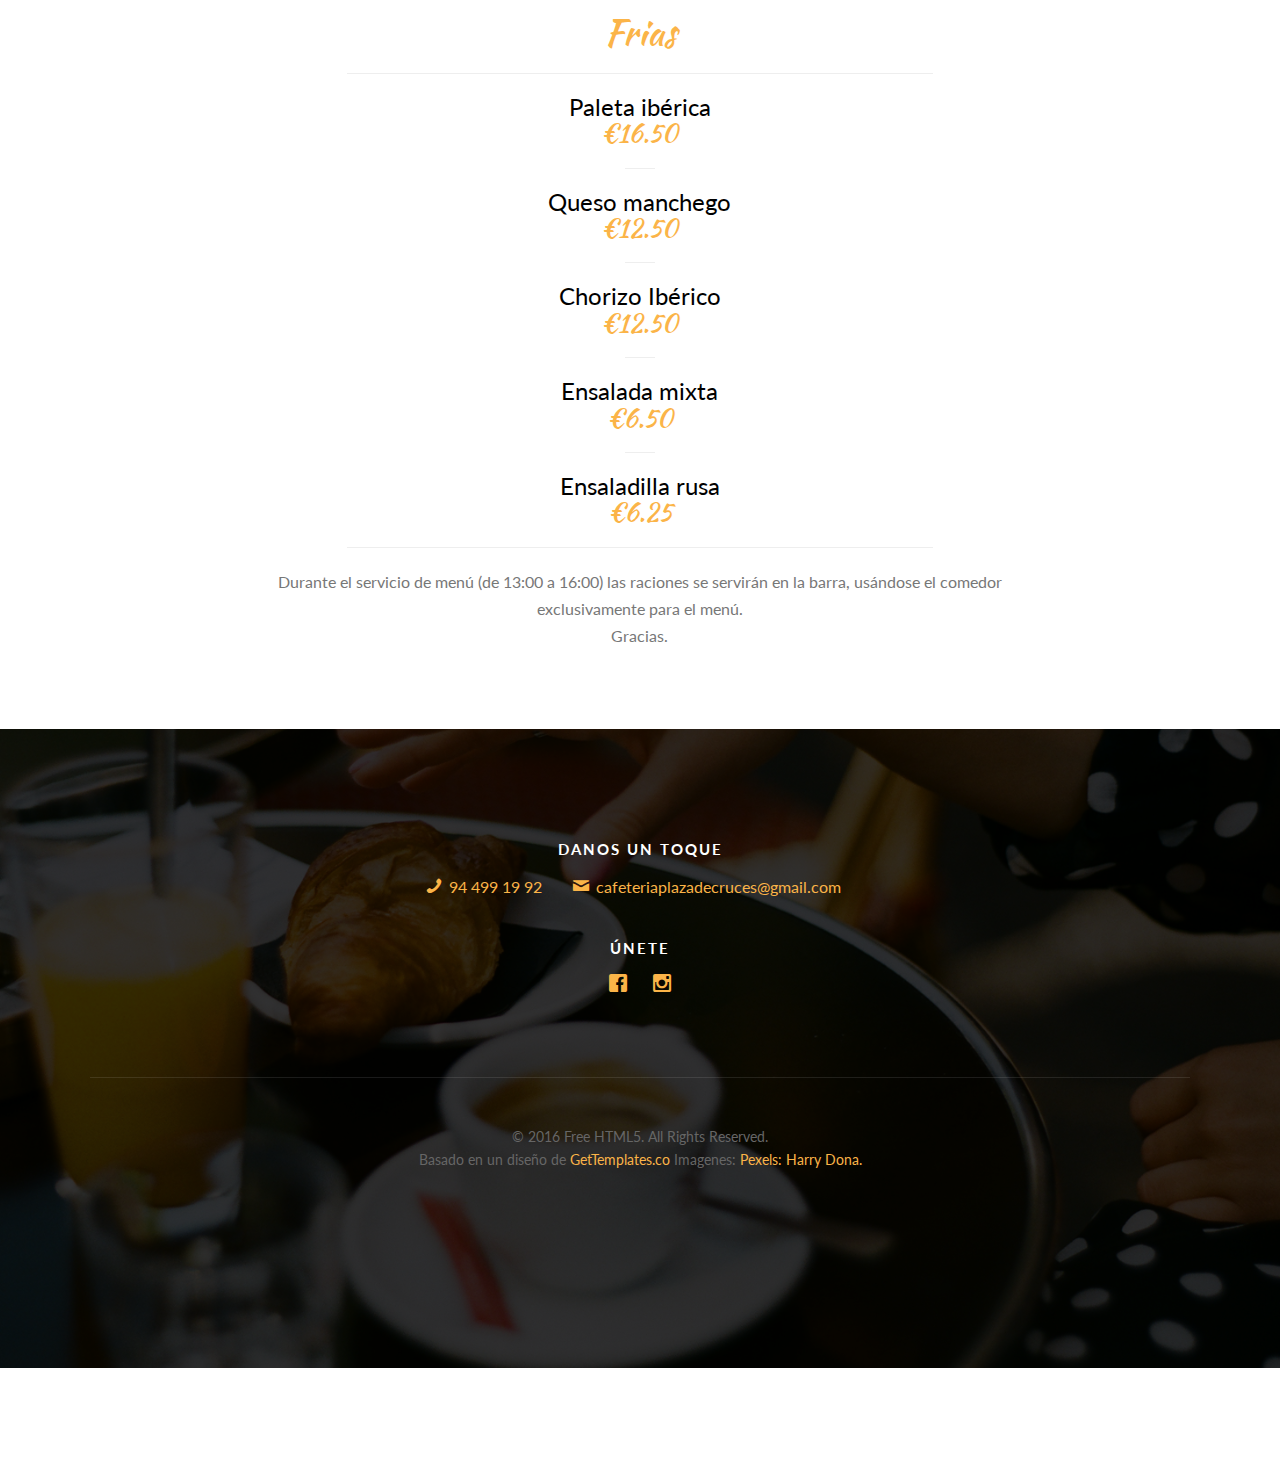
<file: raciones.html>
<!DOCTYPE HTML>
<html>
	<head>
	<meta charset="utf-8">
	<meta http-equiv="X-UA-Compatible" content="IE=edge">
	<title>Raciones del Plaza</title>
	<meta name="viewport" content="width=device-width, initial-scale=1">
	<meta name="description" content="raciones del plaza" />
	<meta name="keywords" content="raciones, carta, restaurante, cafeteria, plaza, cruces" />
	<meta name="author" content="GetTemplates.co" />

  	<!-- Facebook and Twitter integration -->
	<meta property="og:title" content=""/>
	<meta property="og:image" content=""/>
	<meta property="og:url" content=""/>
	<meta property="og:site_name" content=""/>
	<meta property="og:description" content=""/>
	<meta name="twitter:title" content="" />
	<meta name="twitter:image" content="" />
	<meta name="twitter:url" content="" />
	<meta name="twitter:card" content="" />

	<link href="https://fonts.googleapis.com/css?family=Lato:300,400,700" rel="stylesheet">
	<link href="https://fonts.googleapis.com/css?family=Kaushan+Script" rel="stylesheet">
	
	<!-- Animate.css -->
	<link rel="stylesheet" href="css/animate.css">
	<!-- Icomoon Icon Fonts-->
	<link rel="stylesheet" href="css/icomoon.css">
	<!-- Themify Icons-->
	<link rel="stylesheet" href="css/themify-icons.css">
	<!-- Bootstrap  -->
	<link rel="stylesheet" href="css/bootstrap.css">

	<!-- Magnific Popup -->
	<link rel="stylesheet" href="css/magnific-popup.css">

	<!-- Bootstrap DateTimePicker -->
	<link rel="stylesheet" href="css/bootstrap-datetimepicker.min.css">



	<!-- Owl Carousel  -->
	<link rel="stylesheet" href="css/owl.carousel.min.css">
	<link rel="stylesheet" href="css/owl.theme.default.min.css">

	<!-- Theme style  -->
	<link rel="stylesheet" href="css/style.css">

	<!-- Modernizr JS -->
	<script src="js/modernizr-2.6.2.min.js"></script>
	<!-- FOR IE9 below -->
	<!--[if lt IE 9]>
	<script src="js/respond.min.js"></script>
	<![endif]-->

	</head>
	<body>
		
	<div class="gtco-loader"></div>
	
	<div id="page">

	
	<!-- <div class="page-inner"> -->
	<nav class="gtco-nav" role="navigation">
		<div class="gtco-container">
			
			<div class="row">
				<div class="col-sm-4 col-xs-12">
					<div id="gtco-logo"><a href="index.html">Plaza <em>.</em></a></div>
				</div>
				<div class="col-xs-12 text-right menu-1">
					<ul>
						<li class="active"><a href="raciones.html">Raciones</a></li>
						<li><a href="menu.html">Carta</a></li>
						<li><a href="desayunos.html">Desayunos</a></li>
						<li><a href="hamburguesas.html">Hamburguesas</a></li>
						<li><a href="sandwiches.html">Sanwiches</a></li>
						<li><a href="bocadillos.html">Bocadillos</a></li>
						<li><a href="platos combinados.html">Platos combinados</a></li>
						<li><a href="postres.html">Postres</a></li>
						<li><a href="contact.html">Contacto</a></li>
					</ul>	
				</div>
			</div>
			
		</div>
	</nav>
	
	<header id="gtco-header" class="gtco-cover gtco-cover-sm" role="banner" style="background-image: url(images/img_bg_7.jpg)" data-stellar-background-ratio="0.5">
		<div class="overlay"></div>
		<div class="gtco-container">
			<div class="row">
				<div class="col-md-12 col-md-offset-0 text-center">
					

					<div class="row row-mt-15em">
						<div class="col-md-12 mt-text animate-box" data-animate-effect="fadeInUp">
							<h1 class="cursive-font">Nuestras raciones!</h1>	
						</div>
						
					</div>
							
					
				</div>
			</div>
		</div>
	</header>

	<div class="gtco-section">
		<div class="gtco-container">
			<div class="row">
				<div class="col-md-8 col-md-offset-2 text-center gtco-heading">
					<p>Producto de primera calidad, buena elaboración y acompañantes caseros.</p>
				</div>
			</div>	
			<div class="row">	
				<div class="col-md-8 col-md-offset-2 text-center gtco-heading">
					<h1 class="cursive-font primary-color">Calientes</h1>
					<hr width="80%">
                    <h3>Patatas fritas</h3>
                    <h3 class="cursive-font primary-color">€3.00</h3>
                    <hr width="30">			
                    <h3>Patatas bravas, ali-oli, o nuestra salsa especial plaza</h3>
                    <h3 class="cursive-font primary-color">€3.50</h3>
                    <hr width="30">
                    <h3>Alitas de pollo con salsa barbacoa</h3>
                    <h3 class="cursive-font primary-color">€X.XX</h3>
                    <hr width="30">
                    <h3>Aros de cebolla [14]</h3>
                    <span class="intro-text-small"> Lechuga, tomate, huevo a la plancha, queso y cebolla.</span>
                    <h3 class="cursive-font primary-color">€4.50</h3>
                    <hr width="30">
                    <h3>Nuggets de pollo [14]</h3>
                    <h3 class="cursive-font primary-color">€4.50</h3>
                    <hr width="30">
                    <h3>Rabas</h3>
                    <h3 class="cursive-font primary-color">€6.00</h3>
                    <hr width="30">
                    <h3>Croquetas [6]</h3>
                    <h3 class="cursive-font primary-color">€4.50</h3>
                    <hr width="80%">
                    <div class="row">	
					<h1 class="cursive-font primary-color">Frias</h1>
					<hr width="80%">
                    <h3>Paleta ibérica</h3>
                    <h3 class="cursive-font primary-color">€16.50</h3>
                    <hr width="30">
                    <h3>Queso manchego</h3>
                    <h3 class="cursive-font primary-color">€12.50</h3>
                    <hr width="30">
                    <h3>Chorizo Ibérico</h3>
                    <h3 class="cursive-font primary-color">€12.50</h3>
                    <hr width="30">
                    <h3>Ensalada mixta</h3>
                    <h3 class="cursive-font primary-color">€6.50</h3>
                    <hr width="30">			
                    <h3>Ensaladilla rusa</h3>
                    <h3 class="cursive-font primary-color">€6.25</h3>
                    <hr width="80%">
                    <span class="intro-text-small">Durante el servicio de menú (de 13:00 a 16:00) las raciones se servirán en la barra, usándose el comedor exclusivamente para el menú.<br>Gracias.</span>
				</div>
			</div>
		</div>
	</div>

	
	<footer id="gtco-footer" role="contentinfo" style="background-image: url(images/img_bg_4.jpg)" data-stellar-background-ratio="0.5">
		<div class="overlay"></div>
		<div class="gtco-container">
			<div class="row row-pb-md">

				

				
				<div class="col-md-12 text-center">
					<div class="gtco-widget">
						<h3>Danos un toque</h3>
						<ul class="gtco-quick-contact">
							<li><a href="tel://944991992"><i class="icon-phone"></i> 94 499 19 92</a></li>
							<li><a href="mailto:cafeteriaplazadecruces@gmail.com"><i class="icon-mail2"></i> cafeteriaplazadecruces@gmail.com</a></li>
						</ul>
					</div>
					<div class="gtco-widget">
						<h3>Únete</h3>
						<ul class="gtco-social-icons">
							<li><a href="https://www.facebook.com/cafeteriaplaza.cruces/"><i class="icon-facebook"></i></a></li>
							<li><a href="https://instagram.com/cafeteria_restaurante_plaza"><i class="icon-instagram"></i></a></li>
						</ul>
					</div>
				</div>

				<div class="col-md-12 text-center copyright">
					<p><small class="block">&copy; 2016 Free HTML5. All Rights Reserved.</small> 
						<small class="block">Basado en un diseño de <a href="http://gettemplates.co/" target="_blank">GetTemplates.co</a> Imagenes: <a href="http://pexels.com/" target="_blank">Pexels: Harry Dona. </small></p>
				</div>

			</div>

			

		</div>
	</footer>
	<!-- </div> -->

	</div>

	<div class="gototop js-top">
		<a href="#" class="js-gotop"><i class="icon-arrow-up"></i></a>
	</div>
	
	<!-- jQuery -->
	<script src="js/jquery.min.js"></script>
	<!-- jQuery Easing -->
	<script src="js/jquery.easing.1.3.js"></script>
	<!-- Bootstrap -->
	<script src="js/bootstrap.min.js"></script>
	<!-- Waypoints -->
	<script src="js/jquery.waypoints.min.js"></script>
	<!-- Carousel -->
	<script src="js/owl.carousel.min.js"></script>
	<!-- countTo -->
	<script src="js/jquery.countTo.js"></script>

	<!-- Stellar Parallax -->
	<script src="js/jquery.stellar.min.js"></script>

	<!-- Magnific Popup -->
	<script src="js/jquery.magnific-popup.min.js"></script>
	<script src="js/magnific-popup-options.js"></script>
	
	<script src="js/moment.min.js"></script>
	<script src="js/bootstrap-datetimepicker.min.js"></script>


	<!-- Main -->
	<script src="js/main.js"></script>

	</body>
</html>
</file>
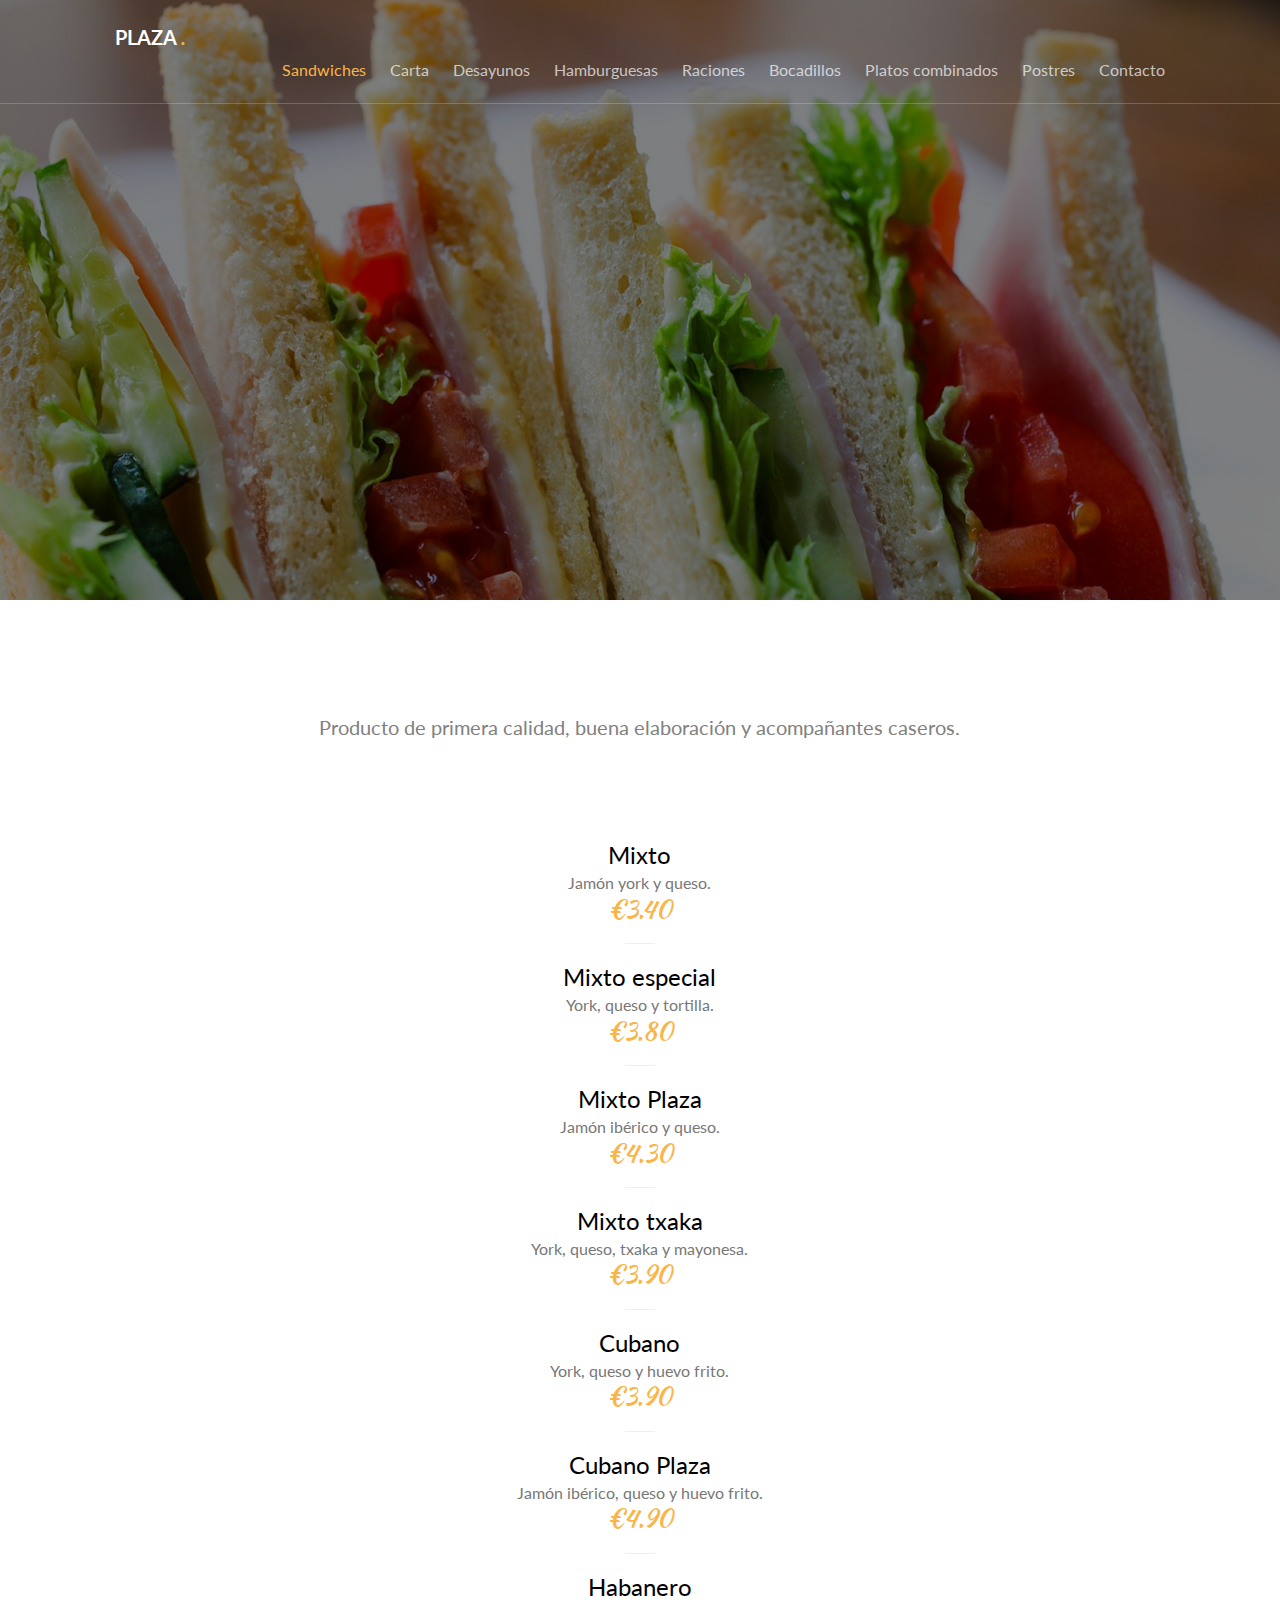
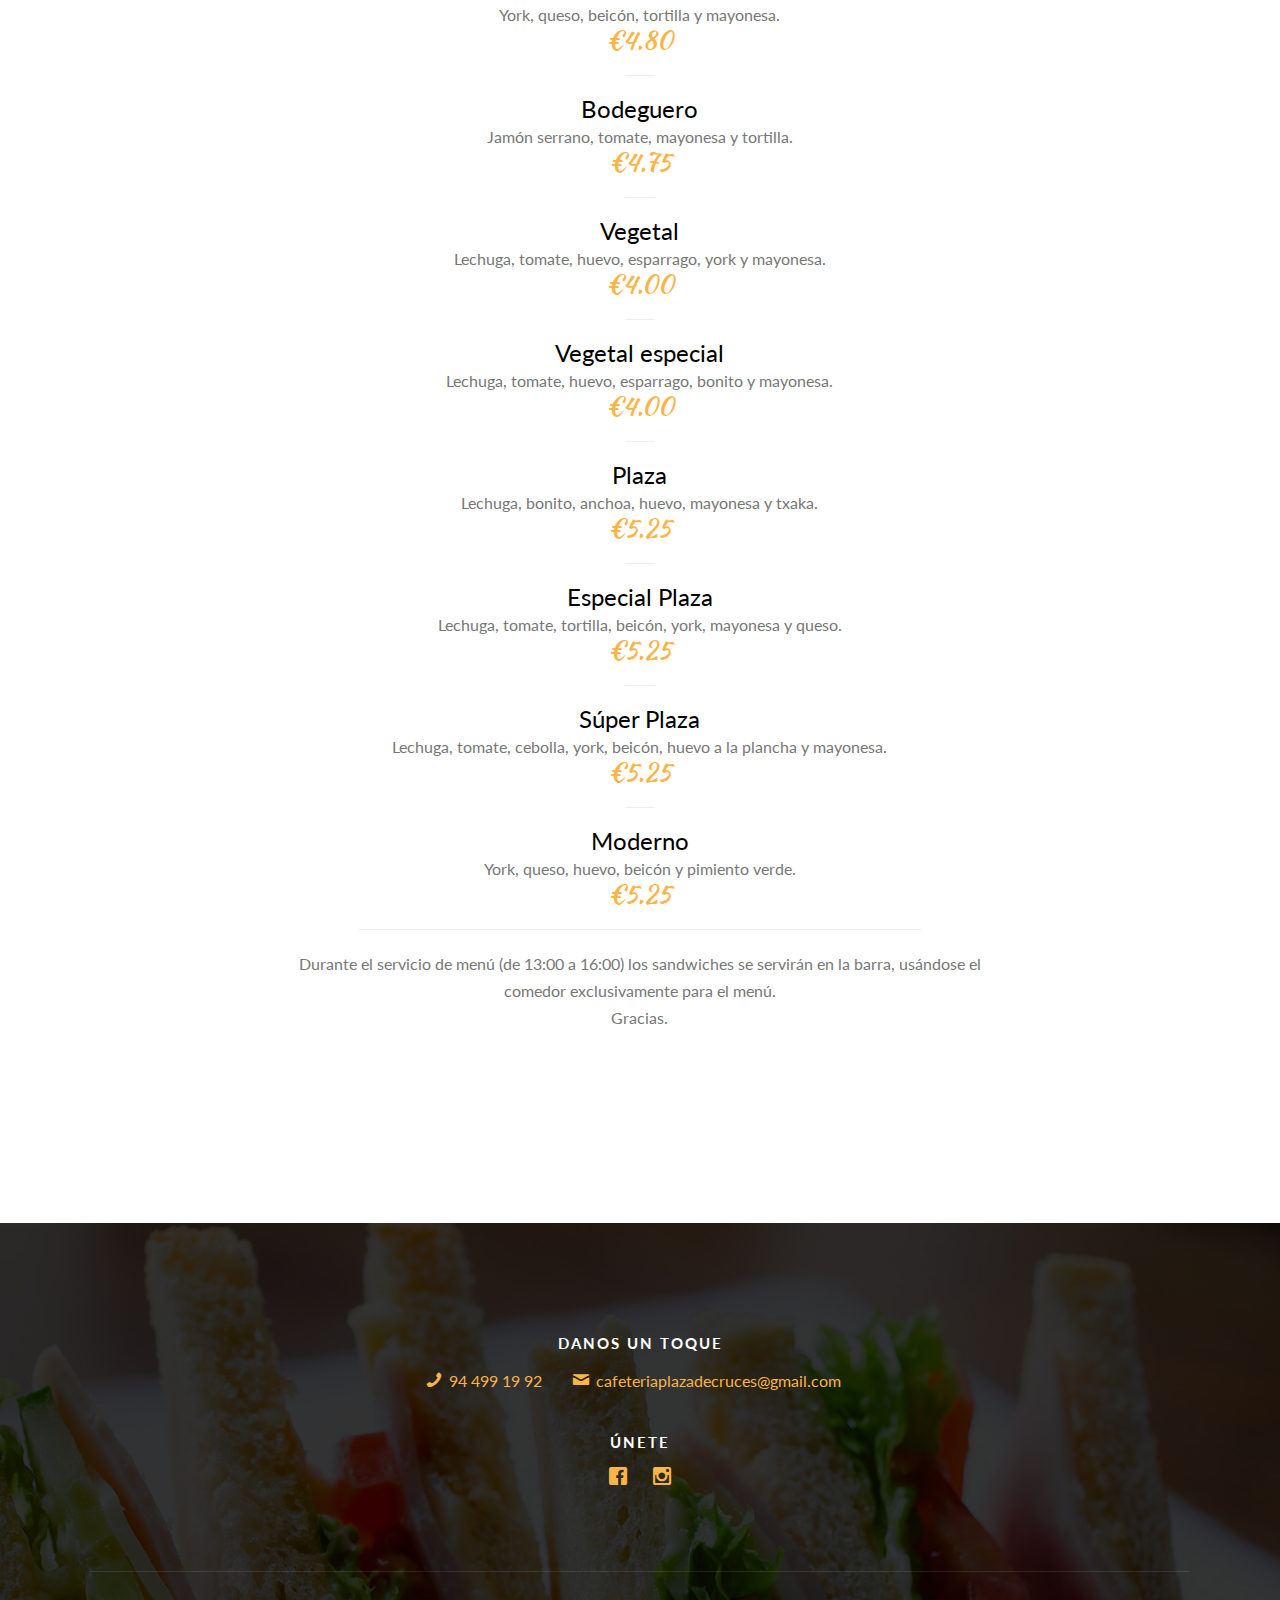
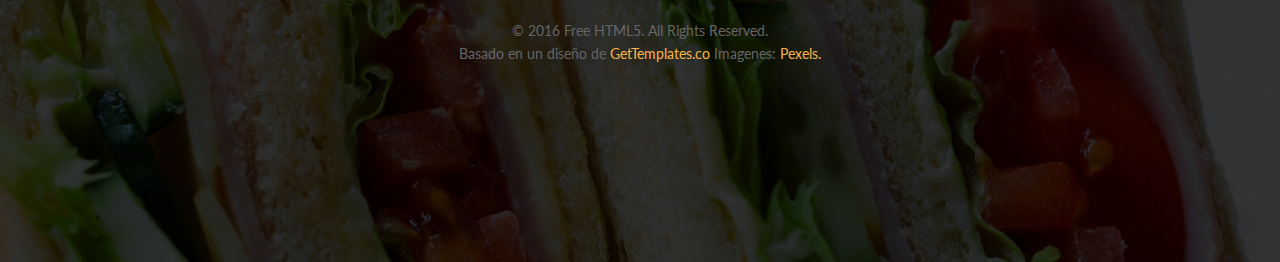
<file: sandwiches.html>
<!DOCTYPE HTML>
<html>
	<head>
	<meta charset="utf-8">
	<meta http-equiv="X-UA-Compatible" content="IE=edge">
	<title>Sandwiches del Plaza</title>
	<meta name="viewport" content="width=device-width, initial-scale=1">
	<meta name="description" content="sandwiches del plaza" />
	<meta name="keywords" content="sandwiches, carta, restaurante, cafeteria, plaza, cruces" />
	<meta name="author" content="GetTemplates.co" />

  	<!-- Facebook and Twitter integration -->
	<meta property="og:title" content=""/>
	<meta property="og:image" content=""/>
	<meta property="og:url" content=""/>
	<meta property="og:site_name" content=""/>
	<meta property="og:description" content=""/>
	<meta name="twitter:title" content="" />
	<meta name="twitter:image" content="" />
	<meta name="twitter:url" content="" />
	<meta name="twitter:card" content="" />

	<link href="https://fonts.googleapis.com/css?family=Lato:300,400,700" rel="stylesheet">
	<link href="https://fonts.googleapis.com/css?family=Kaushan+Script" rel="stylesheet">
	
	<!-- Animate.css -->
	<link rel="stylesheet" href="css/animate.css">
	<!-- Icomoon Icon Fonts-->
	<link rel="stylesheet" href="css/icomoon.css">
	<!-- Themify Icons-->
	<link rel="stylesheet" href="css/themify-icons.css">
	<!-- Bootstrap  -->
	<link rel="stylesheet" href="css/bootstrap.css">

	<!-- Magnific Popup -->
	<link rel="stylesheet" href="css/magnific-popup.css">

	<!-- Bootstrap DateTimePicker -->
	<link rel="stylesheet" href="css/bootstrap-datetimepicker.min.css">



	<!-- Owl Carousel  -->
	<link rel="stylesheet" href="css/owl.carousel.min.css">
	<link rel="stylesheet" href="css/owl.theme.default.min.css">

	<!-- Theme style  -->
	<link rel="stylesheet" href="css/style.css">

	<!-- Modernizr JS -->
	<script src="js/modernizr-2.6.2.min.js"></script>
	<!-- FOR IE9 below -->
	<!--[if lt IE 9]>
	<script src="js/respond.min.js"></script>
	<![endif]-->

	</head>
	<body>
		
	<div class="gtco-loader"></div>
	
	<div id="page">

	
	<!-- <div class="page-inner"> -->
	<nav class="gtco-nav" role="navigation">
		<div class="gtco-container">
			
			<div class="row">
				<div class="col-sm-4 col-xs-12">
					<div id="gtco-logo"><a href="index.html">Plaza <em>.</em></a></div>
				</div>
				<div class="col-xs-12 text-right menu-1">
					<ul>
						<li class="active"><a href="sandwiches.html">Sandwiches</a></li>
						<li><a href="menu.html">Carta</a></li>
						<li><a href="desayunos.html">Desayunos</a></li>
						<li><a href="hamburguesas.html">Hamburguesas</a></li>
						<li><a href="raciones.html">Raciones</a></li>
						<li><a href="bocadillos.html">Bocadillos</a></li>
						<li><a href="platos combinados.html">Platos combinados</a></li>
						<li><a href="postres.html">Postres</a></li>
						<li><a href="contact.html">Contacto</a></li>
					</ul>	
				</div>
			</div>
			
		</div>
	</nav>
	
	<header id="gtco-header" class="gtco-cover gtco-cover-sm" role="banner" style="background-image: url(images/img_bg_6.jpg)" data-stellar-background-ratio="0.5">
		<div class="overlay"></div>
		<div class="gtco-container">
			<div class="row">
				<div class="col-md-12 col-md-offset-0 text-center">
					

					<div class="row row-mt-15em">
						<div class="col-md-12 mt-text animate-box" data-animate-effect="fadeInUp">
							<h1 class="cursive-font">Nuestros sandwiches!</h1>	
						</div>
						
					</div>
							
					
				</div>
			</div>
		</div>
	</header>

	<div class="gtco-section">
		<div class="gtco-container">
			<div class="row">
				<div class="col-md-8 col-md-offset-2 text-center gtco-heading">
					<p>Producto de primera calidad, buena elaboración y acompañantes caseros.</p>
				</div>
			</div>	
			<div class="row">	
				<div class="col-md-8 col-md-offset-2 text-center gtco-heading">
                    <h3>Mixto</h3>
                    <span class="intro-text-small"> Jamón york y queso.</span>
                    <h3 class="cursive-font primary-color">€3.40</h3>
                    <hr width="30">			
                    <h3>Mixto especial</h3>
                    <span class="intro-text-small"> York, queso y tortilla.</span>
                    <h3 class="cursive-font primary-color">€3.80</h3>
                    <hr width="30">
                    <h3>Mixto Plaza</h3>
                    <span class="intro-text-small"> Jamón ibérico y queso.</span>
                    <h3 class="cursive-font primary-color">€4.30</h3>
                    <hr width="30">
                    <h3>Mixto txaka</h3>
                    <span class="intro-text-small"> York, queso, txaka y mayonesa.</span>
                    <h3 class="cursive-font primary-color">€3.90</h3>
                    <hr width="30">
                    <h3>Cubano</h3>
                    <span class="intro-text-small"> York, queso y huevo frito.</span>
                    <h3 class="cursive-font primary-color">€3.90</h3>
                    <hr width="30">
                    <h3>Cubano Plaza</h3>
                    <span class="intro-text-small"> Jamón ibérico, queso y huevo frito.</span>
                    <h3 class="cursive-font primary-color">€4.90</h3>
                    <hr width="30">
                    <h3>Habanero</h3>
                    <span class="intro-text-small"> York, queso, beicón, tortilla y mayonesa.</span>
                    <h3 class="cursive-font primary-color">€4.80</h3>
                    <hr width="30">
                    <h3>Bodeguero</h3>
                    <span class="intro-text-small"> Jamón serrano, tomate, mayonesa y tortilla.</span>
                    <h3 class="cursive-font primary-color">€4.75</h3>
                    <hr width="30">			
                    <h3>Vegetal</h3>
                    <span class="intro-text-small"> Lechuga, tomate, huevo, esparrago, york y mayonesa.</span>
                    <h3 class="cursive-font primary-color">€4.00</h3>
                    <hr width="30">
                    <h3>Vegetal especial</h3>
                    <span class="intro-text-small"> Lechuga, tomate, huevo, esparrago, bonito y mayonesa.</span>
                    <h3 class="cursive-font primary-color">€4.00</h3>
                    <hr width="30">
                    <h3>Plaza</h3>
                    <span class="intro-text-small"> Lechuga, bonito, anchoa, huevo, mayonesa y txaka.</span>
                    <h3 class="cursive-font primary-color">€5.25</h3>
                    <hr width="30">
                    <h3>Especial Plaza</h3>
                    <span class="intro-text-small"> Lechuga, tomate, tortilla, beicón, york, mayonesa y queso.</span>
                    <h3 class="cursive-font primary-color">€5.25</h3>
                    <hr width="30">
                    <h3>Súper Plaza</h3>
                    <span class="intro-text-small"> Lechuga, tomate, cebolla, york, beicón, huevo a la plancha y mayonesa.</span>
                    <h3 class="cursive-font primary-color">€5.25</h3>
                    <hr width="30">
                    <h3>Moderno</h3>
                    <span class="intro-text-small"> York, queso, huevo, beicón y pimiento verde.</span>
                    <h3 class="cursive-font primary-color">€5.25</h3>
                    <hr width="80%">
                    <span class="intro-text-small">Durante el servicio de menú (de 13:00 a 16:00) los sandwiches se servirán en la barra, usándose el comedor exclusivamente para el menú.<br>Gracias.</span>
				</div>
			</div>
		</div>
	</div>

	
	<footer id="gtco-footer" role="contentinfo" style="background-image: url(images/img_bg_6.jpg)" data-stellar-background-ratio="0.5">
		<div class="overlay"></div>
		<div class="gtco-container">
			<div class="row row-pb-md">

				

				
				<div class="col-md-12 text-center">
					<div class="gtco-widget">
						<h3>Danos un toque</h3>
						<ul class="gtco-quick-contact">
							<li><a href="tel://944991992"><i class="icon-phone"></i> 94 499 19 92</a></li>
							<li><a href="mailto:cafeteriaplazadecruces@gmail.com"><i class="icon-mail2"></i> cafeteriaplazadecruces@gmail.com</a></li>
						</ul>
					</div>
					<div class="gtco-widget">
						<h3>Únete</h3>
						<ul class="gtco-social-icons">
							<li><a href="https://www.facebook.com/cafeteriaplaza.cruces/"><i class="icon-facebook"></i></a></li>
							<li><a href="https://instagram.com/cafeteria_restaurante_plaza"><i class="icon-instagram"></i></a></li>
						</ul>
					</div>
				</div>

				<div class="col-md-12 text-center copyright">
					<p><small class="block">&copy; 2016 Free HTML5. All Rights Reserved.</small> 
						<small class="block">Basado en un diseño de <a href="http://gettemplates.co/" target="_blank">GetTemplates.co</a> Imagenes: <a href="http://pexels.com/" target="_blank">Pexels. </small></p>
				</div>

			</div>

			

		</div>
	</footer>
	<!-- </div> -->

	</div>

	<div class="gototop js-top">
		<a href="#" class="js-gotop"><i class="icon-arrow-up"></i></a>
	</div>
	
	<!-- jQuery -->
	<script src="js/jquery.min.js"></script>
	<!-- jQuery Easing -->
	<script src="js/jquery.easing.1.3.js"></script>
	<!-- Bootstrap -->
	<script src="js/bootstrap.min.js"></script>
	<!-- Waypoints -->
	<script src="js/jquery.waypoints.min.js"></script>
	<!-- Carousel -->
	<script src="js/owl.carousel.min.js"></script>
	<!-- countTo -->
	<script src="js/jquery.countTo.js"></script>

	<!-- Stellar Parallax -->
	<script src="js/jquery.stellar.min.js"></script>

	<!-- Magnific Popup -->
	<script src="js/jquery.magnific-popup.min.js"></script>
	<script src="js/magnific-popup-options.js"></script>
	
	<script src="js/moment.min.js"></script>
	<script src="js/bootstrap-datetimepicker.min.js"></script>


	<!-- Main -->
	<script src="js/main.js"></script>

	</body>
</html>
</file>
<file: css/icomoon.css>
@font-face {
  font-family: 'icomoon';
  src:  url('../fonts/icomoon/icomoon.eot?6iuir');
  src:  url('../fonts/icomoon/icomoon.eot?6iuir#iefix') format('embedded-opentype'),
    url('../fonts/icomoon/icomoon.ttf?6iuir') format('truetype'),
    url('../fonts/icomoon/icomoon.woff?6iuir') format('woff'),
    url('../fonts/icomoon/icomoon.svg?6iuir#icomoon') format('svg');
  font-weight: normal;
  font-style: normal;
}

[class^="icon-"], [class*=" icon-"] {
  /* use !important to prevent issues with browser extensions that change fonts */
  font-family: 'icomoon' !important;
  speak: none;
  font-style: normal;
  font-weight: normal;
  font-variant: normal;
  text-transform: none;
  line-height: 1;

  /* Better Font Rendering =========== */
  -webkit-font-smoothing: antialiased;
  -moz-osx-font-smoothing: grayscale;
}

.icon-eye:before {
  content: "\e000";
}
.icon-paper-clip:before {
  content: "\e001";
}
.icon-mail:before {
  content: "\e002";
}
.icon-toggle:before {
  content: "\e003";
}
.icon-layout:before {
  content: "\e004";
}
.icon-link:before {
  content: "\e005";
}
.icon-bell:before {
  content: "\e006";
}
.icon-lock:before {
  content: "\e007";
}
.icon-unlock:before {
  content: "\e008";
}
.icon-ribbon:before {
  content: "\e009";
}
.icon-image:before {
  content: "\e010";
}
.icon-signal:before {
  content: "\e011";
}
.icon-target:before {
  content: "\e012";
}
.icon-clipboard:before {
  content: "\e013";
}
.icon-clock:before {
  content: "\e014";
}
.icon-watch:before {
  content: "\e015";
}
.icon-air-play:before {
  content: "\e016";
}
.icon-camera:before {
  content: "\e017";
}
.icon-video:before {
  content: "\e018";
}
.icon-disc:before {
  content: "\e019";
}
.icon-printer:before {
  content: "\e020";
}
.icon-monitor:before {
  content: "\e021";
}
.icon-server:before {
  content: "\e022";
}
.icon-cog:before {
  content: "\e023";
}
.icon-heart:before {
  content: "\e024";
}
.icon-paragraph:before {
  content: "\e025";
}
.icon-align-justify:before {
  content: "\e026";
}
.icon-align-left:before {
  content: "\e027";
}
.icon-align-center:before {
  content: "\e028";
}
.icon-align-right:before {
  content: "\e029";
}
.icon-book:before {
  content: "\e030";
}
.icon-layers:before {
  content: "\e031";
}
.icon-stack:before {
  content: "\e032";
}
.icon-stack-2:before {
  content: "\e033";
}
.icon-paper:before {
  content: "\e034";
}
.icon-paper-stack:before {
  content: "\e035";
}
.icon-search:before {
  content: "\e036";
}
.icon-zoom-in:before {
  content: "\e037";
}
.icon-zoom-out:before {
  content: "\e038";
}
.icon-reply:before {
  content: "\e039";
}
.icon-circle-plus:before {
  content: "\e040";
}
.icon-circle-minus:before {
  content: "\e041";
}
.icon-circle-check:before {
  content: "\e042";
}
.icon-circle-cross:before {
  content: "\e043";
}
.icon-square-plus:before {
  content: "\e044";
}
.icon-square-minus:before {
  content: "\e045";
}
.icon-square-check:before {
  content: "\e046";
}
.icon-square-cross:before {
  content: "\e047";
}
.icon-microphone:before {
  content: "\e048";
}
.icon-record:before {
  content: "\e049";
}
.icon-skip-back:before {
  content: "\e050";
}
.icon-rewind:before {
  content: "\e051";
}
.icon-play:before {
  content: "\e052";
}
.icon-pause:before {
  content: "\e053";
}
.icon-stop:before {
  content: "\e054";
}
.icon-fast-forward:before {
  content: "\e055";
}
.icon-skip-forward:before {
  content: "\e056";
}
.icon-shuffle:before {
  content: "\e057";
}
.icon-repeat:before {
  content: "\e058";
}
.icon-folder:before {
  content: "\e059";
}
.icon-umbrella:before {
  content: "\e060";
}
.icon-moon:before {
  content: "\e061";
}
.icon-thermometer:before {
  content: "\e062";
}
.icon-drop:before {
  content: "\e063";
}
.icon-sun:before {
  content: "\e064";
}
.icon-cloud:before {
  content: "\e065";
}
.icon-cloud-upload:before {
  content: "\e066";
}
.icon-cloud-download:before {
  content: "\e067";
}
.icon-upload:before {
  content: "\e068";
}
.icon-download:before {
  content: "\e069";
}
.icon-location:before {
  content: "\e070";
}
.icon-location-2:before {
  content: "\e071";
}
.icon-map:before {
  content: "\e072";
}
.icon-battery:before {
  content: "\e073";
}
.icon-head:before {
  content: "\e074";
}
.icon-briefcase:before {
  content: "\e075";
}
.icon-speech-bubble:before {
  content: "\e076";
}
.icon-anchor:before {
  content: "\e077";
}
.icon-globe:before {
  content: "\e078";
}
.icon-box:before {
  content: "\e079";
}
.icon-reload:before {
  content: "\e080";
}
.icon-share:before {
  content: "\e081";
}
.icon-marquee:before {
  content: "\e082";
}
.icon-marquee-plus:before {
  content: "\e083";
}
.icon-marquee-minus:before {
  content: "\e084";
}
.icon-tag:before {
  content: "\e085";
}
.icon-power:before {
  content: "\e086";
}
.icon-command:before {
  content: "\e087";
}
.icon-alt:before {
  content: "\e088";
}
.icon-esc:before {
  content: "\e089";
}
.icon-bar-graph:before {
  content: "\e090";
}
.icon-bar-graph-2:before {
  content: "\e091";
}
.icon-pie-graph:before {
  content: "\e092";
}
.icon-star:before {
  content: "\e093";
}
.icon-arrow-left:before {
  content: "\e094";
}
.icon-arrow-right:before {
  content: "\e095";
}
.icon-arrow-up:before {
  content: "\e096";
}
.icon-arrow-down:before {
  content: "\e097";
}
.icon-volume:before {
  content: "\e098";
}
.icon-mute:before {
  content: "\e099";
}
.icon-content-right:before {
  content: "\e100";
}
.icon-content-left:before {
  content: "\e101";
}
.icon-grid:before {
  content: "\e102";
}
.icon-grid-2:before {
  content: "\e103";
}
.icon-columns:before {
  content: "\e104";
}
.icon-loader:before {
  content: "\e105";
}
.icon-bag:before {
  content: "\e106";
}
.icon-ban:before {
  content: "\e107";
}
.icon-flag:before {
  content: "\e108";
}
.icon-trash:before {
  content: "\e109";
}
.icon-expand:before {
  content: "\e110";
}
.icon-contract:before {
  content: "\e111";
}
.icon-maximize:before {
  content: "\e112";
}
.icon-minimize:before {
  content: "\e113";
}
.icon-plus:before {
  content: "\e114";
}
.icon-minus:before {
  content: "\e115";
}
.icon-check:before {
  content: "\e116";
}
.icon-cross:before {
  content: "\e117";
}
.icon-move:before {
  content: "\e118";
}
.icon-delete:before {
  content: "\e119";
}
.icon-menu:before {
  content: "\e120";
}
.icon-archive:before {
  content: "\e121";
}
.icon-inbox:before {
  content: "\e122";
}
.icon-outbox:before {
  content: "\e123";
}
.icon-file:before {
  content: "\e124";
}
.icon-file-add:before {
  content: "\e125";
}
.icon-file-subtract:before {
  content: "\e126";
}
.icon-help:before {
  content: "\e127";
}
.icon-open:before {
  content: "\e128";
}
.icon-ellipsis:before {
  content: "\e129";
}
.icon-add-to-list:before {
  content: "\e900";
}
.icon-classic-computer:before {
  content: "\e901";
}
.icon-controller-fast-backward:before {
  content: "\e902";
}
.icon-creative-commons-attribution:before {
  content: "\e903";
}
.icon-creative-commons-noderivs:before {
  content: "\e904";
}
.icon-creative-commons-noncommercial-eu:before {
  content: "\e905";
}
.icon-creative-commons-noncommercial-us:before {
  content: "\e906";
}
.icon-creative-commons-public-domain:before {
  content: "\e907";
}
.icon-creative-commons-remix:before {
  content: "\e908";
}
.icon-creative-commons-share:before {
  content: "\e909";
}
.icon-creative-commons-sharealike:before {
  content: "\e90a";
}
.icon-creative-commons:before {
  content: "\e90b";
}
.icon-document-landscape:before {
  content: "\e90c";
}
.icon-remove-user:before {
  content: "\e90d";
}
.icon-warning:before {
  content: "\e90e";
}
.icon-arrow-bold-down:before {
  content: "\e90f";
}
.icon-arrow-bold-left:before {
  content: "\e910";
}
.icon-arrow-bold-right:before {
  content: "\e911";
}
.icon-arrow-bold-up:before {
  content: "\e912";
}
.icon-arrow-down2:before {
  content: "\e913";
}
.icon-arrow-left2:before {
  content: "\e914";
}
.icon-arrow-long-down:before {
  content: "\e915";
}
.icon-arrow-long-left:before {
  content: "\e916";
}
.icon-arrow-long-right:before {
  content: "\e917";
}
.icon-arrow-long-up:before {
  content: "\e918";
}
.icon-arrow-right2:before {
  content: "\e919";
}
.icon-arrow-up2:before {
  content: "\e91a";
}
.icon-arrow-with-circle-down:before {
  content: "\e91b";
}
.icon-arrow-with-circle-left:before {
  content: "\e91c";
}
.icon-arrow-with-circle-right:before {
  content: "\e91d";
}
.icon-arrow-with-circle-up:before {
  content: "\e91e";
}
.icon-bookmark:before {
  content: "\e91f";
}
.icon-bookmarks:before {
  content: "\e920";
}
.icon-chevron-down:before {
  content: "\e921";
}
.icon-chevron-left:before {
  content: "\e922";
}
.icon-chevron-right:before {
  content: "\e923";
}
.icon-chevron-small-down:before {
  content: "\e924";
}
.icon-chevron-small-left:before {
  content: "\e925";
}
.icon-chevron-small-right:before {
  content: "\e926";
}
.icon-chevron-small-up:before {
  content: "\e927";
}
.icon-chevron-thin-down:before {
  content: "\e928";
}
.icon-chevron-thin-left:before {
  content: "\e929";
}
.icon-chevron-thin-right:before {
  content: "\e92a";
}
.icon-chevron-thin-up:before {
  content: "\e92b";
}
.icon-chevron-up:before {
  content: "\e92c";
}
.icon-chevron-with-circle-down:before {
  content: "\e92d";
}
.icon-chevron-with-circle-left:before {
  content: "\e92e";
}
.icon-chevron-with-circle-right:before {
  content: "\e92f";
}
.icon-chevron-with-circle-up:before {
  content: "\e930";
}
.icon-cloud2:before {
  content: "\e931";
}
.icon-controller-fast-forward:before {
  content: "\e932";
}
.icon-controller-jump-to-start:before {
  content: "\e933";
}
.icon-controller-next:before {
  content: "\e934";
}
.icon-controller-paus:before {
  content: "\e935";
}
.icon-controller-play:before {
  content: "\e936";
}
.icon-controller-record:before {
  content: "\e937";
}
.icon-controller-stop:before {
  content: "\e938";
}
.icon-controller-volume:before {
  content: "\e939";
}
.icon-dot-single:before {
  content: "\e93a";
}
.icon-dots-three-horizontal:before {
  content: "\e93b";
}
.icon-dots-three-vertical:before {
  content: "\e93c";
}
.icon-dots-two-horizontal:before {
  content: "\e93d";
}
.icon-dots-two-vertical:before {
  content: "\e93e";
}
.icon-download2:before {
  content: "\e93f";
}
.icon-emoji-flirt:before {
  content: "\e940";
}
.icon-flow-branch:before {
  content: "\e941";
}
.icon-flow-cascade:before {
  content: "\e942";
}
.icon-flow-line:before {
  content: "\e943";
}
.icon-flow-parallel:before {
  content: "\e944";
}
.icon-flow-tree:before {
  content: "\e945";
}
.icon-install:before {
  content: "\e946";
}
.icon-layers2:before {
  content: "\e947";
}
.icon-open-book:before {
  content: "\e948";
}
.icon-resize-100:before {
  content: "\e949";
}
.icon-resize-full-screen:before {
  content: "\e94a";
}
.icon-save:before {
  content: "\e94b";
}
.icon-select-arrows:before {
  content: "\e94c";
}
.icon-sound-mute:before {
  content: "\e94d";
}
.icon-sound:before {
  content: "\e94e";
}
.icon-trash2:before {
  content: "\e94f";
}
.icon-triangle-down:before {
  content: "\e950";
}
.icon-triangle-left:before {
  content: "\e951";
}
.icon-triangle-right:before {
  content: "\e952";
}
.icon-triangle-up:before {
  content: "\e953";
}
.icon-uninstall:before {
  content: "\e954";
}
.icon-upload-to-cloud:before {
  content: "\e955";
}
.icon-upload2:before {
  content: "\e956";
}
.icon-add-user:before {
  content: "\e957";
}
.icon-address:before {
  content: "\e958";
}
.icon-adjust:before {
  content: "\e959";
}
.icon-air:before {
  content: "\e95a";
}
.icon-aircraft-landing:before {
  content: "\e95b";
}
.icon-aircraft-take-off:before {
  content: "\e95c";
}
.icon-aircraft:before {
  content: "\e95d";
}
.icon-align-bottom:before {
  content: "\e95e";
}
.icon-align-horizontal-middle:before {
  content: "\e95f";
}
.icon-align-left2:before {
  content: "\e960";
}
.icon-align-right2:before {
  content: "\e961";
}
.icon-align-top:before {
  content: "\e962";
}
.icon-align-vertical-middle:before {
  content: "\e963";
}
.icon-archive2:before {
  content: "\e964";
}
.icon-area-graph:before {
  content: "\e965";
}
.icon-attachment:before {
  content: "\e966";
}
.icon-awareness-ribbon:before {
  content: "\e967";
}
.icon-back-in-time:before {
  content: "\e968";
}
.icon-back:before {
  content: "\e969";
}
.icon-bar-graph2:before {
  content: "\e96a";
}
.icon-battery2:before {
  content: "\e96b";
}
.icon-beamed-note:before {
  content: "\e96c";
}
.icon-bell2:before {
  content: "\e96d";
}
.icon-blackboard:before {
  content: "\e96e";
}
.icon-block:before {
  content: "\e96f";
}
.icon-book2:before {
  content: "\e970";
}
.icon-bowl:before {
  content: "\e971";
}
.icon-box2:before {
  content: "\e972";
}
.icon-briefcase2:before {
  content: "\e973";
}
.icon-browser:before {
  content: "\e974";
}
.icon-brush:before {
  content: "\e975";
}
.icon-bucket:before {
  content: "\e976";
}
.icon-cake:before {
  content: "\e977";
}
.icon-calculator:before {
  content: "\e978";
}
.icon-calendar:before {
  content: "\e979";
}
.icon-camera2:before {
  content: "\e97a";
}
.icon-ccw:before {
  content: "\e97b";
}
.icon-chat:before {
  content: "\e97c";
}
.icon-check2:before {
  content: "\e97d";
}
.icon-circle-with-cross:before {
  content: "\e97e";
}
.icon-circle-with-minus:before {
  content: "\e97f";
}
.icon-circle-with-plus:before {
  content: "\e980";
}
.icon-circle:before {
  content: "\e981";
}
.icon-circular-graph:before {
  content: "\e982";
}
.icon-clapperboard:before {
  content: "\e983";
}
.icon-clipboard2:before {
  content: "\e984";
}
.icon-clock2:before {
  content: "\e985";
}
.icon-code:before {
  content: "\e986";
}
.icon-cog2:before {
  content: "\e987";
}
.icon-colours:before {
  content: "\e988";
}
.icon-compass:before {
  content: "\e989";
}
.icon-copy:before {
  content: "\e98a";
}
.icon-credit-card:before {
  content: "\e98b";
}
.icon-credit:before {
  content: "\e98c";
}
.icon-cross2:before {
  content: "\e98d";
}
.icon-cup:before {
  content: "\e98e";
}
.icon-cw:before {
  content: "\e98f";
}
.icon-cycle:before {
  content: "\e990";
}
.icon-database:before {
  content: "\e991";
}
.icon-dial-pad:before {
  content: "\e992";
}
.icon-direction:before {
  content: "\e993";
}
.icon-document:before {
  content: "\e994";
}
.icon-documents:before {
  content: "\e995";
}
.icon-drink:before {
  content: "\e996";
}
.icon-drive:before {
  content: "\e997";
}
.icon-drop2:before {
  content: "\e998";
}
.icon-edit:before {
  content: "\e999";
}
.icon-email:before {
  content: "\e99a";
}
.icon-emoji-happy:before {
  content: "\e99b";
}
.icon-emoji-neutral:before {
  content: "\e99c";
}
.icon-emoji-sad:before {
  content: "\e99d";
}
.icon-erase:before {
  content: "\e99e";
}
.icon-eraser:before {
  content: "\e99f";
}
.icon-export:before {
  content: "\e9a0";
}
.icon-eye2:before {
  content: "\e9a1";
}
.icon-feather:before {
  content: "\e9a2";
}
.icon-flag2:before {
  content: "\e9a3";
}
.icon-flash:before {
  content: "\e9a4";
}
.icon-flashlight:before {
  content: "\e9a5";
}
.icon-flat-brush:before {
  content: "\e9a6";
}
.icon-folder-images:before {
  content: "\e9a7";
}
.icon-folder-music:before {
  content: "\e9a8";
}
.icon-folder-video:before {
  content: "\e9a9";
}
.icon-folder2:before {
  content: "\e9aa";
}
.icon-forward:before {
  content: "\e9ab";
}
.icon-funnel:before {
  content: "\e9ac";
}
.icon-game-controller:before {
  content: "\e9ad";
}
.icon-gauge:before {
  content: "\e9ae";
}
.icon-globe2:before {
  content: "\e9af";
}
.icon-graduation-cap:before {
  content: "\e9b0";
}
.icon-grid2:before {
  content: "\e9b1";
}
.icon-hair-cross:before {
  content: "\e9b2";
}
.icon-hand:before {
  content: "\e9b3";
}
.icon-heart-outlined:before {
  content: "\e9b4";
}
.icon-heart2:before {
  content: "\e9b5";
}
.icon-help-with-circle:before {
  content: "\e9b6";
}
.icon-help2:before {
  content: "\e9b7";
}
.icon-home:before {
  content: "\e9b8";
}
.icon-hour-glass:before {
  content: "\e9b9";
}
.icon-image-inverted:before {
  content: "\e9ba";
}
.icon-image2:before {
  content: "\e9bb";
}
.icon-images:before {
  content: "\e9bc";
}
.icon-inbox2:before {
  content: "\e9bd";
}
.icon-infinity:before {
  content: "\e9be";
}
.icon-info-with-circle:before {
  content: "\e9bf";
}
.icon-info:before {
  content: "\e9c0";
}
.icon-key:before {
  content: "\e9c1";
}
.icon-keyboard:before {
  content: "\e9c2";
}
.icon-lab-flask:before {
  content: "\e9c3";
}
.icon-landline:before {
  content: "\e9c4";
}
.icon-language:before {
  content: "\e9c5";
}
.icon-laptop:before {
  content: "\e9c6";
}
.icon-leaf:before {
  content: "\e9c7";
}
.icon-level-down:before {
  content: "\e9c8";
}
.icon-level-up:before {
  content: "\e9c9";
}
.icon-lifebuoy:before {
  content: "\e9ca";
}
.icon-light-bulb:before {
  content: "\e9cb";
}
.icon-light-down:before {
  content: "\e9cc";
}
.icon-light-up:before {
  content: "\e9cd";
}
.icon-line-graph:before {
  content: "\e9ce";
}
.icon-link2:before {
  content: "\e9cf";
}
.icon-list:before {
  content: "\e9d0";
}
.icon-location-pin:before {
  content: "\e9d1";
}
.icon-location2:before {
  content: "\e9d2";
}
.icon-lock-open:before {
  content: "\e9d3";
}
.icon-lock2:before {
  content: "\e9d4";
}
.icon-log-out:before {
  content: "\e9d5";
}
.icon-login:before {
  content: "\e9d6";
}
.icon-loop:before {
  content: "\e9d7";
}
.icon-magnet:before {
  content: "\e9d8";
}
.icon-magnifying-glass:before {
  content: "\e9d9";
}
.icon-mail2:before {
  content: "\e9da";
}
.icon-man:before {
  content: "\e9db";
}
.icon-map2:before {
  content: "\e9dc";
}
.icon-mask:before {
  content: "\e9dd";
}
.icon-medal:before {
  content: "\e9de";
}
.icon-megaphone:before {
  content: "\e9df";
}
.icon-menu2:before {
  content: "\e9e0";
}
.icon-message:before {
  content: "\e9e1";
}
.icon-mic:before {
  content: "\e9e2";
}
.icon-minus2:before {
  content: "\e9e3";
}
.icon-mobile:before {
  content: "\e9e4";
}
.icon-modern-mic:before {
  content: "\e9e5";
}
.icon-moon2:before {
  content: "\e9e6";
}
.icon-mouse:before {
  content: "\e9e7";
}
.icon-music:before {
  content: "\e9e8";
}
.icon-network:before {
  content: "\e9e9";
}
.icon-new-message:before {
  content: "\e9ea";
}
.icon-new:before {
  content: "\e9eb";
}
.icon-news:before {
  content: "\e9ec";
}
.icon-note:before {
  content: "\e9ed";
}
.icon-notification:before {
  content: "\e9ee";
}
.icon-old-mobile:before {
  content: "\e9ef";
}
.icon-old-phone:before {
  content: "\e9f0";
}
.icon-palette:before {
  content: "\e9f1";
}
.icon-paper-plane:before {
  content: "\e9f2";
}
.icon-pencil:before {
  content: "\e9f3";
}
.icon-phone:before {
  content: "\e9f4";
}
.icon-pie-chart:before {
  content: "\e9f5";
}
.icon-pin:before {
  content: "\e9f6";
}
.icon-plus2:before {
  content: "\e9f7";
}
.icon-popup:before {
  content: "\e9f8";
}
.icon-power-plug:before {
  content: "\e9f9";
}
.icon-price-ribbon:before {
  content: "\e9fa";
}
.icon-price-tag:before {
  content: "\e9fb";
}
.icon-print:before {
  content: "\e9fc";
}
.icon-progress-empty:before {
  content: "\e9fd";
}
.icon-progress-full:before {
  content: "\e9fe";
}
.icon-progress-one:before {
  content: "\e9ff";
}
.icon-progress-two:before {
  content: "\ea00";
}
.icon-publish:before {
  content: "\ea01";
}
.icon-quote:before {
  content: "\ea02";
}
.icon-radio:before {
  content: "\ea03";
}
.icon-reply-all:before {
  content: "\ea04";
}
.icon-reply2:before {
  content: "\ea05";
}
.icon-retweet:before {
  content: "\ea06";
}
.icon-rocket:before {
  content: "\ea07";
}
.icon-round-brush:before {
  content: "\ea08";
}
.icon-rss:before {
  content: "\ea09";
}
.icon-ruler:before {
  content: "\ea0a";
}
.icon-scissors:before {
  content: "\ea0b";
}
.icon-share-alternitive:before {
  content: "\ea0c";
}
.icon-share2:before {
  content: "\ea0d";
}
.icon-shareable:before {
  content: "\ea0e";
}
.icon-shield:before {
  content: "\ea0f";
}
.icon-shop:before {
  content: "\ea10";
}
.icon-shopping-bag:before {
  content: "\ea11";
}
.icon-shopping-basket:before {
  content: "\ea12";
}
.icon-shopping-cart:before {
  content: "\ea13";
}
.icon-shuffle2:before {
  content: "\ea14";
}
.icon-signal2:before {
  content: "\ea15";
}
.icon-sound-mix:before {
  content: "\ea16";
}
.icon-sports-club:before {
  content: "\ea17";
}
.icon-spreadsheet:before {
  content: "\ea18";
}
.icon-squared-cross:before {
  content: "\ea19";
}
.icon-squared-minus:before {
  content: "\ea1a";
}
.icon-squared-plus:before {
  content: "\ea1b";
}
.icon-star-outlined:before {
  content: "\ea1c";
}
.icon-star2:before {
  content: "\ea1d";
}
.icon-stopwatch:before {
  content: "\ea1e";
}
.icon-suitcase:before {
  content: "\ea1f";
}
.icon-swap:before {
  content: "\ea20";
}
.icon-sweden:before {
  content: "\ea21";
}
.icon-switch:before {
  content: "\ea22";
}
.icon-tablet:before {
  content: "\ea23";
}
.icon-tag2:before {
  content: "\ea24";
}
.icon-text-document-inverted:before {
  content: "\ea25";
}
.icon-text-document:before {
  content: "\ea26";
}
.icon-text:before {
  content: "\ea27";
}
.icon-thermometer2:before {
  content: "\ea28";
}
.icon-thumbs-down:before {
  content: "\ea29";
}
.icon-thumbs-up:before {
  content: "\ea2a";
}
.icon-thunder-cloud:before {
  content: "\ea2b";
}
.icon-ticket:before {
  content: "\ea2c";
}
.icon-time-slot:before {
  content: "\ea2d";
}
.icon-tools:before {
  content: "\ea2e";
}
.icon-traffic-cone:before {
  content: "\ea2f";
}
.icon-tree:before {
  content: "\ea30";
}
.icon-trophy:before {
  content: "\ea31";
}
.icon-tv:before {
  content: "\ea32";
}
.icon-typing:before {
  content: "\ea33";
}
.icon-unread:before {
  content: "\ea34";
}
.icon-untag:before {
  content: "\ea35";
}
.icon-user:before {
  content: "\ea36";
}
.icon-users:before {
  content: "\ea37";
}
.icon-v-card:before {
  content: "\ea38";
}
.icon-video2:before {
  content: "\ea39";
}
.icon-vinyl:before {
  content: "\ea3a";
}
.icon-voicemail:before {
  content: "\ea3b";
}
.icon-wallet:before {
  content: "\ea3c";
}
.icon-water:before {
  content: "\ea3d";
}
.icon-px-with-circle:before {
  content: "\ea3e";
}
.icon-px:before {
  content: "\ea3f";
}
.icon-basecamp:before {
  content: "\ea40";
}
.icon-behance:before {
  content: "\ea41";
}
.icon-creative-cloud:before {
  content: "\ea42";
}
.icon-dropbox:before {
  content: "\ea43";
}
.icon-evernote:before {
  content: "\ea44";
}
.icon-flattr:before {
  content: "\ea45";
}
.icon-foursquare:before {
  content: "\ea46";
}
.icon-google-drive:before {
  content: "\ea47";
}
.icon-google-hangouts:before {
  content: "\ea48";
}
.icon-grooveshark:before {
  content: "\ea49";
}
.icon-icloud:before {
  content: "\ea4a";
}
.icon-mixi:before {
  content: "\ea4b";
}
.icon-onedrive:before {
  content: "\ea4c";
}
.icon-paypal:before {
  content: "\ea4d";
}
.icon-picasa:before {
  content: "\ea4e";
}
.icon-qq:before {
  content: "\ea4f";
}
.icon-rdio-with-circle:before {
  content: "\ea50";
}
.icon-renren:before {
  content: "\ea51";
}
.icon-scribd:before {
  content: "\ea52";
}
.icon-sina-weibo:before {
  content: "\ea53";
}
.icon-skype-with-circle:before {
  content: "\ea54";
}
.icon-skype:before {
  content: "\ea55";
}
.icon-slideshare:before {
  content: "\ea56";
}
.icon-smashing:before {
  content: "\ea57";
}
.icon-soundcloud:before {
  content: "\ea58";
}
.icon-spotify-with-circle:before {
  content: "\ea59";
}
.icon-spotify:before {
  content: "\ea5a";
}
.icon-swarm:before {
  content: "\ea5b";
}
.icon-vine-with-circle:before {
  content: "\ea5c";
}
.icon-vine:before {
  content: "\ea5d";
}
.icon-vk-alternitive:before {
  content: "\ea5e";
}
.icon-vk-with-circle:before {
  content: "\ea5f";
}
.icon-vk:before {
  content: "\ea60";
}
.icon-xing-with-circle:before {
  content: "\ea61";
}
.icon-xing:before {
  content: "\ea62";
}
.icon-yelp:before {
  content: "\ea63";
}
.icon-dribbble-with-circle:before {
  content: "\ea64";
}
.icon-dribbble:before {
  content: "\ea65";
}
.icon-facebook-with-circle:before {
  content: "\ea66";
}
.icon-facebook:before {
  content: "\ea67";
}
.icon-flickr-with-circle:before {
  content: "\ea68";
}
.icon-flickr:before {
  content: "\ea69";
}
.icon-github-with-circle:before {
  content: "\ea6a";
}
.icon-github:before {
  content: "\ea6b";
}
.icon-google-with-circle:before {
  content: "\ea6c";
}
.icon-google:before {
  content: "\ea6d";
}
.icon-instagram-with-circle:before {
  content: "\ea6e";
}
.icon-instagram:before {
  content: "\ea6f";
}
.icon-lastfm-with-circle:before {
  content: "\ea70";
}
.icon-lastfm:before {
  content: "\ea71";
}
.icon-linkedin-with-circle:before {
  content: "\ea72";
}
.icon-linkedin:before {
  content: "\ea73";
}
.icon-pinterest-with-circle:before {
  content: "\ea74";
}
.icon-pinterest:before {
  content: "\ea75";
}
.icon-rdio:before {
  content: "\ea76";
}
.icon-stumbleupon-with-circle:before {
  content: "\ea77";
}
.icon-stumbleupon:before {
  content: "\ea78";
}
.icon-tumblr-with-circle:before {
  content: "\ea79";
}
.icon-tumblr:before {
  content: "\ea7a";
}
.icon-twitter-with-circle:before {
  content: "\ea7b";
}
.icon-twitter:before {
  content: "\ea7c";
}
.icon-vimeo-with-circle:before {
  content: "\ea7d";
}
.icon-vimeo:before {
  content: "\ea7e";
}
.icon-youtube-with-circle:before {
  content: "\ea7f";
}
.icon-youtube:before {
  content: "\ea80";
}
</file>
<file: css/themify-icons.css>
@font-face {
	font-family: 'themify';
	src:url('../fonts/themify-icons/themify.eot?-fvbane');
	src:url('../fonts/themify-icons/themify.eot?#iefix-fvbane') format('embedded-opentype'),
		url('../fonts/themify-icons/themify.woff?-fvbane') format('woff'),
		url('../fonts/themify-icons/themify.ttf?-fvbane') format('truetype'),
		url('../fonts/themify-icons/themify.svg?-fvbane#themify') format('svg');
	font-weight: normal;
	font-style: normal;
}

[class^="ti-"], [class*=" ti-"] {
	font-family: 'themify';
	speak: none;
	font-style: normal;
	font-weight: normal;
	font-variant: normal;
	text-transform: none;
	line-height: 1;

	/* Better Font Rendering =========== */
	-webkit-font-smoothing: antialiased;
	-moz-osx-font-smoothing: grayscale;
}

.ti-wand:before {
	content: "\e600";
}
.ti-volume:before {
	content: "\e601";
}
.ti-user:before {
	content: "\e602";
}
.ti-unlock:before {
	content: "\e603";
}
.ti-unlink:before {
	content: "\e604";
}
.ti-trash:before {
	content: "\e605";
}
.ti-thought:before {
	content: "\e606";
}
.ti-target:before {
	content: "\e607";
}
.ti-tag:before {
	content: "\e608";
}
.ti-tablet:before {
	content: "\e609";
}
.ti-star:before {
	content: "\e60a";
}
.ti-spray:before {
	content: "\e60b";
}
.ti-signal:before {
	content: "\e60c";
}
.ti-shopping-cart:before {
	content: "\e60d";
}
.ti-shopping-cart-full:before {
	content: "\e60e";
}
.ti-settings:before {
	content: "\e60f";
}
.ti-search:before {
	content: "\e610";
}
.ti-zoom-in:before {
	content: "\e611";
}
.ti-zoom-out:before {
	content: "\e612";
}
.ti-cut:before {
	content: "\e613";
}
.ti-ruler:before {
	content: "\e614";
}
.ti-ruler-pencil:before {
	content: "\e615";
}
.ti-ruler-alt:before {
	content: "\e616";
}
.ti-bookmark:before {
	content: "\e617";
}
.ti-bookmark-alt:before {
	content: "\e618";
}
.ti-reload:before {
	content: "\e619";
}
.ti-plus:before {
	content: "\e61a";
}
.ti-pin:before {
	content: "\e61b";
}
.ti-pencil:before {
	content: "\e61c";
}
.ti-pencil-alt:before {
	content: "\e61d";
}
.ti-paint-roller:before {
	content: "\e61e";
}
.ti-paint-bucket:before {
	content: "\e61f";
}
.ti-na:before {
	content: "\e620";
}
.ti-mobile:before {
	content: "\e621";
}
.ti-minus:before {
	content: "\e622";
}
.ti-medall:before {
	content: "\e623";
}
.ti-medall-alt:before {
	content: "\e624";
}
.ti-marker:before {
	content: "\e625";
}
.ti-marker-alt:before {
	content: "\e626";
}
.ti-arrow-up:before {
	content: "\e627";
}
.ti-arrow-right:before {
	content: "\e628";
}
.ti-arrow-left:before {
	content: "\e629";
}
.ti-arrow-down:before {
	content: "\e62a";
}
.ti-lock:before {
	content: "\e62b";
}
.ti-location-arrow:before {
	content: "\e62c";
}
.ti-link:before {
	content: "\e62d";
}
.ti-layout:before {
	content: "\e62e";
}
.ti-layers:before {
	content: "\e62f";
}
.ti-layers-alt:before {
	content: "\e630";
}
.ti-key:before {
	content: "\e631";
}
.ti-import:before {
	content: "\e632";
}
.ti-image:before {
	content: "\e633";
}
.ti-heart:before {
	content: "\e634";
}
.ti-heart-broken:before {
	content: "\e635";
}
.ti-hand-stop:before {
	content: "\e636";
}
.ti-hand-open:before {
	content: "\e637";
}
.ti-hand-drag:before {
	content: "\e638";
}
.ti-folder:before {
	content: "\e639";
}
.ti-flag:before {
	content: "\e63a";
}
.ti-flag-alt:before {
	content: "\e63b";
}
.ti-flag-alt-2:before {
	content: "\e63c";
}
.ti-eye:before {
	content: "\e63d";
}
.ti-export:before {
	content: "\e63e";
}
.ti-exchange-vertical:before {
	content: "\e63f";
}
.ti-desktop:before {
	content: "\e640";
}
.ti-cup:before {
	content: "\e641";
}
.ti-crown:before {
	content: "\e642";
}
.ti-comments:before {
	content: "\e643";
}
.ti-comment:before {
	content: "\e644";
}
.ti-comment-alt:before {
	content: "\e645";
}
.ti-close:before {
	content: "\e646";
}
.ti-clip:before {
	content: "\e647";
}
.ti-angle-up:before {
	content: "\e648";
}
.ti-angle-right:before {
	content: "\e649";
}
.ti-angle-left:before {
	content: "\e64a";
}
.ti-angle-down:before {
	content: "\e64b";
}
.ti-check:before {
	content: "\e64c";
}
.ti-check-box:before {
	content: "\e64d";
}
.ti-camera:before {
	content: "\e64e";
}
.ti-announcement:before {
	content: "\e64f";
}
.ti-brush:before {
	content: "\e650";
}
.ti-briefcase:before {
	content: "\e651";
}
.ti-bolt:before {
	content: "\e652";
}
.ti-bolt-alt:before {
	content: "\e653";
}
.ti-blackboard:before {
	content: "\e654";
}
.ti-bag:before {
	content: "\e655";
}
.ti-move:before {
	content: "\e656";
}
.ti-arrows-vertical:before {
	content: "\e657";
}
.ti-arrows-horizontal:before {
	content: "\e658";
}
.ti-fullscreen:before {
	content: "\e659";
}
.ti-arrow-top-right:before {
	content: "\e65a";
}
.ti-arrow-top-left:before {
	content: "\e65b";
}
.ti-arrow-circle-up:before {
	content: "\e65c";
}
.ti-arrow-circle-right:before {
	content: "\e65d";
}
.ti-arrow-circle-left:before {
	content: "\e65e";
}
.ti-arrow-circle-down:before {
	content: "\e65f";
}
.ti-angle-double-up:before {
	content: "\e660";
}
.ti-angle-double-right:before {
	content: "\e661";
}
.ti-angle-double-left:before {
	content: "\e662";
}
.ti-angle-double-down:before {
	content: "\e663";
}
.ti-zip:before {
	content: "\e664";
}
.ti-world:before {
	content: "\e665";
}
.ti-wheelchair:before {
	content: "\e666";
}
.ti-view-list:before {
	content: "\e667";
}
.ti-view-list-alt:before {
	content: "\e668";
}
.ti-view-grid:before {
	content: "\e669";
}
.ti-uppercase:before {
	content: "\e66a";
}
.ti-upload:before {
	content: "\e66b";
}
.ti-underline:before {
	content: "\e66c";
}
.ti-truck:before {
	content: "\e66d";
}
.ti-timer:before {
	content: "\e66e";
}
.ti-ticket:before {
	content: "\e66f";
}
.ti-thumb-up:before {
	content: "\e670";
}
.ti-thumb-down:before {
	content: "\e671";
}
.ti-text:before {
	content: "\e672";
}
.ti-stats-up:before {
	content: "\e673";
}
.ti-stats-down:before {
	content: "\e674";
}
.ti-split-v:before {
	content: "\e675";
}
.ti-split-h:before {
	content: "\e676";
}
.ti-smallcap:before {
	content: "\e677";
}
.ti-shine:before {
	content: "\e678";
}
.ti-shift-right:before {
	content: "\e679";
}
.ti-shift-left:before {
	content: "\e67a";
}
.ti-shield:before {
	content: "\e67b";
}
.ti-notepad:before {
	content: "\e67c";
}
.ti-server:before {
	content: "\e67d";
}
.ti-quote-right:before {
	content: "\e67e";
}
.ti-quote-left:before {
	content: "\e67f";
}
.ti-pulse:before {
	content: "\e680";
}
.ti-printer:before {
	content: "\e681";
}
.ti-power-off:before {
	content: "\e682";
}
.ti-plug:before {
	content: "\e683";
}
.ti-pie-chart:before {
	content: "\e684";
}
.ti-paragraph:before {
	content: "\e685";
}
.ti-panel:before {
	content: "\e686";
}
.ti-package:before {
	content: "\e687";
}
.ti-music:before {
	content: "\e688";
}
.ti-music-alt:before {
	content: "\e689";
}
.ti-mouse:before {
	content: "\e68a";
}
.ti-mouse-alt:before {
	content: "\e68b";
}
.ti-money:before {
	content: "\e68c";
}
.ti-microphone:before {
	content: "\e68d";
}
.ti-menu:before {
	content: "\e68e";
}
.ti-menu-alt:before {
	content: "\e68f";
}
.ti-map:before {
	content: "\e690";
}
.ti-map-alt:before {
	content: "\e691";
}
.ti-loop:before {
	content: "\e692";
}
.ti-location-pin:before {
	content: "\e693";
}
.ti-list:before {
	content: "\e694";
}
.ti-light-bulb:before {
	content: "\e695";
}
.ti-Italic:before {
	content: "\e696";
}
.ti-info:before {
	content: "\e697";
}
.ti-infinite:before {
	content: "\e698";
}
.ti-id-badge:before {
	content: "\e699";
}
.ti-hummer:before {
	content: "\e69a";
}
.ti-home:before {
	content: "\e69b";
}
.ti-help:before {
	content: "\e69c";
}
.ti-headphone:before {
	content: "\e69d";
}
.ti-harddrives:before {
	content: "\e69e";
}
.ti-harddrive:before {
	content: "\e69f";
}
.ti-gift:before {
	content: "\e6a0";
}
.ti-game:before {
	content: "\e6a1";
}
.ti-filter:before {
	content: "\e6a2";
}
.ti-files:before {
	content: "\e6a3";
}
.ti-file:before {
	content: "\e6a4";
}
.ti-eraser:before {
	content: "\e6a5";
}
.ti-envelope:before {
	content: "\e6a6";
}
.ti-download:before {
	content: "\e6a7";
}
.ti-direction:before {
	content: "\e6a8";
}
.ti-direction-alt:before {
	content: "\e6a9";
}
.ti-dashboard:before {
	content: "\e6aa";
}
.ti-control-stop:before {
	content: "\e6ab";
}
.ti-control-shuffle:before {
	content: "\e6ac";
}
.ti-control-play:before {
	content: "\e6ad";
}
.ti-control-pause:before {
	content: "\e6ae";
}
.ti-control-forward:before {
	content: "\e6af";
}
.ti-control-backward:before {
	content: "\e6b0";
}
.ti-cloud:before {
	content: "\e6b1";
}
.ti-cloud-up:before {
	content: "\e6b2";
}
.ti-cloud-down:before {
	content: "\e6b3";
}
.ti-clipboard:before {
	content: "\e6b4";
}
.ti-car:before {
	content: "\e6b5";
}
.ti-calendar:before {
	content: "\e6b6";
}
.ti-book:before {
	content: "\e6b7";
}
.ti-bell:before {
	content: "\e6b8";
}
.ti-basketball:before {
	content: "\e6b9";
}
.ti-bar-chart:before {
	content: "\e6ba";
}
.ti-bar-chart-alt:before {
	content: "\e6bb";
}
.ti-back-right:before {
	content: "\e6bc";
}
.ti-back-left:before {
	content: "\e6bd";
}
.ti-arrows-corner:before {
	content: "\e6be";
}
.ti-archive:before {
	content: "\e6bf";
}
.ti-anchor:before {
	content: "\e6c0";
}
.ti-align-right:before {
	content: "\e6c1";
}
.ti-align-left:before {
	content: "\e6c2";
}
.ti-align-justify:before {
	content: "\e6c3";
}
.ti-align-center:before {
	content: "\e6c4";
}
.ti-alert:before {
	content: "\e6c5";
}
.ti-alarm-clock:before {
	content: "\e6c6";
}
.ti-agenda:before {
	content: "\e6c7";
}
.ti-write:before {
	content: "\e6c8";
}
.ti-window:before {
	content: "\e6c9";
}
.ti-widgetized:before {
	content: "\e6ca";
}
.ti-widget:before {
	content: "\e6cb";
}
.ti-widget-alt:before {
	content: "\e6cc";
}
.ti-wallet:before {
	content: "\e6cd";
}
.ti-video-clapper:before {
	content: "\e6ce";
}
.ti-video-camera:before {
	content: "\e6cf";
}
.ti-vector:before {
	content: "\e6d0";
}
.ti-themify-logo:before {
	content: "\e6d1";
}
.ti-themify-favicon:before {
	content: "\e6d2";
}
.ti-themify-favicon-alt:before {
	content: "\e6d3";
}
.ti-support:before {
	content: "\e6d4";
}
.ti-stamp:before {
	content: "\e6d5";
}
.ti-split-v-alt:before {
	content: "\e6d6";
}
.ti-slice:before {
	content: "\e6d7";
}
.ti-shortcode:before {
	content: "\e6d8";
}
.ti-shift-right-alt:before {
	content: "\e6d9";
}
.ti-shift-left-alt:before {
	content: "\e6da";
}
.ti-ruler-alt-2:before {
	content: "\e6db";
}
.ti-receipt:before {
	content: "\e6dc";
}
.ti-pin2:before {
	content: "\e6dd";
}
.ti-pin-alt:before {
	content: "\e6de";
}
.ti-pencil-alt2:before {
	content: "\e6df";
}
.ti-palette:before {
	content: "\e6e0";
}
.ti-more:before {
	content: "\e6e1";
}
.ti-more-alt:before {
	content: "\e6e2";
}
.ti-microphone-alt:before {
	content: "\e6e3";
}
.ti-magnet:before {
	content: "\e6e4";
}
.ti-line-double:before {
	content: "\e6e5";
}
.ti-line-dotted:before {
	content: "\e6e6";
}
.ti-line-dashed:before {
	content: "\e6e7";
}
.ti-layout-width-full:before {
	content: "\e6e8";
}
.ti-layout-width-default:before {
	content: "\e6e9";
}
.ti-layout-width-default-alt:before {
	content: "\e6ea";
}
.ti-layout-tab:before {
	content: "\e6eb";
}
.ti-layout-tab-window:before {
	content: "\e6ec";
}
.ti-layout-tab-v:before {
	content: "\e6ed";
}
.ti-layout-tab-min:before {
	content: "\e6ee";
}
.ti-layout-slider:before {
	content: "\e6ef";
}
.ti-layout-slider-alt:before {
	content: "\e6f0";
}
.ti-layout-sidebar-right:before {
	content: "\e6f1";
}
.ti-layout-sidebar-none:before {
	content: "\e6f2";
}
.ti-layout-sidebar-left:before {
	content: "\e6f3";
}
.ti-layout-placeholder:before {
	content: "\e6f4";
}
.ti-layout-menu:before {
	content: "\e6f5";
}
.ti-layout-menu-v:before {
	content: "\e6f6";
}
.ti-layout-menu-separated:before {
	content: "\e6f7";
}
.ti-layout-menu-full:before {
	content: "\e6f8";
}
.ti-layout-media-right-alt:before {
	content: "\e6f9";
}
.ti-layout-media-right:before {
	content: "\e6fa";
}
.ti-layout-media-overlay:before {
	content: "\e6fb";
}
.ti-layout-media-overlay-alt:before {
	content: "\e6fc";
}
.ti-layout-media-overlay-alt-2:before {
	content: "\e6fd";
}
.ti-layout-media-left-alt:before {
	content: "\e6fe";
}
.ti-layout-media-left:before {
	content: "\e6ff";
}
.ti-layout-media-center-alt:before {
	content: "\e700";
}
.ti-layout-media-center:before {
	content: "\e701";
}
.ti-layout-list-thumb:before {
	content: "\e702";
}
.ti-layout-list-thumb-alt:before {
	content: "\e703";
}
.ti-layout-list-post:before {
	content: "\e704";
}
.ti-layout-list-large-image:before {
	content: "\e705";
}
.ti-layout-line-solid:before {
	content: "\e706";
}
.ti-layout-grid4:before {
	content: "\e707";
}
.ti-layout-grid3:before {
	content: "\e708";
}
.ti-layout-grid2:before {
	content: "\e709";
}
.ti-layout-grid2-thumb:before {
	content: "\e70a";
}
.ti-layout-cta-right:before {
	content: "\e70b";
}
.ti-layout-cta-left:before {
	content: "\e70c";
}
.ti-layout-cta-center:before {
	content: "\e70d";
}
.ti-layout-cta-btn-right:before {
	content: "\e70e";
}
.ti-layout-cta-btn-left:before {
	content: "\e70f";
}
.ti-layout-column4:before {
	content: "\e710";
}
.ti-layout-column3:before {
	content: "\e711";
}
.ti-layout-column2:before {
	content: "\e712";
}
.ti-layout-accordion-separated:before {
	content: "\e713";
}
.ti-layout-accordion-merged:before {
	content: "\e714";
}
.ti-layout-accordion-list:before {
	content: "\e715";
}
.ti-ink-pen:before {
	content: "\e716";
}
.ti-info-alt:before {
	content: "\e717";
}
.ti-help-alt:before {
	content: "\e718";
}
.ti-headphone-alt:before {
	content: "\e719";
}
.ti-hand-point-up:before {
	content: "\e71a";
}
.ti-hand-point-right:before {
	content: "\e71b";
}
.ti-hand-point-left:before {
	content: "\e71c";
}
.ti-hand-point-down:before {
	content: "\e71d";
}
.ti-gallery:before {
	content: "\e71e";
}
.ti-face-smile:before {
	content: "\e71f";
}
.ti-face-sad:before {
	content: "\e720";
}
.ti-credit-card:before {
	content: "\e721";
}
.ti-control-skip-forward:before {
	content: "\e722";
}
.ti-control-skip-backward:before {
	content: "\e723";
}
.ti-control-record:before {
	content: "\e724";
}
.ti-control-eject:before {
	content: "\e725";
}
.ti-comments-smiley:before {
	content: "\e726";
}
.ti-brush-alt:before {
	content: "\e727";
}
.ti-youtube:before {
	content: "\e728";
}
.ti-vimeo:before {
	content: "\e729";
}
.ti-twitter:before {
	content: "\e72a";
}
.ti-time:before {
	content: "\e72b";
}
.ti-tumblr:before {
	content: "\e72c";
}
.ti-skype:before {
	content: "\e72d";
}
.ti-share:before {
	content: "\e72e";
}
.ti-share-alt:before {
	content: "\e72f";
}
.ti-rocket:before {
	content: "\e730";
}
.ti-pinterest:before {
	content: "\e731";
}
.ti-new-window:before {
	content: "\e732";
}
.ti-microsoft:before {
	content: "\e733";
}
.ti-list-ol:before {
	content: "\e734";
}
.ti-linkedin:before {
	content: "\e735";
}
.ti-layout-sidebar-2:before {
	content: "\e736";
}
.ti-layout-grid4-alt:before {
	content: "\e737";
}
.ti-layout-grid3-alt:before {
	content: "\e738";
}
.ti-layout-grid2-alt:before {
	content: "\e739";
}
.ti-layout-column4-alt:before {
	content: "\e73a";
}
.ti-layout-column3-alt:before {
	content: "\e73b";
}
.ti-layout-column2-alt:before {
	content: "\e73c";
}
.ti-instagram:before {
	content: "\e73d";
}
.ti-google:before {
	content: "\e73e";
}
.ti-github:before {
	content: "\e73f";
}
.ti-flickr:before {
	content: "\e740";
}
.ti-facebook:before {
	content: "\e741";
}
.ti-dropbox:before {
	content: "\e742";
}
.ti-dribbble:before {
	content: "\e743";
}
.ti-apple:before {
	content: "\e744";
}
.ti-android:before {
	content: "\e745";
}
.ti-save:before {
	content: "\e746";
}
.ti-save-alt:before {
	content: "\e747";
}
.ti-yahoo:before {
	content: "\e748";
}
.ti-wordpress:before {
	content: "\e749";
}
.ti-vimeo-alt:before {
	content: "\e74a";
}
.ti-twitter-alt:before {
	content: "\e74b";
}
.ti-tumblr-alt:before {
	content: "\e74c";
}
.ti-trello:before {
	content: "\e74d";
}
.ti-stack-overflow:before {
	content: "\e74e";
}
.ti-soundcloud:before {
	content: "\e74f";
}
.ti-sharethis:before {
	content: "\e750";
}
.ti-sharethis-alt:before {
	content: "\e751";
}
.ti-reddit:before {
	content: "\e752";
}
.ti-pinterest-alt:before {
	content: "\e753";
}
.ti-microsoft-alt:before {
	content: "\e754";
}
.ti-linux:before {
	content: "\e755";
}
.ti-jsfiddle:before {
	content: "\e756";
}
.ti-joomla:before {
	content: "\e757";
}
.ti-html5:before {
	content: "\e758";
}
.ti-flickr-alt:before {
	content: "\e759";
}
.ti-email:before {
	content: "\e75a";
}
.ti-drupal:before {
	content: "\e75b";
}
.ti-dropbox-alt:before {
	content: "\e75c";
}
.ti-css3:before {
	content: "\e75d";
}
.ti-rss:before {
	content: "\e75e";
}
.ti-rss-alt:before {
	content: "\e75f";
}
</file>
<file: css/style.css>
@font-face {
  font-family: 'icomoon';
  src: url("../fonts/icomoon/icomoon.eot?srf3rx");
  src: url("../fonts/icomoon/icomoon.eot?srf3rx#iefix") format("embedded-opentype"), url("../fonts/icomoon/icomoon.ttf?srf3rx") format("truetype"), url("../fonts/icomoon/icomoon.woff?srf3rx") format("woff"), url("../fonts/icomoon/icomoon.svg?srf3rx#icomoon") format("svg");
  font-weight: normal;
  font-style: normal;
}
/* =======================================================
*
* 	Template Style 
*
* ======================================================= */
body {
  font-family: "Lato", Arial, sans-serif;
  font-weight: 400;
  font-size: 16px;
  line-height: 1.7;
  color: #777;
  background: #fff;
}

#page {
  position: relative;
  overflow-x: hidden;
  width: 100%;
  height: 100%;
  -webkit-transition: 0.5s;
  -o-transition: 0.5s;
  transition: 0.5s;
}
.offcanvas #page {
  overflow: hidden;
  position: absolute;
}
.offcanvas #page:after {
  -webkit-transition: 2s;
  -o-transition: 2s;
  transition: 2s;
  position: absolute;
  top: 0;
  right: 0;
  bottom: 0;
  left: 0;
  z-index: 101;
  background: rgba(0, 0, 0, 0.7);
  content: "";
}

a {
  color: #FBB448;
  -webkit-transition: 0.5s;
  -o-transition: 0.5s;
  transition: 0.5s;
}
a:hover, a:active, a:focus {
  color: #FBB448;
  outline: none;
  text-decoration: none;
}

p {
  margin-bottom: 20px;
}

h1, h2, h3, h4, h5, h6, figure {
  color: #000;
  font-family: "Lato", Arial, sans-serif;
  font-weight: 400;
  margin: 0 0 1px 0;
}

::-webkit-selection {
  color: #fff;
  background: #FBB448;
}

::-moz-selection {
  color: #fff;
  background: #FBB448;
}

::selection {
  color: #fff;
  background: #FBB448;
}

.gtco-container {
  max-width: 1100px;
  position: relative;
  margin: 0 auto;
  padding-left: 15px;
  padding-right: 15px;
}

.gtco-nav {
  position: absolute;
  top: 0;
  left: 0;
  margin: 0;
  padding: 0;
  width: 100%;
  padding: 20px 0;
  z-index: 1001;
  border-bottom: 1px solid rgba(255, 255, 255, 0.2);
}
@media screen and (max-width: 768px) {
  .gtco-nav {
    padding: 20px 0;
  }
}
.gtco-nav #gtco-logo {
  font-size: 20px;
  margin: 0;
  padding: 0;
  text-transform: uppercase;
  font-weight: bold;
}
.gtco-nav #gtco-logo em {
  color: #FBB448;
}
.gtco-nav a {
  padding: 5px 10px;
  color: #fff;
}
@media screen and (max-width: 768px) {
  .gtco-nav .menu-1, .gtco-nav .menu-2 {
    display: none;
  }
}
.gtco-nav ul {
  padding: 0;
  margin: 2px 0 0 0;
}
.gtco-nav ul li {
  padding: 0;
  margin: 0;
  list-style: none;
  display: inline;
}
.gtco-nav ul li a {
  font-size: 16px;
  padding: 30px 10px;
  color: rgba(255, 255, 255, 0.7);
  -webkit-transition: 0.3s;
  -o-transition: 0.3s;
  transition: 0.3s;
}
.gtco-nav ul li a:hover, .gtco-nav ul li a:focus, .gtco-nav ul li a:active {
  color: white;
}
.gtco-nav ul li.has-dropdown {
  position: relative;
}
.gtco-nav ul li.has-dropdown .dropdown {
  width: 190px;
  -webkit-box-shadow: 0px 4px 5px 0px rgba(0, 0, 0, 0.15);
  -moz-box-shadow: 0px 4px 5px 0px rgba(0, 0, 0, 0.15);
  box-shadow: 0px 4px 5px 0px rgba(0, 0, 0, 0.15);
  z-index: 1002;
  visibility: hidden;
  opacity: 0;
  position: absolute;
  top: 40px;
  left: 0;
  text-align: left;
  background: #fff;
  padding: 20px;
  -webkit-border-radius: 4px;
  -moz-border-radius: 4px;
  -ms-border-radius: 4px;
  border-radius: 4px;
  -webkit-transition: 0s;
  -o-transition: 0s;
  transition: 0s;
}
.gtco-nav ul li.has-dropdown .dropdown:before {
  bottom: 100%;
  left: 40px;
  border: solid transparent;
  content: " ";
  height: 0;
  width: 0;
  position: absolute;
  pointer-events: none;
  border-bottom-color: #fff;
  border-width: 8px;
  margin-left: -8px;
}
.gtco-nav ul li.has-dropdown .dropdown li {
  display: block;
  margin-bottom: 7px;
}
.gtco-nav ul li.has-dropdown .dropdown li:last-child {
  margin-bottom: 0;
}
.gtco-nav ul li.has-dropdown .dropdown li a {
  padding: 2px 0;
  display: block;
  color: #999999;
  line-height: 1.2;
  text-transform: none;
  font-size: 15px;
}
.gtco-nav ul li.has-dropdown .dropdown li a:hover {
  color: #FBB448;
}
.gtco-nav ul li.has-dropdown .dropdown li.active > a {
  color: #000 !important;
}
.gtco-nav ul li.has-dropdown:hover a, .gtco-nav ul li.has-dropdown:focus a {
  color: #fff;
}
.gtco-nav ul li.btn-cta a {
  color: #FBB448;
}
.gtco-nav ul li.btn-cta a span {
  border: 2px solid rgba(255, 255, 255, 0.5);
  padding: 4px 20px;
  color: #fff;
  display: -moz-inline-stack;
  display: inline-block;
  zoom: 1;
  *display: inline;
  -webkit-transition: 0.3s;
  -o-transition: 0.3s;
  transition: 0.3s;
  -webkit-border-radius: 4px;
  -moz-border-radius: 4px;
  -ms-border-radius: 4px;
  border-radius: 4px;
}
.gtco-nav ul li.btn-cta a:hover span {
  background: #fff;
  color: #FBB448;
}
.gtco-nav ul li.active > a {
  color: #FBB448 !important;
}

#gtco-header {
  background: #4d4d4d;
}
@media screen and (max-width: 992px) {
  #gtco-header.gtco-cover {
    height: inherit !important;
    padding: 3em 0 !important;
  }
}
@media screen and (max-width: 480px) {
  #gtco-header .text-left {
    text-align: center !important;
  }
}
@media screen and (max-width: 480px) {
  #gtco-header .btn {
    display: block;
    width: 100%;
  }
}
#gtco-header .mt-text {
  margin-top: 7em;
  margin-bottom: 3em;
}
@media screen and (max-width: 768px) {
  #gtco-header .mt-text {
    margin-top: 0;
  }
}
#gtco-header .intro-text-small {
  font-size: 14px;
  text-transform: uppercase;
  color: rgba(255, 255, 255, 0.5);
  letter-spacing: .15em;
  display: block;
  margin-bottom: 10px;
}
#gtco-header h1, #gtco-header h2 {
  margin: 0;
  padding: 0;
  color: white;
}
#gtco-header h1 {
  margin-bottom: 0px;
  font-size: 80px;
  line-height: 1.5;
  font-weight: 300;
  font-family: "Kaushan Script", cursive !important;
}
@media screen and (max-width: 768px) {
  #gtco-header h1 {
    font-size: 34px;
    line-height: 1.2;
    margin-bottom: 10px;
  }
}
#gtco-header h2 {
  font-weight: 300;
  font-size: 22px;
  line-height: 1.5;
  margin-bottom: 30px;
}
#gtco-header .form-wrap {
  border-top: 10px solid #FBB448;
  position: relative;
  width: 100%;
  -webkit-box-shadow: 0px 2px 5px 0px rgba(0, 0, 0, 0.15);
  -moz-box-shadow: 0px 2px 5px 0px rgba(0, 0, 0, 0.15);
  box-shadow: 0px 2px 5px 0px rgba(0, 0, 0, 0.15);
}
#gtco-header .form-wrap h3 {
  font-family: "Kaushan Script", cursive;
}
#gtco-header .form-wrap .tab-menu {
  padding: 0 !important;
  margin: 0 0 -10px 0 !important;
  width: 100%;
  float: left;
  z-index: 12;
  position: relative;
}
#gtco-header .form-wrap .tab-menu li {
  padding: 0;
  margin: 0;
  list-style: none;
  display: inline;
  float: left;
  width: 50%;
  text-align: center;
}
#gtco-header .form-wrap .tab-menu li a {
  padding: 10px 20px 20px 20px;
  float: left;
  width: 100%;
  display: block;
  background: rgba(255, 255, 255, 0.5);
  color: #1a1a1a;
}
#gtco-header .form-wrap .tab-menu li a:hover {
  color: #1a1a1a;
}
#gtco-header .form-wrap .tab-menu li.active a {
  display: block;
  padding: 10px 20px 20px 20px;
  background: #fff;
  color: #FBB448;
}
#gtco-header .form-wrap .tab-menu li.gtco-first a {
  border-top-left-radius: 7px;
}
#gtco-header .form-wrap .tab-menu li.gtco-second a {
  border-top-right-radius: 7px;
}
#gtco-header .form-wrap .tab-content {
  z-index: 10;
  position: relative;
  clear: both;
  background: rgba(0, 0, 0, 0.5);
  padding: 30px;
}
#gtco-header .form-wrap .tab-content h3 {
  color: #fff;
}
#gtco-header .form-wrap .tab-content label {
  color: rgba(255, 255, 255, 0.8);
}
#gtco-header .form-wrap .tab-content .tab-content-inner {
  display: none;
}
#gtco-header .form-wrap .tab-content .tab-content-inner.active {
  display: block;
}
#gtco-header .form-wrap .tab-content .form-control {
  color: #fff !important;
  border: 2px solid rgba(255, 255, 255, 0.2);
}

#gtco-header,
#gtco-counter,
.gtco-bg {
  background-size: cover;
  background-position: top center;
  background-repeat: no-repeat;
  position: relative;
}

.gtco-bg {
  background-position: center center;
  width: 100%;
  float: left;
  position: relative;
}

.gtco-video {
  height: 450px;
  overflow: hidden;
  margin-bottom: 30px;
  -webkit-border-radius: 7px;
  -moz-border-radius: 7px;
  -ms-border-radius: 7px;
  border-radius: 7px;
}
.gtco-video.gtco-video-sm {
  height: 250px;
}
.gtco-video a {
  z-index: 1001;
  position: absolute;
  top: 50%;
  left: 50%;
  margin-top: -45px;
  margin-left: -45px;
  width: 90px;
  height: 90px;
  display: table;
  text-align: center;
  background: #fff;
  -webkit-box-shadow: 0px 14px 30px -15px rgba(0, 0, 0, 0.75);
  -moz-box-shadow: 0px 14px 30px -15px rgba(0, 0, 0, 0.75);
  box-shadow: 0px 14px 30px -15px rgba(0, 0, 0, 0.75);
  -webkit-border-radius: 50%;
  -moz-border-radius: 50%;
  -ms-border-radius: 50%;
  border-radius: 50%;
}
.gtco-video a i {
  text-align: center;
  display: table-cell;
  vertical-align: middle;
  font-size: 40px;
}
.gtco-video .overlay {
  position: absolute;
  top: 0;
  left: 0;
  right: 0;
  bottom: 0;
  background: rgba(0, 0, 0, 0.5);
  -webkit-transition: 0.5s;
  -o-transition: 0.5s;
  transition: 0.5s;
}
.gtco-video:hover .overlay {
  background: rgba(0, 0, 0, 0.7);
}
.gtco-video:hover a {
  position: relative;
  -webkit-transform: scale(1.2);
  -moz-transform: scale(1.2);
  -ms-transform: scale(1.2);
  -o-transform: scale(1.2);
  transform: scale(1.2);
}

.gtco-cover {
  height: 900px;
  background-size: cover;
  background-position: center center;
  background-repeat: no-repeat;
  position: relative;
  float: left;
  width: 100%;
}
.gtco-cover a {
  color: #FBB448;
}
.gtco-cover a:hover {
  color: white;
}
.gtco-cover .overlay {
  z-index: 1;
  position: absolute;
  bottom: 0;
  top: 0;
  left: 0;
  right: 0;
  background: rgba(0, 0, 0, 0.5);
}
.gtco-cover > .gtco-container {
  position: relative;
  z-index: 10;
}
@media screen and (max-width: 768px) {
  .gtco-cover {
    height: 600px;
  }
}
.gtco-cover .display-t,
.gtco-cover .display-tc {
  height: 900px;
  display: table;
  width: 100%;
}
@media screen and (max-width: 768px) {
  .gtco-cover .display-t,
  .gtco-cover .display-tc {
    height: 600px;
  }
}
.gtco-cover.gtco-cover-sm {
  height: 600px;
}
@media screen and (max-width: 768px) {
  .gtco-cover.gtco-cover-sm {
    height: 400px;
  }
}
.gtco-cover.gtco-cover-sm .display-t,
.gtco-cover.gtco-cover-sm .display-tc {
  height: 600px;
  display: table;
  width: 100%;
}
@media screen and (max-width: 768px) {
  .gtco-cover.gtco-cover-sm .display-t,
  .gtco-cover.gtco-cover-sm .display-tc {
    height: 400px;
  }
}
.gtco-cover.gtco-cover-xs {
  height: 500px;
}
@media screen and (max-width: 768px) {
  .gtco-cover.gtco-cover-xs {
    height: inherit !important;
    padding: 3em 0;
  }
}
.gtco-cover.gtco-cover-xs .display-t,
.gtco-cover.gtco-cover-xs .display-tc {
  height: 500px;
  display: table;
  width: 100%;
}
@media screen and (max-width: 768px) {
  .gtco-cover.gtco-cover-xs .display-t,
  .gtco-cover.gtco-cover-xs .display-tc {
    padding: 3em 0;
    height: inherit !important;
  }
}
.gtco-cover p {
  color: rgba(255, 255, 255, 0.9);
  font-size: 20px !important;
  font-weight: 300;
}

.gtco-staff {
  text-align: center;
  margin-bottom: 7em;
  float: left;
  width: 100%;
}
@media screen and (max-width: 768px) {
  .gtco-staff {
    margin-bottom: 3em;
  }
}
.gtco-staff img {
  width: 100px;
  margin-bottom: 20px;
  -webkit-border-radius: 50%;
  -moz-border-radius: 50%;
  -ms-border-radius: 50%;
  border-radius: 50%;
}
.gtco-staff h3 {
  font-size: 24px;
  margin-bottom: 5px;
}
.gtco-staff p {
  margin-bottom: 30px;
}
.gtco-staff .role {
  color: #bfbfbf;
  margin-bottom: 30px;
  font-weight: normal;
  display: block;
}

.gtco-social-icons {
  margin: 0;
  padding: 0;
}
.gtco-social-icons li {
  margin: 0;
  padding: 0;
  list-style: none;
  display: -moz-inline-stack;
  display: inline-block;
  zoom: 1;
  *display: inline;
}
.gtco-social-icons li a {
  display: -moz-inline-stack;
  display: inline-block;
  zoom: 1;
  *display: inline;
  color: #FBB448;
  padding-left: 10px;
  padding-right: 10px;
}
.gtco-social-icons li a i {
  font-size: 20px;
}

.gtco-contact-info {
  margin-bottom: 30px;
  float: left;
  width: 100%;
  position: relative;
}
.gtco-contact-info ul {
  padding: 0;
  margin: 0;
}
.gtco-contact-info ul li {
  padding: 0 0 0 50px;
  margin: 0 0 30px 0;
  list-style: none;
  position: relative;
}
.gtco-contact-info ul li:before {
  color: #cccccc;
  position: absolute;
  left: 0;
  top: .05em;
  font-family: 'icomoon';
  speak: none;
  font-style: normal;
  font-weight: normal;
  font-variant: normal;
  text-transform: none;
  line-height: 1;
  /* Better Font Rendering =========== */
  -webkit-font-smoothing: antialiased;
  -moz-osx-font-smoothing: grayscale;
}
.gtco-contact-info ul li.address:before {
  font-size: 30px;
  content: "\e9d1";
}
.gtco-contact-info ul li.phone:before {
  font-size: 23px;
  content: "\e9f4";
}
.gtco-contact-info ul li.email:before {
  font-size: 23px;
  content: "\e9da";
}
.gtco-contact-info ul li.url:before {
  font-size: 23px;
  content: "\e9af";
}

form label {
  font-weight: normal !important;
}

.cursive-font {
  font-family: "Kaushan Script", cursive;
}

.primary-color {
  color: #FBB448 !important;
}

#gtco-header .display-tc,
#gtco-counter .display-tc,
.gtco-cover .display-tc {
  display: table-cell !important;
  vertical-align: middle;
}
#gtco-header .display-tc .intro-text-small,
#gtco-counter .display-tc .intro-text-small,
.gtco-cover .display-tc .intro-text-small {
  font-size: 14px;
  text-transform: uppercase;
  color: rgba(255, 255, 255, 0.5);
  letter-spacing: .15em;
  display: block;
  margin-bottom: 10px;
}
#gtco-header .display-tc h1, #gtco-header .display-tc h2,
#gtco-counter .display-tc h1,
#gtco-counter .display-tc h2,
.gtco-cover .display-tc h1,
.gtco-cover .display-tc h2 {
  margin: 0;
  padding: 0;
  color: white;
}
#gtco-header .display-tc h1,
#gtco-counter .display-tc h1,
.gtco-cover .display-tc h1 {
  margin-bottom: 30px;
  font-size: 59px;
  line-height: 1.2;
  font-weight: 300;
}
@media screen and (max-width: 768px) {
  #gtco-header .display-tc h1,
  #gtco-counter .display-tc h1,
  .gtco-cover .display-tc h1 {
    font-size: 34px;
    line-height: 1.2;
    margin-bottom: 10px;
  }
}
#gtco-header .display-tc h2,
#gtco-counter .display-tc h2,
.gtco-cover .display-tc h2 {
  font-weight: 300;
  font-size: 22px;
  line-height: 1.5;
  margin-bottom: 30px;
}

#gtco-counter {
  text-align: center;
}
#gtco-counter .counter {
  font-size: 50px;
  margin-bottom: 10px;
  color: #FBB448;
  font-weight: 100;
  display: block;
}
#gtco-counter .counter-label {
  margin-bottom: 0;
  text-transform: uppercase;
  color: rgba(0, 0, 0, 0.5);
  letter-spacing: .1em;
}
@media screen and (max-width: 768px) {
  #gtco-counter .feature-center {
    margin-bottom: 50px;
  }
}
#gtco-counter .icon {
  width: 70px;
  height: 70px;
  text-align: center;
  margin-bottom: 20px;
  background: none !important;
  border: none !important;
}
#gtco-counter .icon i {
  height: 70px;
}
#gtco-counter .icon i:before {
  color: #cccccc;
  display: block;
  text-align: center;
  margin-left: 3px;
}

#gtco-features,
#gtco-features-2,
#gtco-products,
#gtco-services,
#gtco-subscribe,
#gtco-footer,
.gtco-section {
  padding: 7em 0;
  clear: both;
  position: relative;
}
@media screen and (max-width: 768px) {
  #gtco-features,
  #gtco-features-2,
  #gtco-products,
  #gtco-services,
  #gtco-subscribe,
  #gtco-footer,
  .gtco-section {
    padding: 2em 0;
  }
}
#gtco-features.border-bottom,
#gtco-features-2.border-bottom,
#gtco-products.border-bottom,
#gtco-services.border-bottom,
#gtco-subscribe.border-bottom,
#gtco-footer.border-bottom,
.gtco-section.border-bottom {
  border-bottom: 1px solid #e6e6e6;
}

#gtco-features {
  background: #FBB448;
}
#gtco-features .gtco-heading h2 {
  color: #fff;
}
#gtco-features .gtco-heading p {
  color: rgba(255, 255, 255, 0.7);
}
#gtco-features .feature-center {
  color: #fff;
}
#gtco-features .feature-center .icon {
  width: 90px;
  height: 90px;
  border: 1px solid rgba(255, 255, 255, 0.8);
  background: #FBB448;
}
#gtco-features .feature-center .icon i {
  color: #fff;
  font-size: 40px;
  font-style: normal;
}
#gtco-features .feature-center h3 {
  font-weight: 400;
  color: #fff;
}
#gtco-features .feature-center p {
  color: rgba(255, 255, 255, 0.7);
}

#gtco-features-2 {
  background: #efefef;
  position: relative;
  float: left;
  width: 100%;
}

.feature-center {
  text-align: center;
  padding-left: 10px;
  padding-right: 10px;
  float: left;
  width: 100%;
  margin-bottom: 40px;
}
@media screen and (max-width: 768px) {
  .feature-center {
    margin-bottom: 50px;
  }
}
.feature-center .icon {
  width: 90px;
  height: 90px;
  display: table;
  text-align: center;
  margin: 0 auto 40px auto;
  -webkit-border-radius: 50%;
  -moz-border-radius: 50%;
  -ms-border-radius: 50%;
  border-radius: 50%;
}
.feature-center .icon i {
  display: table-cell;
  vertical-align: middle;
  height: 90px;
  font-size: 40px;
  line-height: 40px;
  color: #cccccc;
}
.feature-center p, .feature-center h3 {
  margin-bottom: 30px;
}
.feature-center h3 {
  font-size: 22px;
  margin-bottom: 20px;
  color: #FBB448;
  position: relative;
}

.feature-left {
  float: left;
  width: 100%;
  margin-bottom: 30px;
  position: relative;
}
.feature-left .icon {
  float: left;
  text-align: center;
  width: 15%;
}
.feature-left .icon i {
  display: table-cell;
  vertical-align: middle;
  font-size: 40px;
  color: #FBB448;
}
.feature-left .feature-copy {
  float: right;
  width: 80%;
}
.feature-left .feature-copy h3 {
  font-size: 18px;
  color: #1a1a1a;
  margin-bottom: 10px;
}

.gtco-heading {
  margin-bottom: 5em;
}
.gtco-heading.gtco-heading-sm {
  margin-bottom: 2em;
}
.gtco-heading h2 {
  font-size: 50px;
  margin-bottom: 10px;
  line-height: 1.5;
  font-weight: 300;
  color: #000;
  position: relative;
}
@media screen and (max-width: 768px) {
  .gtco-heading h2 {
    font-size: 26px;
  }
}
.gtco-heading p {
  font-size: 20px;
  line-height: 1.5;
  color: gray;
}

#gtco-products {
  background: #008ee0;
}
#gtco-products .item img {
  -webkit-border-radius: 7px;
  -moz-border-radius: 7px;
  -ms-border-radius: 7px;
  border-radius: 7px;
}
#gtco-products .gtco-heading h2 {
  color: #fff;
}
#gtco-products .gtco-heading p {
  color: rgba(255, 255, 255, 0.8);
}

#gtco-subscribe {
  background: #0098EF;
}
#gtco-subscribe .form-control {
  background: transparent;
  color: #fff;
  font-size: 16px !important;
  width: 100%;
  border: 2px solid rgba(255, 255, 255, 0.2) !important;
  -webkit-transition: 0.5s;
  -o-transition: 0.5s;
  transition: 0.5s;
}
#gtco-subscribe .form-control:focus {
  background: transparent;
  border: 2px solid rgba(255, 255, 255, 0.8) !important;
}
#gtco-subscribe .form-control::-webkit-input-placeholder {
  color: #fff;
}
#gtco-subscribe .form-control:-moz-placeholder {
  /* Firefox 18- */
  color: #fff;
}
#gtco-subscribe .form-control::-moz-placeholder {
  /* Firefox 19+ */
  color: #fff;
}
#gtco-subscribe .form-control:-ms-input-placeholder {
  color: #fff;
}
#gtco-subscribe .btn {
  height: 46px;
  border: none !important;
  background: #FBB448;
  color: #fff;
  font-size: 16px;
  text-transform: uppercase;
  font-weight: 400;
  padding-left: 50px;
  padding-right: 50px;
}
#gtco-subscribe .form-inline .form-group {
  width: 100% !important;
  margin-bottom: 10px;
}
#gtco-subscribe .form-inline .form-group .form-control {
  width: 100%;
}
#gtco-subscribe .gtco-heading {
  margin-bottom: 30px;
}
#gtco-subscribe .gtco-heading h2 {
  color: #fff;
}
#gtco-subscribe .gtco-heading p {
  color: rgba(255, 255, 255, 0.5);
}

#gtco-footer {
  background-color: #333333;
  background-position: center center;
  background-size: cover;
  background-repeat: no-repeat;
}
#gtco-footer .overlay {
  position: absolute;
  top: 0;
  left: 0;
  right: 0;
  bottom: 0;
  background: rgba(0, 0, 0, 0.8);
  -webkit-transition: 0.5s;
  -o-transition: 0.5s;
  transition: 0.5s;
}
#gtco-footer .gtco-footer-links {
  padding: 0;
  margin: 0 0 20px 0;
  float: left;
  width: 100%;
}
#gtco-footer .gtco-footer-links li {
  padding: 0;
  margin: 0 0 15px 0;
  list-style: none;
  line-height: 1;
}
#gtco-footer .gtco-footer-links li a {
  text-decoration: none;
}
#gtco-footer .gtco-footer-links li a:hover {
  text-decoration: underline;
}
#gtco-footer .gtco-widget {
  margin-bottom: 30px;
}
#gtco-footer .gtco-widget h3 {
  margin-bottom: 15px;
  font-weight: bold;
  font-size: 15px;
  letter-spacing: 2px;
  text-transform: uppercase;
  color: #fff;
}
#gtco-footer .gtco-widget .gtco-quick-contact {
  padding: 0;
  margin: 0;
}
#gtco-footer .gtco-widget .gtco-quick-contact li {
  padding: 0;
  margin: 0 20px 10px 0px;
  list-style: none;
  display: -moz-inline-stack;
  display: inline-block;
  zoom: 1;
  *display: inline;
}
#gtco-footer .gtco-widget .gtco-quick-contact li i {
  width: 30px;
  float: left;
  font-size: 18px;
  position: relative;
  margin-top: 4px;
  display: -moz-inline-stack;
  display: inline-block;
  zoom: 1;
  *display: inline;
}
#gtco-footer .footer-logo span {
  color: #FBB448;
}
#gtco-footer .copyright {
  color: #666666;
  padding-top: 3em;
  margin-top: 3em;
  border-top: 1px solid rgba(255, 255, 255, 0.1);
}
@media screen and (max-width: 768px) {
  #gtco-footer .copyright .pull-left,
  #gtco-footer .copyright .pull-right {
    float: none !important;
    text-align: center;
  }
}
#gtco-footer .copyright .block {
  display: block;
}

#gtco-offcanvas {
  position: absolute;
  z-index: 1901;
  width: 270px;
  background: black;
  top: 0;
  right: 0;
  top: 0;
  bottom: 0;
  padding: 45px 40px 40px 40px;
  overflow-y: auto;
  display: none;
  -moz-transform: translateX(270px);
  -webkit-transform: translateX(270px);
  -ms-transform: translateX(270px);
  -o-transform: translateX(270px);
  transform: translateX(270px);
  -webkit-transition: 0.5s;
  -o-transition: 0.5s;
  transition: 0.5s;
}
@media screen and (max-width: 768px) {
  #gtco-offcanvas {
    display: block;
  }
}
.offcanvas #gtco-offcanvas {
  -moz-transform: translateX(0px);
  -webkit-transform: translateX(0px);
  -ms-transform: translateX(0px);
  -o-transform: translateX(0px);
  transform: translateX(0px);
}
#gtco-offcanvas a {
  color: rgba(255, 255, 255, 0.5);
}
#gtco-offcanvas a:hover {
  color: rgba(255, 255, 255, 0.8);
}
#gtco-offcanvas ul {
  padding: 0;
  margin: 0;
}
#gtco-offcanvas ul li {
  padding: 0;
  margin: 0;
  list-style: none;
}
#gtco-offcanvas ul li > ul {
  padding-left: 20px;
  display: none;
}
#gtco-offcanvas ul li.offcanvas-has-dropdown > a {
  display: block;
  position: relative;
}
#gtco-offcanvas ul li.offcanvas-has-dropdown > a:after {
  position: absolute;
  right: 0px;
  font-family: 'icomoon';
  speak: none;
  font-style: normal;
  font-weight: normal;
  font-variant: normal;
  text-transform: none;
  line-height: 1;
  /* Better Font Rendering =========== */
  -webkit-font-smoothing: antialiased;
  -moz-osx-font-smoothing: grayscale;
  content: "\e921";
  font-size: 20px;
  color: rgba(255, 255, 255, 0.2);
  -webkit-transition: 0.5s;
  -o-transition: 0.5s;
  transition: 0.5s;
}
#gtco-offcanvas ul li.offcanvas-has-dropdown.active a:after {
  -webkit-transform: rotate(-180deg);
  -moz-transform: rotate(-180deg);
  -ms-transform: rotate(-180deg);
  -o-transform: rotate(-180deg);
  transform: rotate(-180deg);
}

.uppercase {
  font-size: 14px;
  color: #000;
  margin-bottom: 10px;
  font-weight: 700;
  text-transform: uppercase;
}

.gototop {
  position: fixed;
  bottom: 20px;
  right: 20px;
  z-index: 999;
  opacity: 0;
  visibility: hidden;
  -webkit-transition: 0.5s;
  -o-transition: 0.5s;
  transition: 0.5s;
}
.gototop.active {
  opacity: 1;
  visibility: visible;
}
.gototop a {
  width: 50px;
  height: 50px;
  display: table;
  background: rgba(0, 0, 0, 0.5);
  color: #fff;
  text-align: center;
  -webkit-border-radius: 4px;
  -moz-border-radius: 4px;
  -ms-border-radius: 4px;
  border-radius: 4px;
}
.gototop a i {
  height: 50px;
  display: table-cell;
  vertical-align: middle;
}
.gototop a:hover, .gototop a:active, .gototop a:focus {
  text-decoration: none;
  outline: none;
}

.gtco-nav-toggle {
  width: 25px;
  height: 25px;
  cursor: pointer;
  text-decoration: none;
}
.gtco-nav-toggle.active i::before, .gtco-nav-toggle.active i::after {
  background: #444;
}
.gtco-nav-toggle:hover, .gtco-nav-toggle:focus, .gtco-nav-toggle:active {
  outline: none;
  border-bottom: none !important;
}
.gtco-nav-toggle i {
  position: relative;
  display: inline-block;
  width: 25px;
  height: 2px;
  color: #252525;
  font: bold 14px/.4 Helvetica;
  text-transform: uppercase;
  text-indent: -55px;
  background: #252525;
  transition: all .2s ease-out;
}
.gtco-nav-toggle i::before, .gtco-nav-toggle i::after {
  content: '';
  width: 25px;
  height: 2px;
  background: #252525;
  position: absolute;
  left: 0;
  transition: all .2s ease-out;
}
.gtco-nav-toggle.gtco-nav-white > i {
  color: #fff;
  background: #fff;
}
.gtco-nav-toggle.gtco-nav-white > i::before, .gtco-nav-toggle.gtco-nav-white > i::after {
  background: #fff;
}

.gtco-nav-toggle i::before {
  top: -7px;
}

.gtco-nav-toggle i::after {
  bottom: -7px;
}

.gtco-nav-toggle:hover i::before {
  top: -10px;
}

.gtco-nav-toggle:hover i::after {
  bottom: -10px;
}

.gtco-nav-toggle.active i {
  background: transparent;
}

.gtco-nav-toggle.active i::before {
  top: 0;
  -webkit-transform: rotateZ(45deg);
  -moz-transform: rotateZ(45deg);
  -ms-transform: rotateZ(45deg);
  -o-transform: rotateZ(45deg);
  transform: rotateZ(45deg);
}

.gtco-nav-toggle.active i::after {
  bottom: 0;
  -webkit-transform: rotateZ(-45deg);
  -moz-transform: rotateZ(-45deg);
  -ms-transform: rotateZ(-45deg);
  -o-transform: rotateZ(-45deg);
  transform: rotateZ(-45deg);
}

.gtco-nav-toggle {
  position: absolute;
  right: 0px;
  top: 10px;
  z-index: 21;
  padding: 6px 0 0 0;
  display: block;
  margin: 0 auto;
  display: none;
  height: 44px;
  width: 44px;
  z-index: 2001;
  border-bottom: none !important;
}
@media screen and (max-width: 768px) {
  .gtco-nav-toggle {
    display: block;
  }
}

.btn {
  margin-right: 4px;
  margin-bottom: 4px;
  font-family: "Lato", Arial, sans-serif;
  font-size: 16px;
  font-weight: 400;
  -webkit-border-radius: 4px;
  -moz-border-radius: 4px;
  -ms-border-radius: 4px;
  border-radius: 4px;
  -webkit-transition: 0.5s;
  -o-transition: 0.5s;
  transition: 0.5s;
  padding: 8px 30px;
}
.btn.btn-md {
  padding: 8px 20px !important;
}
.btn.btn-lg {
  padding: 18px 36px !important;
}
.btn:hover, .btn:active, .btn:focus {
  box-shadow: none !important;
  outline: none !important;
}

.btn-primary {
  background: #FBB448;
  color: #fff;
  border: 2px solid #FBB448 !important;
}
.btn-primary:hover, .btn-primary:focus, .btn-primary:active {
  background: #fcbe61 !important;
  border-color: #fcbe61 !important;
}
.btn-primary.btn-outline {
  background: transparent;
  color: #FBB448;
  border: 2px solid #FBB448;
}
.btn-primary.btn-outline:hover, .btn-primary.btn-outline:focus, .btn-primary.btn-outline:active {
  background: #FBB448;
  color: #fff;
}

.btn-success {
  background: #5cb85c;
  color: #fff;
  border: 2px solid #5cb85c;
}
.btn-success:hover, .btn-success:focus, .btn-success:active {
  background: #4cae4c !important;
  border-color: #4cae4c !important;
}
.btn-success.btn-outline {
  background: transparent;
  color: #5cb85c;
  border: 2px solid #5cb85c;
}
.btn-success.btn-outline:hover, .btn-success.btn-outline:focus, .btn-success.btn-outline:active {
  background: #5cb85c;
  color: #fff;
}

.btn-info {
  background: #5bc0de;
  color: #fff;
  border: 2px solid #5bc0de;
}
.btn-info:hover, .btn-info:focus, .btn-info:active {
  background: #46b8da !important;
  border-color: #46b8da !important;
}
.btn-info.btn-outline {
  background: transparent;
  color: #5bc0de;
  border: 2px solid #5bc0de;
}
.btn-info.btn-outline:hover, .btn-info.btn-outline:focus, .btn-info.btn-outline:active {
  background: #5bc0de;
  color: #fff;
}

.btn-warning {
  background: #f0ad4e;
  color: #fff;
  border: 2px solid #f0ad4e;
}
.btn-warning:hover, .btn-warning:focus, .btn-warning:active {
  background: #eea236 !important;
  border-color: #eea236 !important;
}
.btn-warning.btn-outline {
  background: transparent;
  color: #f0ad4e;
  border: 2px solid #f0ad4e;
}
.btn-warning.btn-outline:hover, .btn-warning.btn-outline:focus, .btn-warning.btn-outline:active {
  background: #f0ad4e;
  color: #fff;
}

.btn-danger {
  background: #d9534f;
  color: #fff;
  border: 2px solid #d9534f;
}
.btn-danger:hover, .btn-danger:focus, .btn-danger:active {
  background: #d43f3a !important;
  border-color: #d43f3a !important;
}
.btn-danger.btn-outline {
  background: transparent;
  color: #d9534f;
  border: 2px solid #d9534f;
}
.btn-danger.btn-outline:hover, .btn-danger.btn-outline:focus, .btn-danger.btn-outline:active {
  background: #d9534f;
  color: #fff;
}

.btn-white {
  background: #fff;
  color: #000;
  border: 2px solid #fff;
}
.btn-white:hover, .btn-white:focus, .btn-white:active {
  color: #000;
  background: #f2f2f2 !important;
  border-color: #f2f2f2 !important;
}
.btn-white.btn-outline {
  color: #fff;
  border: 2px solid #fff;
}
.btn-white.btn-outline:hover, .btn-white.btn-outline:focus, .btn-white.btn-outline:active {
  background: #fff;
  color: #000;
  border: 2px solid #fff;
}

.btn-outline {
  background: none;
  border: 2px solid gray;
  font-size: 16px;
  -webkit-transition: 0.3s;
  -o-transition: 0.3s;
  transition: 0.3s;
}
.btn-outline:hover, .btn-outline:focus, .btn-outline:active {
  box-shadow: none;
}

.btn.with-arrow {
  position: relative;
  -webkit-transition: 0.3s;
  -o-transition: 0.3s;
  transition: 0.3s;
}
.btn.with-arrow i {
  visibility: hidden;
  opacity: 0;
  position: absolute;
  right: 0px;
  top: 50%;
  margin-top: -8px;
  -webkit-transition: 0.2s;
  -o-transition: 0.2s;
  transition: 0.2s;
}
.btn.with-arrow:hover {
  padding-right: 50px;
}
.btn.with-arrow:hover i {
  color: #fff;
  right: 18px;
  visibility: visible;
  opacity: 1;
}

.form-control {
  box-shadow: none;
  background: transparent;
  border: 2px solid rgba(0, 0, 0, 0.1);
  height: 46px;
  font-size: 16px;
  font-weight: 300;
  padding-left: 15px;
  padding-right: 15px;
}
.form-control:active, .form-control:focus {
  outline: none;
  box-shadow: none;
  border-color: #FBB448;
}

.row-mt-15em {
  margin-top: 15em;
}
@media screen and (max-width: 768px) {
  .row-mt-15em {
    margin-top: 7em;
  }
}

.mt-sm {
  margin-top: 6em;
}
@media screen and (max-width: 768px) {
  .mt-sm {
    margin-top: 3em;
  }
}

.row-pb-md {
  padding-bottom: 4em !important;
}

.row-pb-sm {
  padding-bottom: 2em !important;
}

.gtco-loader {
  position: fixed;
  left: 0px;
  top: 0px;
  width: 100%;
  height: 100%;
  z-index: 9999;
  background: url(../images/loader.gif) center no-repeat #fff;
}

.js .animate-box {
  opacity: 0;
}

@media screen and (max-width: 768px) {
  .gtco-nav .gtco-contact {
    text-align: left !important;
  }
}
.gtco-nav .gtco-contact ul {
  padding: 0;
  margin: 0 0 20px 0;
}
.gtco-nav .gtco-contact ul li {
  padding: 0;
  margin: 0;
}
.gtco-nav .gtco-contact ul li a {
  font-size: 14px;
  font-weight: bold !important;
  margin-left: 0px;
}
.gtco-nav .gtco-contact ul li a i {
  color: #FBB448;
}
.gtco-nav .gtco-contact ul li a:hover i {
  color: #fff;
}

.gtco-flex {
  flex-wrap: wrap;
  -webkit-flex-wrap: wrap;
  -moz-flex-wrap: wrap;
  display: -webkit-box;
  display: -moz-box;
  display: -ms-flexbox;
  display: -webkit-flex;
  display: flex;
  position: relative;
  float: left;
}

/* Owl Override Style */
.owl-carousel .owl-controls,
.owl-carousel-posts .owl-controls {
  margin-top: 0;
}

.owl-carousel .owl-controls .owl-nav .owl-next,
.owl-carousel .owl-controls .owl-nav .owl-prev,
.owl-carousel-posts .owl-controls .owl-nav .owl-next,
.owl-carousel-posts .owl-controls .owl-nav .owl-prev {
  top: 50%;
  margin-top: -39px;
  z-index: 9999;
  position: absolute;
  -webkit-transition: 0.2s;
  -o-transition: 0.2s;
  transition: 0.2s;
}

.owl-carousel-posts .owl-controls .owl-nav .owl-next,
.owl-carousel-posts .owl-controls .owl-nav .owl-prev {
  top: 24%;
}

.owl-carousel .owl-controls .owl-nav .owl-next,
.owl-carousel-posts .owl-controls .owl-nav .owl-next {
  right: 20px;
}
.owl-carousel .owl-controls .owl-nav .owl-next:hover,
.owl-carousel-posts .owl-controls .owl-nav .owl-next:hover {
  margin-right: -10px;
}

.owl-carousel .owl-controls .owl-nav .owl-prev,
.owl-carousel-posts .owl-controls .owl-nav .owl-prev {
  left: 20px;
}
.owl-carousel .owl-controls .owl-nav .owl-prev:hover,
.owl-carousel-posts .owl-controls .owl-nav .owl-prev:hover {
  margin-left: -10px;
}

.owl-carousel-posts .owl-controls .owl-nav .owl-next i,
.owl-carousel-posts .owl-controls .owl-nav .owl-prev i,
.owl-carousel-fullwidth .owl-controls .owl-nav .owl-next i,
.owl-carousel-fullwidth .owl-controls .owl-nav .owl-prev i {
  color: #444;
}
.owl-carousel-posts .owl-controls .owl-nav .owl-next:hover i,
.owl-carousel-posts .owl-controls .owl-nav .owl-prev:hover i,
.owl-carousel-fullwidth .owl-controls .owl-nav .owl-next:hover i,
.owl-carousel-fullwidth .owl-controls .owl-nav .owl-prev:hover i {
  color: #000;
}

.owl-carousel-fullwidth.fh5co-light-arrow .owl-controls .owl-nav .owl-next i,
.owl-carousel-fullwidth.fh5co-light-arrow .owl-controls .owl-nav .owl-prev i {
  color: #fff;
}
.owl-carousel-fullwidth.fh5co-light-arrow .owl-controls .owl-nav .owl-next:hover i,
.owl-carousel-fullwidth.fh5co-light-arrow .owl-controls .owl-nav .owl-prev:hover i {
  color: #fff;
}

@media screen and (max-width: 768px) {
  .owl-theme .owl-controls .owl-nav {
    display: none;
  }
}

.owl-theme .owl-controls .owl-nav [class*="owl-"] {
  background: none !important;
}
.owl-theme .owl-controls .owl-nav [class*="owl-"] i {
  font-size: 24px;
  background: #f54c53 !important;
  padding: 12px;
  -webkit-transition: 0.5s;
  -o-transition: 0.5s;
  transition: 0.5s;
}
.owl-theme .owl-controls .owl-nav [class*="owl-"]:hover i, .owl-theme .owl-controls .owl-nav [class*="owl-"]:focus i {
  background: #f54c53 !important;
}

.owl-theme .owl-dots {
  position: absolute;
  bottom: 0;
  width: 100%;
  text-align: center;
}

.owl-carousel-fullwidth.owl-theme .owl-dots {
  bottom: 0;
  margin-bottom: -2.5em;
}

.owl-theme .owl-dots .owl-dot span {
  width: 10px;
  height: 10px;
  background: #FBB448;
  -webkit-transition: 0.2s;
  -o-transition: 0.2s;
  transition: 0.2s;
  border: 2px solid transparent;
}
.owl-theme .owl-dots .owl-dot span:hover {
  background: none;
  border: 2px solid #FBB448;
}

.owl-theme .owl-dots .owl-dot.active span, .owl-theme .owl-dots .owl-dot:hover span {
  background: none;
  border: 2px solid #FBB448;
}

.fh5co-card-item {
  display: block;
  width: 100%;
  position: relative;
  background: #fff;
  overflow: hidden;
  z-index: 9;
  bottom: 0;
  margin-bottom: 30px;
  -webkit-box-shadow: 0px 1px 2px 0px rgba(0, 0, 0, 0.18);
  -moz-box-shadow: 0px 1px 2px 0px rgba(0, 0, 0, 0.18);
  -ms-box-shadow: 0px 1px 2px 0px rgba(0, 0, 0, 0.18);
  -o-box-shadow: 0px 1px 2px 0px rgba(0, 0, 0, 0.18);
  box-shadow: 0px 1px 2px 0px rgba(0, 0, 0, 0.18);
  -webkit-border-radius: 0px;
  -moz-border-radius: 0px;
  -ms-border-radius: 0px;
  border-radius: 0px;
  -webkit-transition: 0.3s;
  -o-transition: 0.3s;
  transition: 0.3s;
}
.fh5co-card-item figure {
  height: 240px;
  overflow: hidden;
  z-index: 12;
  position: relative;
}
.fh5co-card-item figure .overlay {
  opacity: 0;
  visibility: hidden;
  z-index: 10;
  top: 0;
  left: 0;
  right: 0;
  bottom: 0;
  position: absolute;
  background: rgba(0, 0, 0, 0.4);
  -webkit-transition: 0.7s;
  -o-transition: 0.7s;
  transition: 0.7s;
}
.fh5co-card-item figure .overlay i {
  z-index: 12;
  color: #fff;
  font-size: 30px;
  position: absolute;
  margin-left: -15px;
  margin-top: -45px;
  top: 50%;
  left: 50%;
  -webkit-transition: 0.3s;
  -o-transition: 0.3s;
  transition: 0.3s;
}
.fh5co-card-item img {
  z-index: 8;
  opacity: 1;
  -webkit-transition: 0.3s;
  -o-transition: 0.3s;
  transition: 0.3s;
}
.fh5co-card-item .fh5co-text {
  padding: 0px 10px 10px 20px;
  text-align: center;
  position: relative;
  z-index: 22;
}
.fh5co-card-item .fh5co-text:before {
  position: absolute;
  top: -40px;
  right: 0;
  left: 0;
  width: 103%;
  margin-left: -4px;
  height: 50px;
  z-index: -1;
  content: "";
  background: #fff;
  -webkit-transform: rotate(4deg);
  -moz-transform: rotate(4deg);
  -ms-transform: rotate(4deg);
  -o-transform: rotate(4deg);
  transform: rotate(4deg);
}
.fh5co-card-item .fh5co-text h2, .fh5co-card-item .fh5co-text span {
  text-decoration: none !important;
}
.fh5co-card-item .fh5co-text h2 {
  font-size: 20px;
  font-weight: 400;
  margin: 0 0 10px 0;
  color: #FBB448;
}
.fh5co-card-item .fh5co-text span {
  color: #b3b3b3;
  font-size: 16px;
  font-weight: 400;
}
.fh5co-card-item .fh5co-text p {
  color: #000;
  -webkit-transition: 0.5s;
  -o-transition: 0.5s;
  transition: 0.5s;
}
.fh5co-card-item .fh5co-text span.price {
  opacity: 1;
  visibility: visible;
  bottom: 0;
  font-size: 30px;
  color: #FBB448;
  position: relative;
  -webkit-transition: 0.5s;
  -o-transition: 0.5s;
  transition: 0.5s;
}
.fh5co-card-item:hover, .fh5co-card-item:focus {
  bottom: 7px;
  text-decoration: none;
  -webkit-box-shadow: 0px 1px 20px 0px rgba(0, 0, 0, 0.19);
  -moz-box-shadow: 0px 1px 20px 0px rgba(0, 0, 0, 0.19);
  -ms-box-shadow: 0px 1px 20px 0px rgba(0, 0, 0, 0.19);
  -o-box-shadow: 0px 1px 20px 0px rgba(0, 0, 0, 0.19);
  box-shadow: 0px 1px 20px 0px rgba(0, 0, 0, 0.19);
}
.fh5co-card-item:hover img, .fh5co-card-item:focus img {
  -webkot-transform: scale(1.2);
  -moz-transform: scale(1.2);
  -ms-transform: scale(1.2);
  -o-transform: scale(1.2);
  transform: scale(1.2);
}
.fh5co-card-item:hover span.btn, .fh5co-card-item:focus span.btn {
  opacity: 1;
  visibility: visible;
  bottom: 0px;
  border: 2px solid #fcbe61 !important;
  background: #fcbe61 !important;
}
.fh5co-card-item:hover figure .overlay, .fh5co-card-item:focus figure .overlay {
  opacity: 1;
  visibility: visible;
}
.fh5co-card-item:hover figure .overlay i, .fh5co-card-item:focus figure .overlay i {
  margin-top: -15px;
}
.fh5co-card-item:hover h2, .fh5co-card-item:hover span, .fh5co-card-item:focus h2, .fh5co-card-item:focus span {
  text-decoration: none !important;
}

@media screen and (max-width: 768px) {
  .macbook-wrap img {
    max-width: 100%;
  }
}

.price-box {
  background: #fff;
  border: 2px solid #ECEEF0;
  text-align: center;
  padding: 30px;
  margin-bottom: 40px;
  position: relative;
  -webkit-border-radius: 5px;
  -moz-border-radius: 5px;
  -ms-border-radius: 5px;
  border-radius: 5px;
}
.price-box.popular {
  border: 2px solid #FBB448;
}
.price-box.popular .popular-text {
  top: 0;
  left: 50%;
  margin-left: -54px;
  margin-top: -2em;
  position: absolute;
  padding: 4px 20px;
  background: #FBB448;
  color: #fff;
  -webkit-border-radius: 4px;
  -moz-border-radius: 4px;
  -ms-border-radius: 4px;
  border-radius: 4px;
}
.price-box.popular .popular-text:after {
  content: "";
  position: absolute;
  top: 100%;
  left: 50%;
  margin-left: -10px;
  border-top: 10px solid black;
  border-top-color: #FBB448;
  border-left: 10px solid transparent;
  border-right: 10px solid transparent;
}

.pricing-plan {
  margin: 0 0 30px 0;
  padding: 0;
  letter-spacing: 2px;
  text-transform: uppercase;
  font-weight: 700;
}

.price {
  font-size: 50px;
  color: #000;
}
.price .currency {
  font-size: 20px;
  top: -1.2em;
}
.price small {
  font-size: 16px;
}

.pricing-info {
  padding: 0;
  margin: 0 0 30px 0;
}
.pricing-info li {
  padding: 0;
  margin: 0;
  list-style: none;
  text-align: center;
}

.fh5co-faq-list {
  margin: 0;
  padding: 0;
}
.fh5co-faq-list li {
  margin: 0 0 40px 0;
  padding: 0;
  line-height: 1.5;
  list-style: none;
}
@media screen and (max-width: 768px) {
  .fh5co-faq-list li {
    margin: 0 0 20px 0;
  }
}
.fh5co-faq-list li h2 {
  font-size: 26px;
  font-weight: 300;
  margin-bottom: 15px;
}
@media screen and (max-width: 768px) {
  .fh5co-faq-list li h2 {
    font-size: 26px;
  }
}

/*# sourceMappingURL=style.css.map */
</file>
